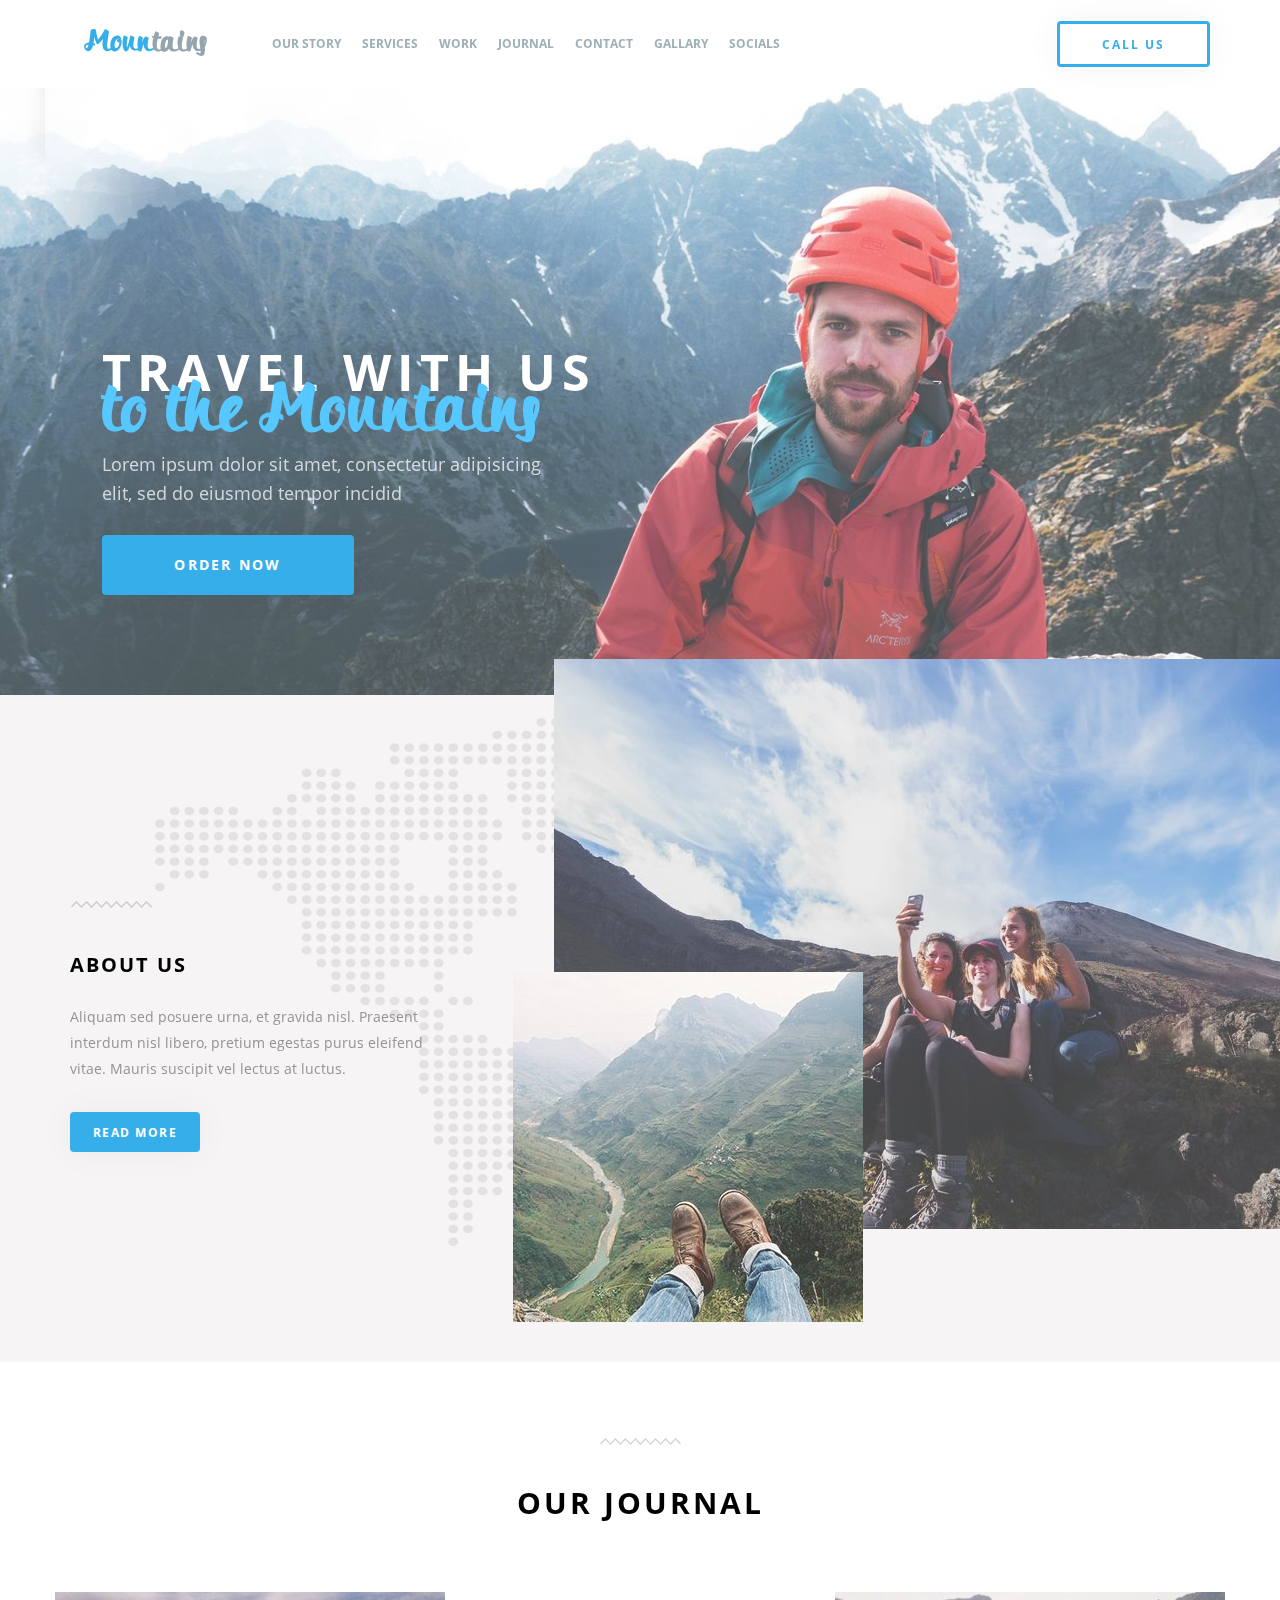
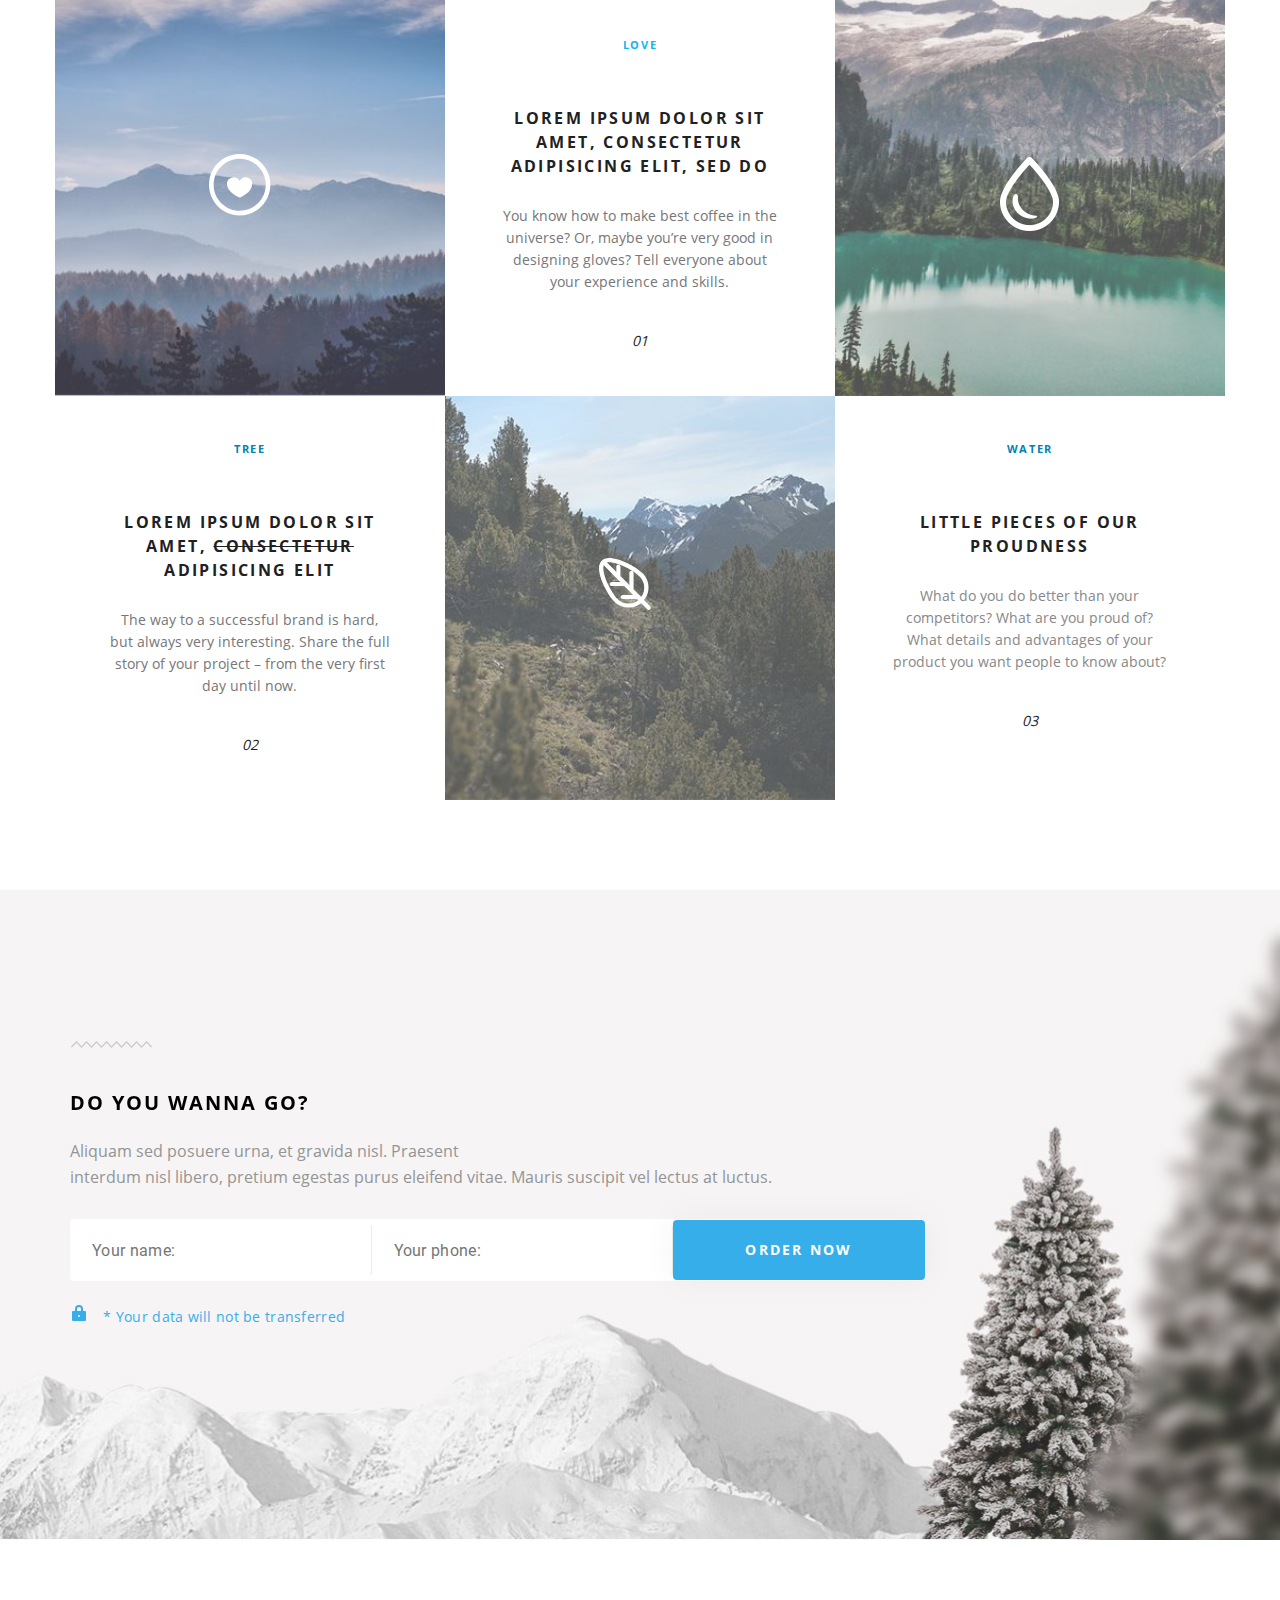
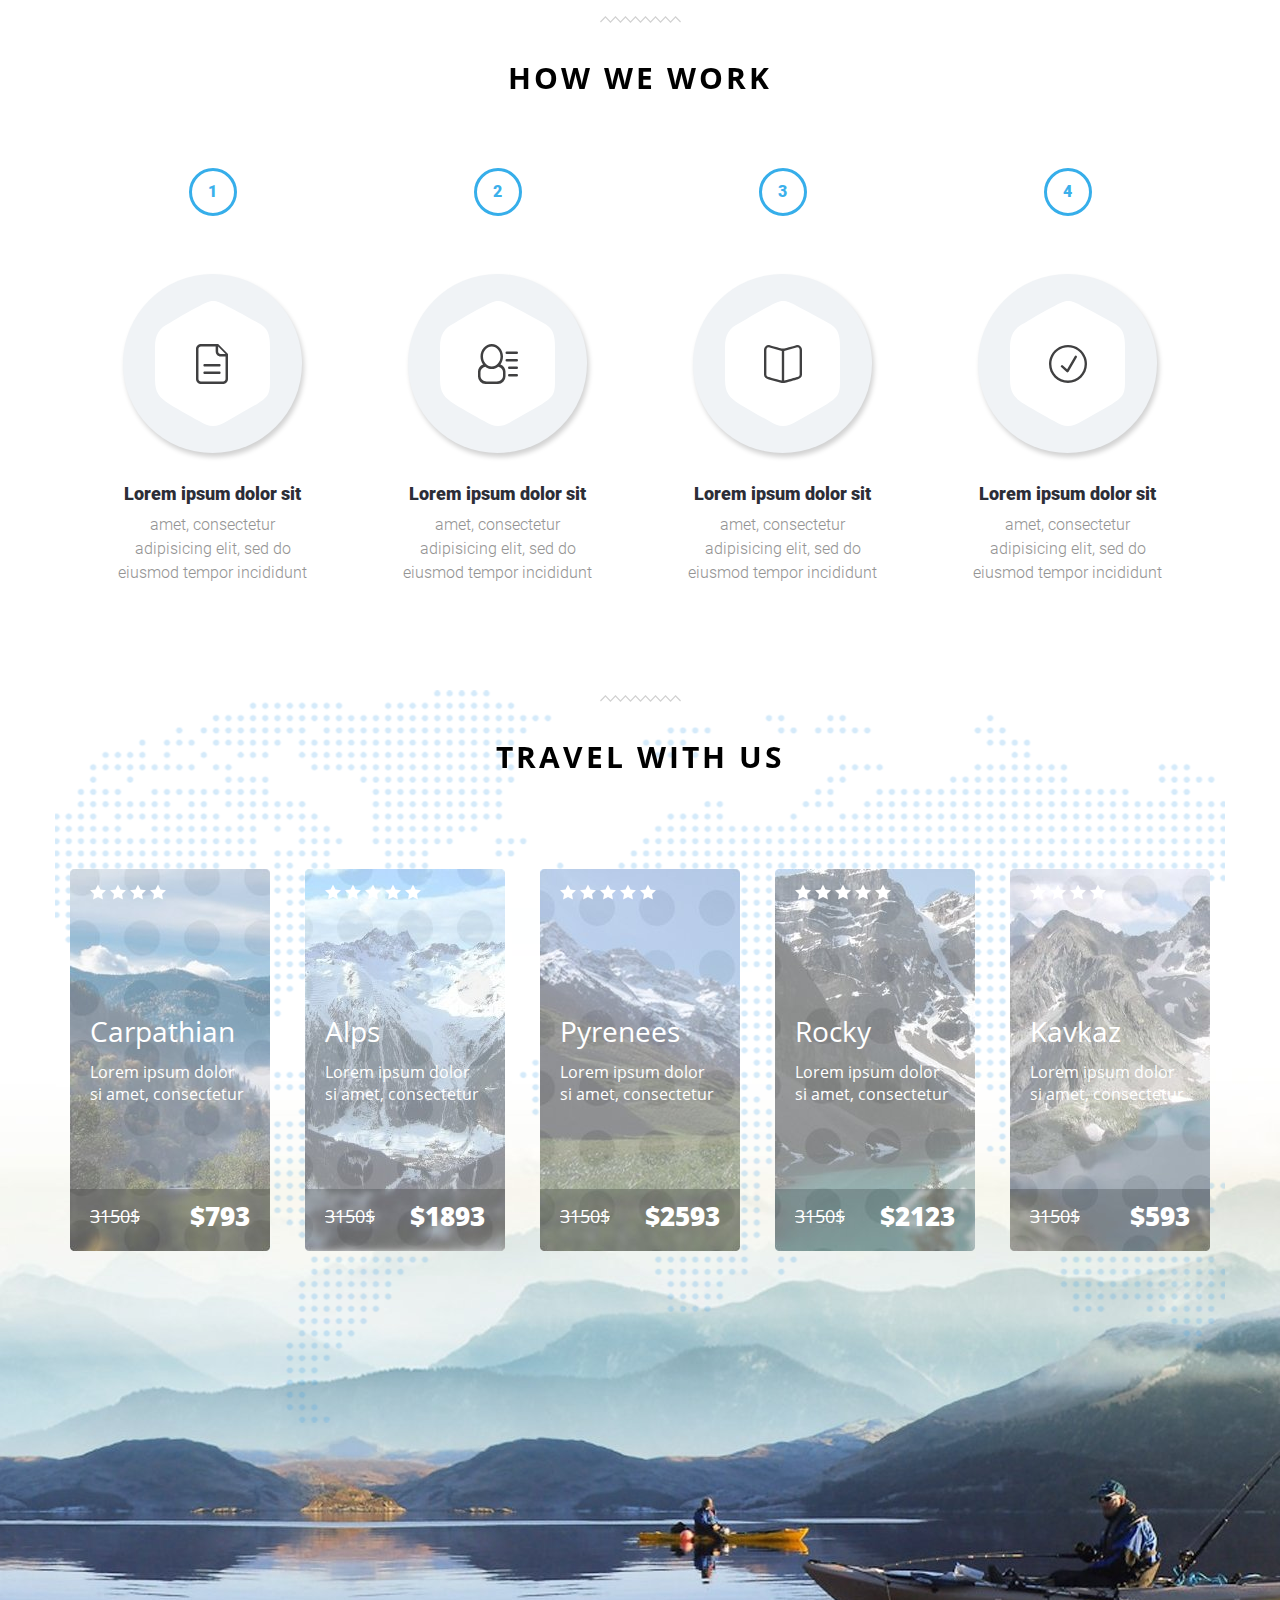
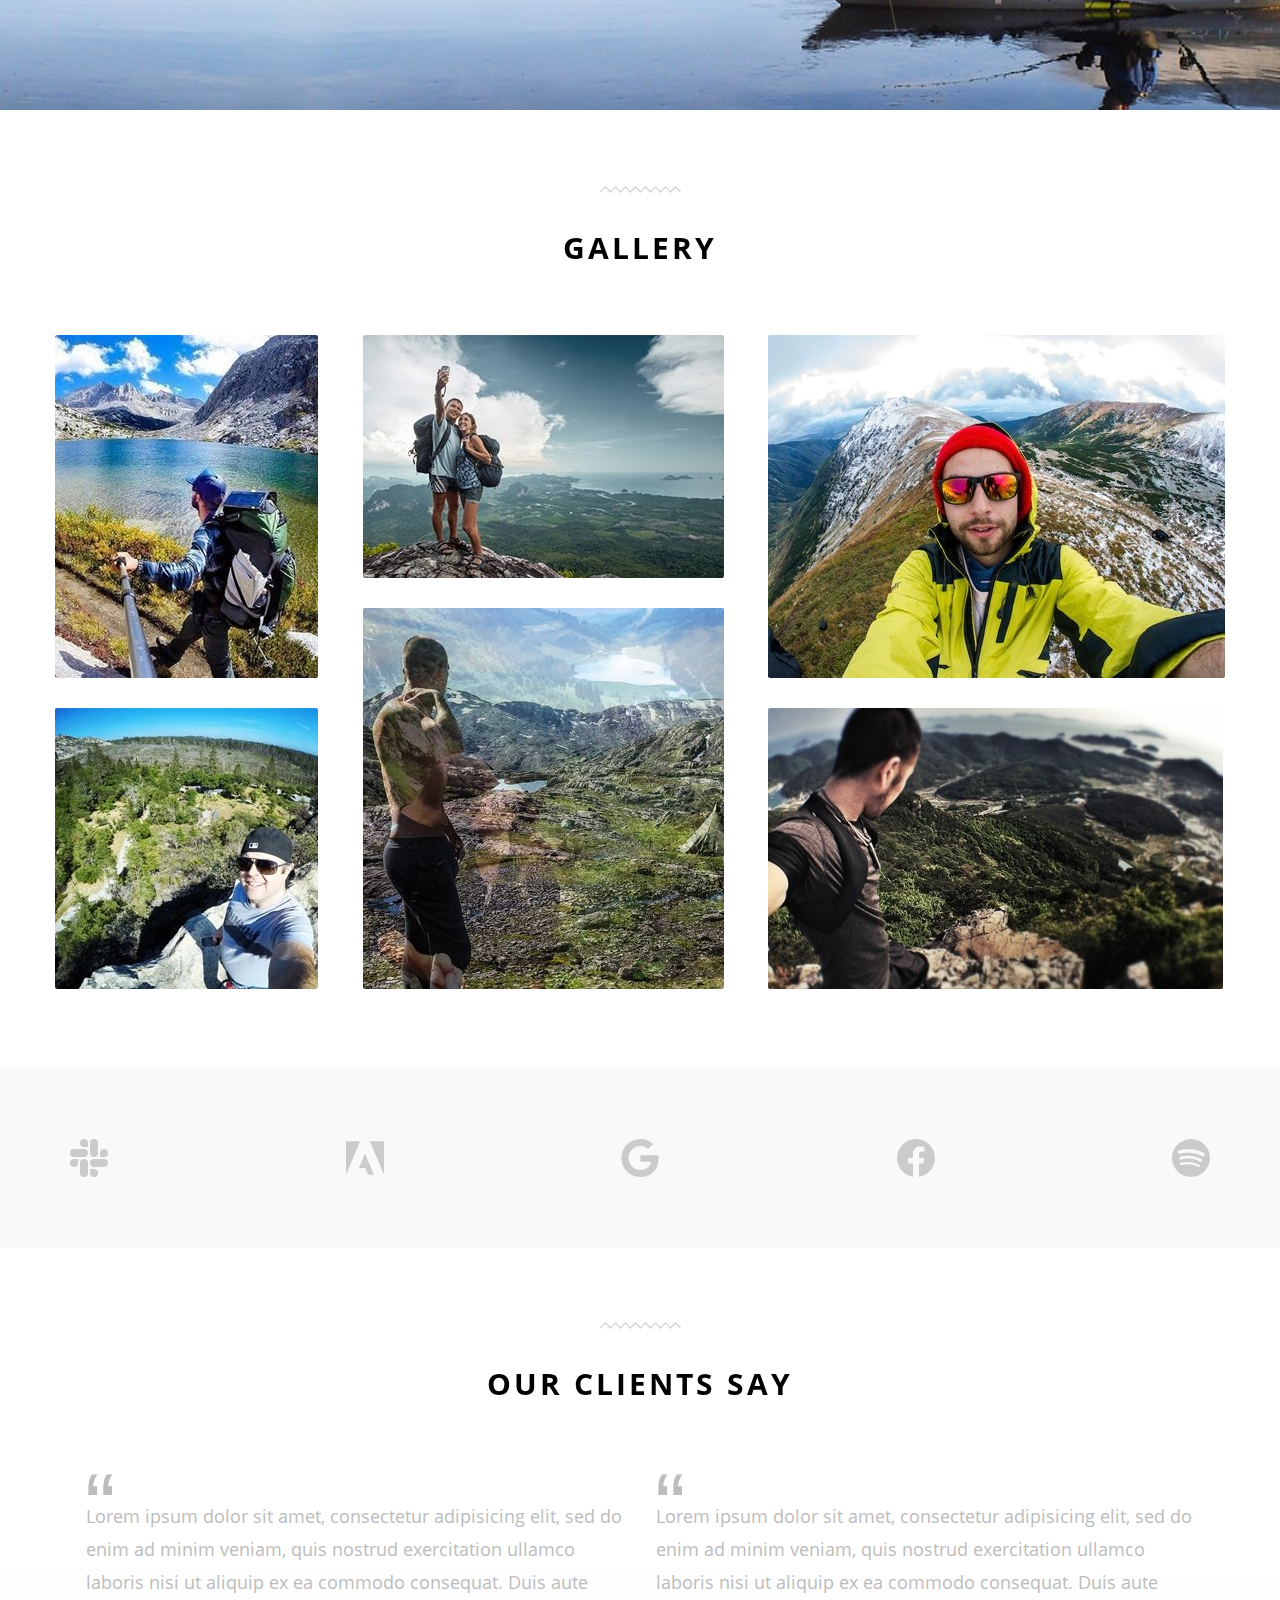
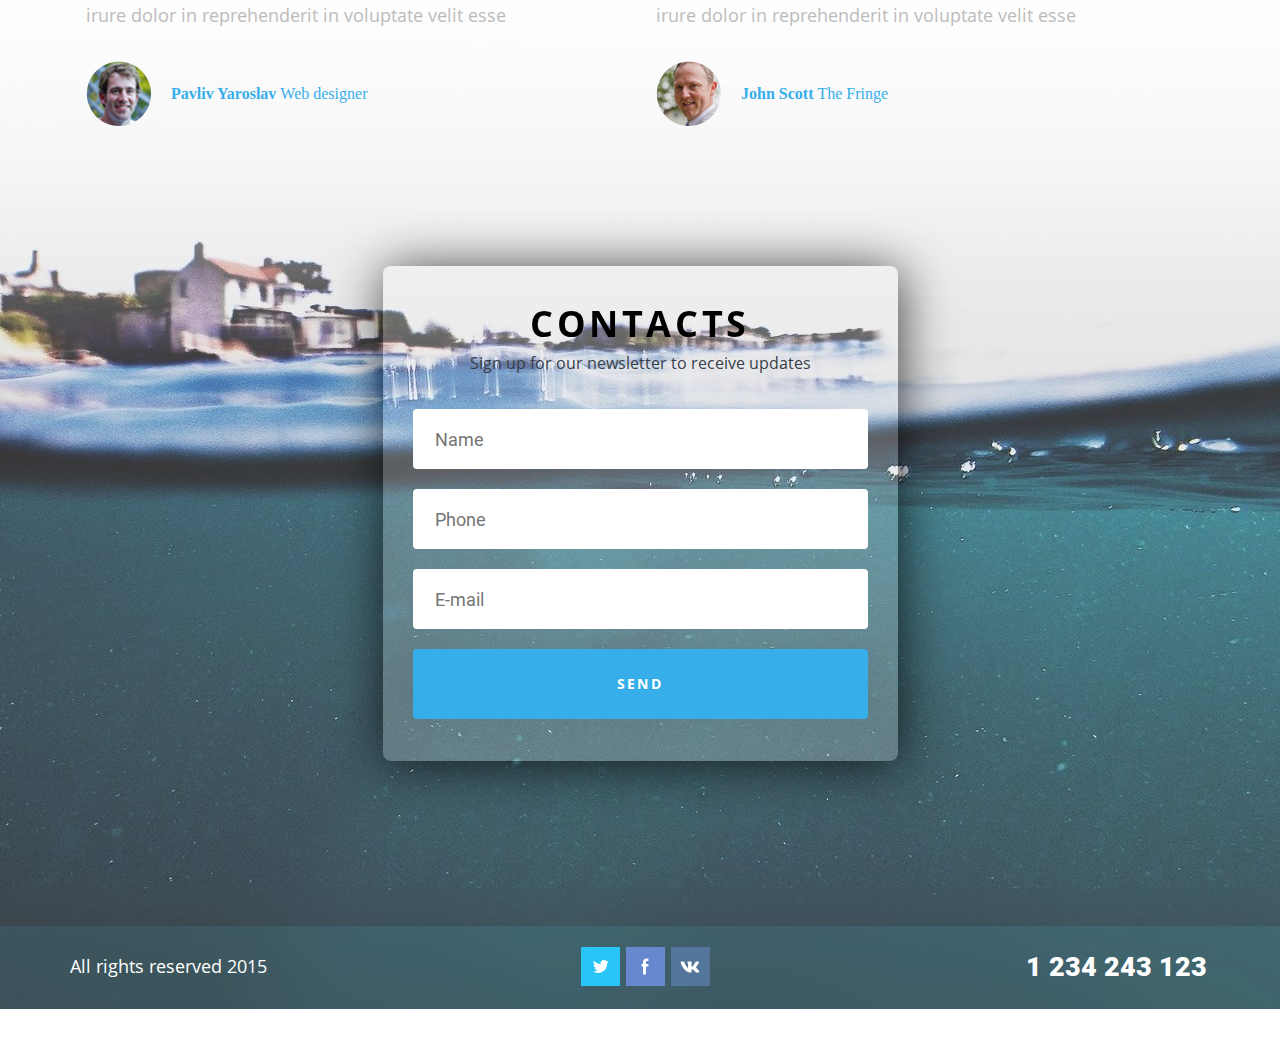
<file: index.html>
<!DOCTYPE html><html lang="en" class="page"><head><meta charset="UTF-8"><meta name="viewport" content="width=device-width, initial-scale=1.0"><title>Title</title><link rel="stylesheet" href="main.3969d995.css"><script defer type="text/javascript" src="main.eaaf4964.js"></script></head><body>  <nav class="nav page__nav"> <div class="nav__wrapper"> <a href="#" class="nav__brand-link"> <h1 class="nav__brand">Moun<span>tains</span></h1> </a> <ul class="menu nav__menu"> <li class="menu__item"> <a href="#about" class="menu__link">our story</a> </li> <li class="menu__item"> <a href="#journal" class="menu__link">services</a> </li> <li class="menu__item"> <a href="#work" class="menu__link">work</a> </li> <li class="menu__item"> <a href="#travel" class="menu__link">journal</a> </li> <li class="menu__item"> <a href="#feedback-main" class="menu__link">contact</a> </li> <li class="menu__item"> <a href="#gallary" class="menu__link">gallary</a> </li> <li class="menu__item"> <a href="#brand" class="menu__link">socials</a> </li> </ul> <button class="btn btn--call">call us</button> <div class="hamburger"> <span></span> <span></span> <span></span> </div> </div> </nav>  <header class="header"> <article class="header__descr"> <div class="header__heading"> TRAVEL WITH US <span>to the Mountains</span> </div> <p class="header__text"> Lorem ipsum dolor sit amet, consectetur adipisicing elit, sed do eiusmod tempor incidid </p> <button class="btn">ORDER NOW</button> </article> </header>  <section class="about" id="about"> <div class="about__container"> <img src="map.e1105724.png" alt="World map" class="about__map-img"> <img src="ab_1.2a6b9a25.jpg" alt="Girls in mountains" class="about__photo about__photo--1"><img src="ab_2.ff6a5099.jpg" alt="River view" class="about__photo about__photo--2"> <svg class="about__wave-svg" width="83" height="10"><path fill-rule="evenodd" fill="#191919" d="M71.54 8.999l-5.006-5.162-5.007 5.162-5.007-5.162-5.007 5.162-5.006-5.162L41.5 8.999l-5.007-5.162-5.007 5.162-5.006-5.162-5.007 5.162-5.007-5.162-5.007 5.162-5.007-5.162-4.56 4.702L1 7.619 6.452 2 11.46 7.16 16.466 2l5.007 5.161L26.48 2l5.006 5.161L36.493 2 41.5 7.16 46.507 2l5.006 5.161L56.52 2l5.007 5.161L66.534 2 71.54 7.16 76.547 2 82 7.619l-.892.92-4.56-4.702-5.007 5.162z"/></svg> <h2 class="about__heading">ABOUT US</h2> <p class="about__descr"> Aliquam sed posuere urna, et gravida nisl. Praesent interdum nisl libero, pretium egestas purus eleifend vitae. Mauris suscipit vel lectus at luctus. </p> <button class="btn btn--more">read more</button> </div> </section>  <section class="journal" id="journal"> <div class="journal__container"> <svg class="journal__wave-svg" width="83" height="10"><path fill-rule="evenodd" fill="#191919" d="M71.54 8.999l-5.006-5.162-5.007 5.162-5.007-5.162-5.007 5.162-5.006-5.162L41.5 8.999l-5.007-5.162-5.007 5.162-5.006-5.162-5.007 5.162-5.007-5.162-5.007 5.162-5.007-5.162-4.56 4.702L1 7.619 6.452 2 11.46 7.16 16.466 2l5.007 5.161L26.48 2l5.006 5.161L36.493 2 41.5 7.16 46.507 2l5.006 5.161L56.52 2l5.007 5.161L66.534 2 71.54 7.16 76.547 2 82 7.619l-.892.92-4.56-4.702-5.007 5.162z"/></svg> <h2 class="journal__heading">our journal</h2> <div class="journal__row"> <div class="journal__img journal__img--1"> <svg width="61.38" height="61.38"><path class="st0" d="M30.69 4.63c-14.37 0-26.06 11.69-26.06 26.06s11.69 26.06 26.06 26.06 26.06-11.69 26.06-26.06S45.06 4.63 30.69 4.63m0 56.75C13.76 61.38 0 47.61 0 30.69 0 13.76 13.76 0 30.69 0c16.92 0 30.69 13.76 30.69 30.69 0 16.92-13.77 30.69-30.69 30.69"/><path class="st0" d="M30.67 43.49c-.14 0-.28-.03-.41-.08-.5-.18-12.3-4.76-12.3-13.86 0-3.49 3.12-6.33 6.95-6.33 2.36 0 4.62 1.62 5.89 3.31 1.24-1.69 3.19-3.31 5.54-3.31 3.8 0 6.89 2.82 6.89 6.28 0 9.27-11.67 13.73-12.17 13.91-.12.05-.26.08-.39.08"/></svg> </div> <article class="journal__item journal__item--1"> <div class="journal__name journal__name--1">LOVE</div> <h3 class="journal__header"> Lorem ipsum dolor sit amet, consectetur adipisicing elit, sed do </h3> <p class="journal__descr"> You know how to make best coffee in the universe? Or, maybe you’re very good in designing gloves? Tell everyone about your experience and skills. </p> <div class="journal__number">01</div> </article> <div class="journal__img journal__img--2"> <img src="blob.26c7556d.png" alt="blob"> </div> <article class="journal__item"> <div class="journal__name">tree</div> <h3 class="journal__header journal__header--2"> Lorem ipsum dolor sit amet, <s>consectetur</s> adipisicing elit </h3> <p class="journal__descr"> The way to a successful brand is hard, but always very interesting. Share the full story of your project – from the very first day until now. </p> <div class="journal__number">02</div> </article> <div class="journal__img journal__img--3"> <svg width="51.94" height="51.89"><path class="st0" d="M45.23 29.66c0-4.25-1.64-8.24-4.61-11.24C35.06 12.8 19.27 4.2 10.32 4.2c-2.11 0-3.66.47-4.58 1.41-.94.94-1.41 2.5-1.41 4.65 0 9.06 8.53 25.01 14.1 30.63 2.96 3 6.9 4.64 11.09 4.64 4.19.01 8.14-1.64 11.1-4.64 2.97-3 4.61-6.99 4.61-11.23M0 10.32c0-3.31.89-5.89 2.66-7.65C4.43.89 7 0 10.32 0c10.46 0 27.2 9.18 33.38 15.37 3.78 3.79 5.87 8.83 5.87 14.18s-2.08 10.38-5.87 14.17a19.9 19.9 0 01-14.18 5.88c-5.35 0-10.39-2.09-14.18-5.88C9.16 37.53 0 20.78 0 10.32"/><path class="st0" d="M3.1 4.78c0-.55.21-1.11.64-1.54.85-.84 2.22-.83 3.07.02l44.5 44.94c.84.85.83 2.22-.02 3.07-.85.84-2.22.83-3.07-.02L3.72 6.31c-.42-.42-.62-.97-.62-1.53"/><path class="st0" d="M30.38 30.28V14.93c0-1.2.94-2.18 2.1-2.18 1.16 0 2.1.98 2.1 2.18v15.35c0 1.21-.94 2.18-2.1 2.18-1.16 0-2.1-.97-2.1-2.18M10.81 25.96c0-1.14 1.03-2.06 2.29-2.06h10.33c1.27 0 2.29.92 2.29 2.06 0 1.15-1.02 2.07-2.29 2.07H13.1c-1.26 0-2.29-.92-2.29-2.07M17.32 17.03V8.66c0-1.23.93-2.23 2.08-2.23 1.14 0 2.07 1 2.07 2.23v8.37c0 1.23-.93 2.23-2.07 2.23-1.15 0-2.08-1-2.08-2.23M21.75 38.98c0-1.12.98-2.02 2.21-2.02h15.01c1.22 0 2.21.9 2.21 2.02S40.19 41 38.97 41H23.96c-1.23 0-2.21-.9-2.21-2.02"/></svg> </div> <article class="journal__item"> <div class="journal__name">WATER</div> <h3 class="journal__header">LITTLE PIECES OF OUR PROUDNESS</h3> <p class="journal__descr journal__descr--3"> What do you do better than your competitors? What are you proud of? What details and advantages of your product you want people to know about? </p> <div class="journal__number">03</div> </article> </div> </div> </section>  <section class="contact"> <div class="contact__container"> <svg class="contact__wave-svg" width="83" height="10"><path fill-rule="evenodd" fill="#191919" d="M71.54 8.999l-5.006-5.162-5.007 5.162-5.007-5.162-5.007 5.162-5.006-5.162L41.5 8.999l-5.007-5.162-5.007 5.162-5.006-5.162-5.007 5.162-5.007-5.162-5.007 5.162-5.007-5.162-4.56 4.702L1 7.619 6.452 2 11.46 7.16 16.466 2l5.007 5.161L26.48 2l5.006 5.161L36.493 2 41.5 7.16 46.507 2l5.006 5.161L56.52 2l5.007 5.161L66.534 2 71.54 7.16 76.547 2 82 7.619l-.892.92-4.56-4.702-5.007 5.162z"/></svg> <h2 class="contact__heading">DO YOU WANNA GO?</h2> <p class="contact__descr"> Aliquam sed posuere urna, et gravida nisl. Praesent <br> interdum nisl libero, pretium egestas purus eleifend vitae. Mauris suscipit vel lectus at luctus. </p>  <form action="http://localhost:3000/api" method="post" class="feedback-form" id="feedback-form"> <input type="text" class="feedback-form__input" name="name" required placeholder="Your name:"> <input type="text" class="feedback-form__input" name="phone" required placeholder="Your phone:"> <button type="submit" class="btn btn--order">ORDER NOW</button> </form> <div class="contact__req"> <svg width="17" height="19"><path fill-rule="evenodd" fill="#36aeea" d="M15 7.999h-2v-2a4 4 0 10-8 0v2H3a1 1 0 00-1 1v8a1 1 0 001 1h12a1 1 0 001-1v-8a1 1 0 00-1-1zm-6 5.999A.999.999 0 119 12a.999.999 0 110 1.998zm2-6H7V6a2 2 0 114 0v2z"/></svg> * Your data will not be transferred </div> </div> </section>  <section class="work" id="work"> <div class="work__container"> <svg class="work__wave-svg" width="83" height="10"><path fill-rule="evenodd" fill="#191919" d="M71.54 8.999l-5.006-5.162-5.007 5.162-5.007-5.162-5.007 5.162-5.006-5.162L41.5 8.999l-5.007-5.162-5.007 5.162-5.006-5.162-5.007 5.162-5.007-5.162-5.007 5.162-5.007-5.162-4.56 4.702L1 7.619 6.452 2 11.46 7.16 16.466 2l5.007 5.161L26.48 2l5.006 5.161L36.493 2 41.5 7.16 46.507 2l5.006 5.161L56.52 2l5.007 5.161L66.534 2 71.54 7.16 76.547 2 82 7.619l-.892.92-4.56-4.702-5.007 5.162z"/></svg> <h2 class="work__heading">HOW WE WORK</h2> <div class="work__row"> <div class="work__item"> <div class="work__circle">1</div> <div class="work__icon"> <svg width="35" height="43"><path fill-rule="evenodd" fill="#404041" d="M28.077 41.997H5.923C3.204 41.997 1 39.76 1 36.998v-30c0-2.762 2.204-5 4.923-5h14.77c1.647-.026 2.302.035 2.46.035v-.035l9.847 10v25c0 2.762-2.204 5-4.923 5zm-4.923-37.5v5c0 1.38 1.102 2.502 2.461 2.502h4.924l-7.385-7.501zm7.385 10h-4.924c-2.719 0-4.923-2.239-4.923-5 0 0-.057-2.005-.035-5H5.923c-1.36 0-2.461 1.12-2.461 2.5v30.001c0 1.38 1.102 2.5 2.461 2.5h22.154c1.36 0 2.462-1.12 2.462-2.5v-22.5zm-6.154 17.5H9.615c-.68 0-1.23-.56-1.23-1.25s.55-1.25 1.23-1.25h14.77c.68 0 1.23.56 1.23 1.25s-.55 1.25-1.23 1.25zm0-7.5H9.615c-.68 0-1.23-.559-1.23-1.249 0-.69.55-1.25 1.23-1.25h14.77c.68 0 1.23.56 1.23 1.25s-.55 1.25-1.23 1.25z"/></svg> </div> <article class="work__article"> <h3 class="work__subheader">Lorem ipsum dolor sit</h3> <p class="work__descr"> amet, consectetur adipisicing elit, sed do eiusmod tempor incididunt </p> </article> </div> <div class="work__item"> <div class="work__circle">2</div> <div class="work__icon"> <svg width="43" height="43"><path fill-rule="evenodd" fill="#404041" d="M40.75 26.998h-7.5a1.25 1.25 0 010-2.5h7.5a1.249 1.249 0 110 2.5zm0-7.5h-10a1.25 1.25 0 110-2.5h10a1.25 1.25 0 010 2.5zm0-7.5h-10a1.25 1.25 0 010-2.5h10a1.25 1.25 0 110 2.5zm-11.25 17.5v5a7.5 7.5 0 01-7.5 7.5H9.5a7.5 7.5 0 01-7.5-7.5v-5c0-3.283 2.124-6.044 5.062-7.06-1.6-2.159-2.562-4.925-2.562-7.939 0-6.905 5.037-12.501 11.25-12.501S27 7.594 27 14.499c0 3.014-.961 5.78-2.562 7.939 2.938 1.016 5.062 3.777 5.062 7.06zm-5-14.999c0-5.524-3.918-10-8.75-10-4.833 0-8.75 4.476-8.75 10 0 5.522 3.917 10 8.75 10 4.832 0 8.75-4.478 8.75-10zM27 30.123c0-2.658-2.017-4.872-4.72-5.46-1.842 1.465-4.092 2.335-6.53 2.335-2.438 0-4.688-.87-6.53-2.335-2.703.588-4.72 2.802-4.72 5.46v3.75c0 3.107 2.747 5.625 6.136 5.625h10.228c3.389 0 6.136-2.518 6.136-5.625v-3.75zm6.25 1.875h7.5a1.25 1.25 0 110 2.5h-7.5a1.25 1.25 0 010-2.5z"/></svg> </div> <article class="work__article"> <h3 class="work__subheader">Lorem ipsum dolor sit</h3> <p class="work__descr"> amet, consectetur adipisicing elit, sed do eiusmod tempor incididunt </p> </article> </div> <div class="work__item"> <div class="work__circle">3</div> <div class="work__icon"> <svg width="41" height="41"><path fill-rule="evenodd" fill="#404041" d="M35.25 36.435s-6.398 1.782-13.072 3.563h-2.405A1824.617 1824.617 0 016.75 36.435C4.238 35.62 2 34.31 2 31.685V6.747a4.75 4.75 0 014.75-4.75s7.072 1.968 13.023 3.563c.784 0 1.572.03 2.356 0C28.376 3.89 35.25 1.998 35.25 1.998A4.75 4.75 0 0140 6.747v24.938c0 2.624-2.312 4.118-4.75 4.75zM6.75 4.373a2.375 2.375 0 00-2.375 2.374v24.938c0 1.312 1.026 2.004 2.375 2.376 0 0 6.577 1.815 13.063 3.559V7.935L6.75 4.373zm30.875 2.374a2.375 2.375 0 00-2.375-2.374L22.187 7.935v29.66c6.6-1.736 13.063-3.534 13.063-3.534 1.275-.41 2.375-1.064 2.375-2.376V6.747z"/></svg> </div> <article class="work__article"> <h3 class="work__subheader">Lorem ipsum dolor sit</h3> <p class="work__descr"> amet, consectetur adipisicing elit, sed do eiusmod tempor incididunt </p> </article> </div> <div class="work__item"> <div class="work__circle">4</div> <div class="work__icon"> <svg width="42" height="41"><path fill-rule="evenodd" fill="#404041" d="M21 39.997c-10.493 0-19-8.505-19-19 0-10.492 8.507-19 19-19s19 8.508 19 19c0 10.495-8.507 19-19 19zm0-35.623c-9.182 0-16.625 7.442-16.625 16.624 0 9.182 7.443 16.624 16.625 16.624s16.625-7.442 16.625-16.624c0-9.182-7.443-16.624-16.625-16.624zm.548 24.27a1.17 1.17 0 01-.295.479 1.188 1.188 0 01-1.678-.056l-5.43-5.007a1.187 1.187 0 011.734-1.624l4.249 3.919L27.722 13.2a1.186 1.186 0 012.057 1.188l-8.231 14.257z"/></svg> </div> <article class="work__article"> <h3 class="work__subheader">Lorem ipsum dolor sit</h3> <p class="work__descr"> amet, consectetur adipisicing elit, sed do eiusmod tempor incididunt </p> </article> </div> </div> </div> </section>  <section class="travel" id="travel"> <div class="travel__container"> <svg class="travel__wave-svg" width="83" height="10"><path fill-rule="evenodd" fill="#191919" d="M71.54 8.999l-5.006-5.162-5.007 5.162-5.007-5.162-5.007 5.162-5.006-5.162L41.5 8.999l-5.007-5.162-5.007 5.162-5.006-5.162-5.007 5.162-5.007-5.162-5.007 5.162-5.007-5.162-4.56 4.702L1 7.619 6.452 2 11.46 7.16 16.466 2l5.007 5.161L26.48 2l5.006 5.161L36.493 2 41.5 7.16 46.507 2l5.006 5.161L56.52 2l5.007 5.161L66.534 2 71.54 7.16 76.547 2 82 7.619l-.892.92-4.56-4.702-5.007 5.162z"/></svg> <h2 class="travel__heading">TRAVEL WITH US</h2> <div class="travel__row"> <div class="travel__card"> <div class="travel__stars"> <svg width="16" height="16" viewBox="0 0 32 32"><path d="M32 12.408l-11.056-1.607L16 .783l-4.944 10.018L0 12.408l8 7.798-1.889 11.011L16 26.018l9.889 5.199L24 20.206l8-7.798z"/></svg> <svg width="16" height="16" viewBox="0 0 32 32"><path d="M32 12.408l-11.056-1.607L16 .783l-4.944 10.018L0 12.408l8 7.798-1.889 11.011L16 26.018l9.889 5.199L24 20.206l8-7.798z"/></svg> <svg width="16" height="16" viewBox="0 0 32 32"><path d="M32 12.408l-11.056-1.607L16 .783l-4.944 10.018L0 12.408l8 7.798-1.889 11.011L16 26.018l9.889 5.199L24 20.206l8-7.798z"/></svg> <svg width="16" height="16" viewBox="0 0 32 32"><path d="M32 12.408l-11.056-1.607L16 .783l-4.944 10.018L0 12.408l8 7.798-1.889 11.011L16 26.018l9.889 5.199L24 20.206l8-7.798z"/></svg> </div> <article class="travel__article"> <h3 class="travel__location">Carpathian</h3> <p class="travel__descr"> Lorem ipsum dolor si amet, consectetur </p> </article> <div class="travel__price"> <span>3150$</span> $793 </div> </div> <div class="travel__card"> <div class="travel__stars"> <svg width="16" height="16" viewBox="0 0 32 32"><path d="M32 12.408l-11.056-1.607L16 .783l-4.944 10.018L0 12.408l8 7.798-1.889 11.011L16 26.018l9.889 5.199L24 20.206l8-7.798z"/></svg> <svg width="16" height="16" viewBox="0 0 32 32"><path d="M32 12.408l-11.056-1.607L16 .783l-4.944 10.018L0 12.408l8 7.798-1.889 11.011L16 26.018l9.889 5.199L24 20.206l8-7.798z"/></svg> <svg width="16" height="16" viewBox="0 0 32 32"><path d="M32 12.408l-11.056-1.607L16 .783l-4.944 10.018L0 12.408l8 7.798-1.889 11.011L16 26.018l9.889 5.199L24 20.206l8-7.798z"/></svg> <svg width="16" height="16" viewBox="0 0 32 32"><path d="M32 12.408l-11.056-1.607L16 .783l-4.944 10.018L0 12.408l8 7.798-1.889 11.011L16 26.018l9.889 5.199L24 20.206l8-7.798z"/></svg> <svg width="16" height="16" viewBox="0 0 32 32"><path d="M32 12.408l-11.056-1.607L16 .783l-4.944 10.018L0 12.408l8 7.798-1.889 11.011L16 26.018l9.889 5.199L24 20.206l8-7.798z"/></svg> </div> <article class="travel__article"> <h3 class="travel__location">Alps</h3> <p class="travel__descr"> Lorem ipsum dolor si amet, consectetur </p> </article> <div class="travel__price"> <span>3150$</span> $1893 </div> </div> <div class="travel__card"> <div class="travel__stars"> <svg width="16" height="16" viewBox="0 0 32 32"><path d="M32 12.408l-11.056-1.607L16 .783l-4.944 10.018L0 12.408l8 7.798-1.889 11.011L16 26.018l9.889 5.199L24 20.206l8-7.798z"/></svg> <svg width="16" height="16" viewBox="0 0 32 32"><path d="M32 12.408l-11.056-1.607L16 .783l-4.944 10.018L0 12.408l8 7.798-1.889 11.011L16 26.018l9.889 5.199L24 20.206l8-7.798z"/></svg> <svg width="16" height="16" viewBox="0 0 32 32"><path d="M32 12.408l-11.056-1.607L16 .783l-4.944 10.018L0 12.408l8 7.798-1.889 11.011L16 26.018l9.889 5.199L24 20.206l8-7.798z"/></svg> <svg width="16" height="16" viewBox="0 0 32 32"><path d="M32 12.408l-11.056-1.607L16 .783l-4.944 10.018L0 12.408l8 7.798-1.889 11.011L16 26.018l9.889 5.199L24 20.206l8-7.798z"/></svg> <svg width="16" height="16" viewBox="0 0 32 32"><path d="M32 12.408l-11.056-1.607L16 .783l-4.944 10.018L0 12.408l8 7.798-1.889 11.011L16 26.018l9.889 5.199L24 20.206l8-7.798z"/></svg> </div> <article class="travel__article"> <h3 class="travel__location">Pyrenees</h3> <p class="travel__descr"> Lorem ipsum dolor si amet, consectetur </p> </article> <div class="travel__price"> <span>3150$</span> $2593 </div> </div> <div class="travel__card"> <div class="travel__stars"> <svg width="16" height="16" viewBox="0 0 32 32"><path d="M32 12.408l-11.056-1.607L16 .783l-4.944 10.018L0 12.408l8 7.798-1.889 11.011L16 26.018l9.889 5.199L24 20.206l8-7.798z"/></svg> <svg width="16" height="16" viewBox="0 0 32 32"><path d="M32 12.408l-11.056-1.607L16 .783l-4.944 10.018L0 12.408l8 7.798-1.889 11.011L16 26.018l9.889 5.199L24 20.206l8-7.798z"/></svg> <svg width="16" height="16" viewBox="0 0 32 32"><path d="M32 12.408l-11.056-1.607L16 .783l-4.944 10.018L0 12.408l8 7.798-1.889 11.011L16 26.018l9.889 5.199L24 20.206l8-7.798z"/></svg> <svg width="16" height="16" viewBox="0 0 32 32"><path d="M32 12.408l-11.056-1.607L16 .783l-4.944 10.018L0 12.408l8 7.798-1.889 11.011L16 26.018l9.889 5.199L24 20.206l8-7.798z"/></svg> <svg width="16" height="16" viewBox="0 0 32 32"><path d="M32 12.408l-11.056-1.607L16 .783l-4.944 10.018L0 12.408l8 7.798-1.889 11.011L16 26.018l9.889 5.199L24 20.206l8-7.798z"/></svg> </div> <article class="travel__article"> <h3 class="travel__location">Rocky</h3> <p class="travel__descr"> Lorem ipsum dolor si amet, consectetur </p> </article> <div class="travel__price"> <span>3150$</span> $2123 </div> </div> <div class="travel__card"> <div class="travel__stars"> <svg width="16" height="16" viewBox="0 0 32 32"><path d="M32 12.408l-11.056-1.607L16 .783l-4.944 10.018L0 12.408l8 7.798-1.889 11.011L16 26.018l9.889 5.199L24 20.206l8-7.798z"/></svg> <svg width="16" height="16" viewBox="0 0 32 32"><path d="M32 12.408l-11.056-1.607L16 .783l-4.944 10.018L0 12.408l8 7.798-1.889 11.011L16 26.018l9.889 5.199L24 20.206l8-7.798z"/></svg> <svg width="16" height="16" viewBox="0 0 32 32"><path d="M32 12.408l-11.056-1.607L16 .783l-4.944 10.018L0 12.408l8 7.798-1.889 11.011L16 26.018l9.889 5.199L24 20.206l8-7.798z"/></svg> <svg width="16" height="16" viewBox="0 0 32 32"><path d="M32 12.408l-11.056-1.607L16 .783l-4.944 10.018L0 12.408l8 7.798-1.889 11.011L16 26.018l9.889 5.199L24 20.206l8-7.798z"/></svg> </div> <article class="travel__article"> <h3 class="travel__location">Kavkaz</h3> <p class="travel__descr"> Lorem ipsum dolor si amet, consectetur </p> </article> <div class="travel__price"> <span>3150$</span> $593 </div> </div> </div> </div> </section>  <section class="gallary" id="gallary"> <div class="gallary__container"> <svg class="gallary__wave-svg" width="83" height="10"><path fill-rule="evenodd" fill="#191919" d="M71.54 8.999l-5.006-5.162-5.007 5.162-5.007-5.162-5.007 5.162-5.006-5.162L41.5 8.999l-5.007-5.162-5.007 5.162-5.006-5.162-5.007 5.162-5.007-5.162-5.007 5.162-5.007-5.162-4.56 4.702L1 7.619 6.452 2 11.46 7.16 16.466 2l5.007 5.161L26.48 2l5.006 5.161L36.493 2 41.5 7.16 46.507 2l5.006 5.161L56.52 2l5.007 5.161L66.534 2 71.54 7.16 76.547 2 82 7.619l-.892.92-4.56-4.702-5.007 5.162z"/></svg> <h2 class="gallary__heading">Gallery</h2> <div class="gallary__row"> <div class="gallary__block"> <img src="gal_1.f66fbfcf.jpg" alt="Hiking to the lake" class="gallary__img"> <img src="gal_4.90d44270.jpg" alt="Selfie on top" class="gallary__img"> </div> <div class="gallary__block"> <img src="gal_2.b1ece1df.jpg" alt="Trecking with sea view" class="gallary__img"> <img src="gal_5.4016b4d6.jpg" alt="Summer in the mountains" class="gallary__img"> </div> <div class="gallary__block"> <img src="gal_3.9fe58b7e.jpg" alt="Autumn in Carpathians" class="gallary__img"> <img src="gal_6.c03979f7.jpg" alt="Top" class="gallary__img"> </div> </div> </div> </section>  <section class="brand" id="brand"> <div class="brand__wrapper"> <a href="#" class="brand__link"> <svg viewBox="0 0 24 24"><path d="M5.042 15.165a2.528 2.528 0 01-2.52 2.523A2.528 2.528 0 010 15.165a2.527 2.527 0 012.522-2.52h2.52v2.52zm1.271 0a2.527 2.527 0 012.521-2.52 2.527 2.527 0 012.521 2.52v6.313A2.528 2.528 0 018.834 24a2.528 2.528 0 01-2.521-2.522v-6.313zM8.834 5.042a2.528 2.528 0 01-2.521-2.52A2.528 2.528 0 018.834 0a2.528 2.528 0 012.521 2.522v2.52H8.834zm0 1.271a2.528 2.528 0 012.521 2.521 2.528 2.528 0 01-2.521 2.521H2.522A2.528 2.528 0 010 8.834a2.528 2.528 0 012.522-2.521h6.312zm10.122 2.521a2.528 2.528 0 012.522-2.521A2.528 2.528 0 0124 8.834a2.528 2.528 0 01-2.522 2.521h-2.522V8.834zm-1.268 0a2.528 2.528 0 01-2.523 2.521 2.527 2.527 0 01-2.52-2.521V2.522A2.527 2.527 0 0115.165 0a2.528 2.528 0 012.523 2.522v6.312zm-2.523 10.122a2.528 2.528 0 012.523 2.522A2.528 2.528 0 0115.165 24a2.527 2.527 0 01-2.52-2.522v-2.522h2.52zm0-1.268a2.527 2.527 0 01-2.52-2.523 2.526 2.526 0 012.52-2.52h6.313A2.527 2.527 0 0124 15.165a2.528 2.528 0 01-2.522 2.523h-6.313z"/></svg> </a> <a href="#" class="brand__link"> <svg viewBox="0 0 24 24"><path d="M13.966 22.624l-1.69-4.281H8.122l3.892-9.144 5.662 13.425zM8.884 1.376H0v21.248zm15.116 0h-8.884L24 22.624z"/></svg> </a> <a href="#" class="brand__link"> <svg viewBox="0 0 24 24"><path d="M12.24 10.285V14.4h6.806c-.275 1.765-2.056 5.174-6.806 5.174-4.095 0-7.439-3.389-7.439-7.574s3.345-7.574 7.439-7.574c2.33 0 3.891.989 4.785 1.849l3.254-3.138C18.189 1.186 15.479 0 12.24 0c-6.635 0-12 5.365-12 12s5.365 12 12 12c6.926 0 11.52-4.869 11.52-11.726 0-.788-.085-1.39-.189-1.989H12.24z"/></svg> </a> <a href="#" class="brand__link"> <svg viewBox="0 0 24 24"><path d="M23.998 12c0-6.628-5.372-12-11.999-12C5.372 0 0 5.372 0 12c0 5.988 4.388 10.952 10.124 11.852v-8.384H7.078v-3.469h3.046V9.356c0-3.008 1.792-4.669 4.532-4.669 1.313 0 2.686.234 2.686.234v2.953H15.83c-1.49 0-1.955.925-1.955 1.874V12h3.328l-.532 3.469h-2.796v8.384c5.736-.9 10.124-5.864 10.124-11.853z"/></svg> </a> <a href="#" class="brand__link"> <svg viewBox="0 0 24 24"><path d="M12 0C5.4 0 0 5.4 0 12s5.4 12 12 12 12-5.4 12-12S18.66 0 12 0zm5.521 17.34c-.24.359-.66.48-1.021.24-2.82-1.74-6.36-2.101-10.561-1.141-.418.122-.779-.179-.899-.539-.12-.421.18-.78.54-.9 4.56-1.021 8.52-.6 11.64 1.32.42.18.479.659.301 1.02zm1.44-3.3c-.301.42-.841.6-1.262.3-3.239-1.98-8.159-2.58-11.939-1.38-.479.12-1.02-.12-1.14-.6-.12-.48.12-1.021.6-1.141C9.6 9.9 15 10.561 18.72 12.84c.361.181.54.78.241 1.2zm.12-3.36C15.24 8.4 8.82 8.16 5.16 9.301c-.6.179-1.2-.181-1.38-.721-.18-.601.18-1.2.72-1.381 4.26-1.26 11.28-1.02 15.721 1.621.539.3.719 1.02.419 1.56-.299.421-1.02.599-1.559.3z"/></svg> </a> </div> </section>  <section class="feedback"> <div class="feedback__container"> <svg class="feedback__wave-svg" width="83" height="10"><path fill-rule="evenodd" fill="#191919" d="M71.54 8.999l-5.006-5.162-5.007 5.162-5.007-5.162-5.007 5.162-5.006-5.162L41.5 8.999l-5.007-5.162-5.007 5.162-5.006-5.162-5.007 5.162-5.007-5.162-5.007 5.162-5.007-5.162-4.56 4.702L1 7.619 6.452 2 11.46 7.16 16.466 2l5.007 5.161L26.48 2l5.006 5.161L36.493 2 41.5 7.16 46.507 2l5.006 5.161L56.52 2l5.007 5.161L66.534 2 71.54 7.16 76.547 2 82 7.619l-.892.92-4.56-4.702-5.007 5.162z"/></svg> <h2 class="feedback__heading">our Clients say</h2> <div class="feedback__wrapper"> <div class="feedback__item"> <p class="feedback__text"> Lorem ipsum dolor sit amet, consectetur adipisicing elit, sed do enim ad minim veniam, quis nostrud exercitation ullamco laboris nisi ut aliquip ex ea commodo consequat. Duis aute irure dolor in reprehenderit in voluptate velit esse </p> <div class="feedback__img-block"> <img src="photo_1.2d46e38d.png" alt="Pavliv Yaroslav" class="feedback__photo"><span>Pavliv Yaroslav</span>&nbsp;Web designer </div> </div> <div class="feedback__item"> <p class="feedback__text"> Lorem ipsum dolor sit amet, consectetur adipisicing elit, sed do enim ad minim veniam, quis nostrud exercitation ullamco laboris nisi ut aliquip ex ea commodo consequat. Duis aute irure dolor in reprehenderit in voluptate velit esse </p> <div class="feedback__img-block"> <img src="photo_2.68cceee8.png" alt="John Scott" class="feedback__photo"><span>John Scott</span>&nbsp;The Fringe </div> </div> </div> <div class="feedback__form-block"> <h3 class="feedback__form-header">CONTACTS</h3> <div class="feedback__form-message"> Sign up for our newsletter to receive updates </div> <form action="http://localhost:3000/api" method="post" class="feedback-main" id="feedback-main"> <input type="text" class="feedback-main__input" name="name" required placeholder="Name"> <input type="text" class="feedback-main__input" name="phone" required placeholder="Phone"> <input type="email" class="feedback-main__input" name="email" required placeholder="E-mail"> <button class="btn btn--submit">SEND</button> </form> <footer class="footer"> <div class="footer__container"> <div class="footer__copyright">All rights reserved 2015</div> <div class="footer__social"> <a class="footer__link" href="#"> <svg width="19" height="15"><path d="M17.638 2.636c-.265.147-1.061.44-1.802.512.476-.257 1.18-1.098 1.354-1.767-.458.293-1.508.72-2.027.72v.001a3.239 3.239 0 00-2.348-1.006 3.252 3.252 0 00-3.167 3.98C7.214 5.013 4.552 3.791 2.95 1.7c-.986 1.707-.133 3.607.985 4.299-.383.029-1.087-.044-1.419-.368-.022 1.134.522 2.636 2.507 3.181-.382.206-1.06.147-1.353.103.103.957 1.441 2.208 2.904 2.208-.521.604-2.483 1.7-4.685 1.351a9.747 9.747 0 005.083 1.44c5.241 0 9.312-4.256 9.093-9.505l-.001-.018.001-.04-.002-.049a5.604 5.604 0 001.575-1.666z"/></svg> </a> <a class="footer__link" href="#"> <svg width="10" height="19"><path d="M6.9 4.08h1.507V1.618H6.56v.011c-2.89.102-3.485 1.73-3.536 3.44h-.006v1.977H1.542v2.464h1.476v7.883H5.97V9.51h2.214l.438-2.464H5.97V5.26c0-.575.383-1.18.93-1.18z"/></svg> </a> <a class="footer__link" href="#"> <svg width="20" height="20" viewBox="0 0 576 512"><path d="M545 117.7c3.7-12.5 0-21.7-17.8-21.7h-58.9c-15 0-21.9 7.9-25.6 16.7 0 0-30 73.1-72.4 120.5-13.7 13.7-20 18.1-27.5 18.1-3.7 0-9.4-4.4-9.4-16.9V117.7c0-15-4.2-21.7-16.6-21.7h-92.6c-9.4 0-15 7-15 13.5 0 14.2 21.2 17.5 23.4 57.5v86.8c0 19-3.4 22.5-10.9 22.5-20 0-68.6-73.4-97.4-157.4-5.8-16.3-11.5-22.9-26.6-22.9H38.8c-16.8 0-20.2 7.9-20.2 16.7 0 15.6 20 93.1 93.1 195.5C160.4 378.1 229 416 291.4 416c37.5 0 42.1-8.4 42.1-22.9 0-66.8-3.4-73.1 15.4-73.1 8.7 0 23.7 4.4 58.7 38.1 40 40 46.6 57.9 69 57.9h58.9c16.8 0 25.3-8.4 20.4-25-11.2-34.9-86.9-106.7-90.3-111.5-8.7-11.2-6.2-16.2 0-26.2.1-.1 72-101.3 79.4-135.6z"/></svg> </a> </div> <a href="tel: 1234243123" class="footer__phone">1 234 243 123</a> </div> </footer> </div> </div> </section> <a href="#" class="page__page-up-btn"> <svg width="21" height="26" xmlns="http://www.w3.org/2000/svg" class="page__page-up-icon"><path d="M11.988 25.625H9.012V6.94l-5.953 6.228-2.976-1.557L10.5.711l10.416 10.9-2.976 1.557-5.952-6.228v18.685z"/></svg> </a> </body></html>
</file>
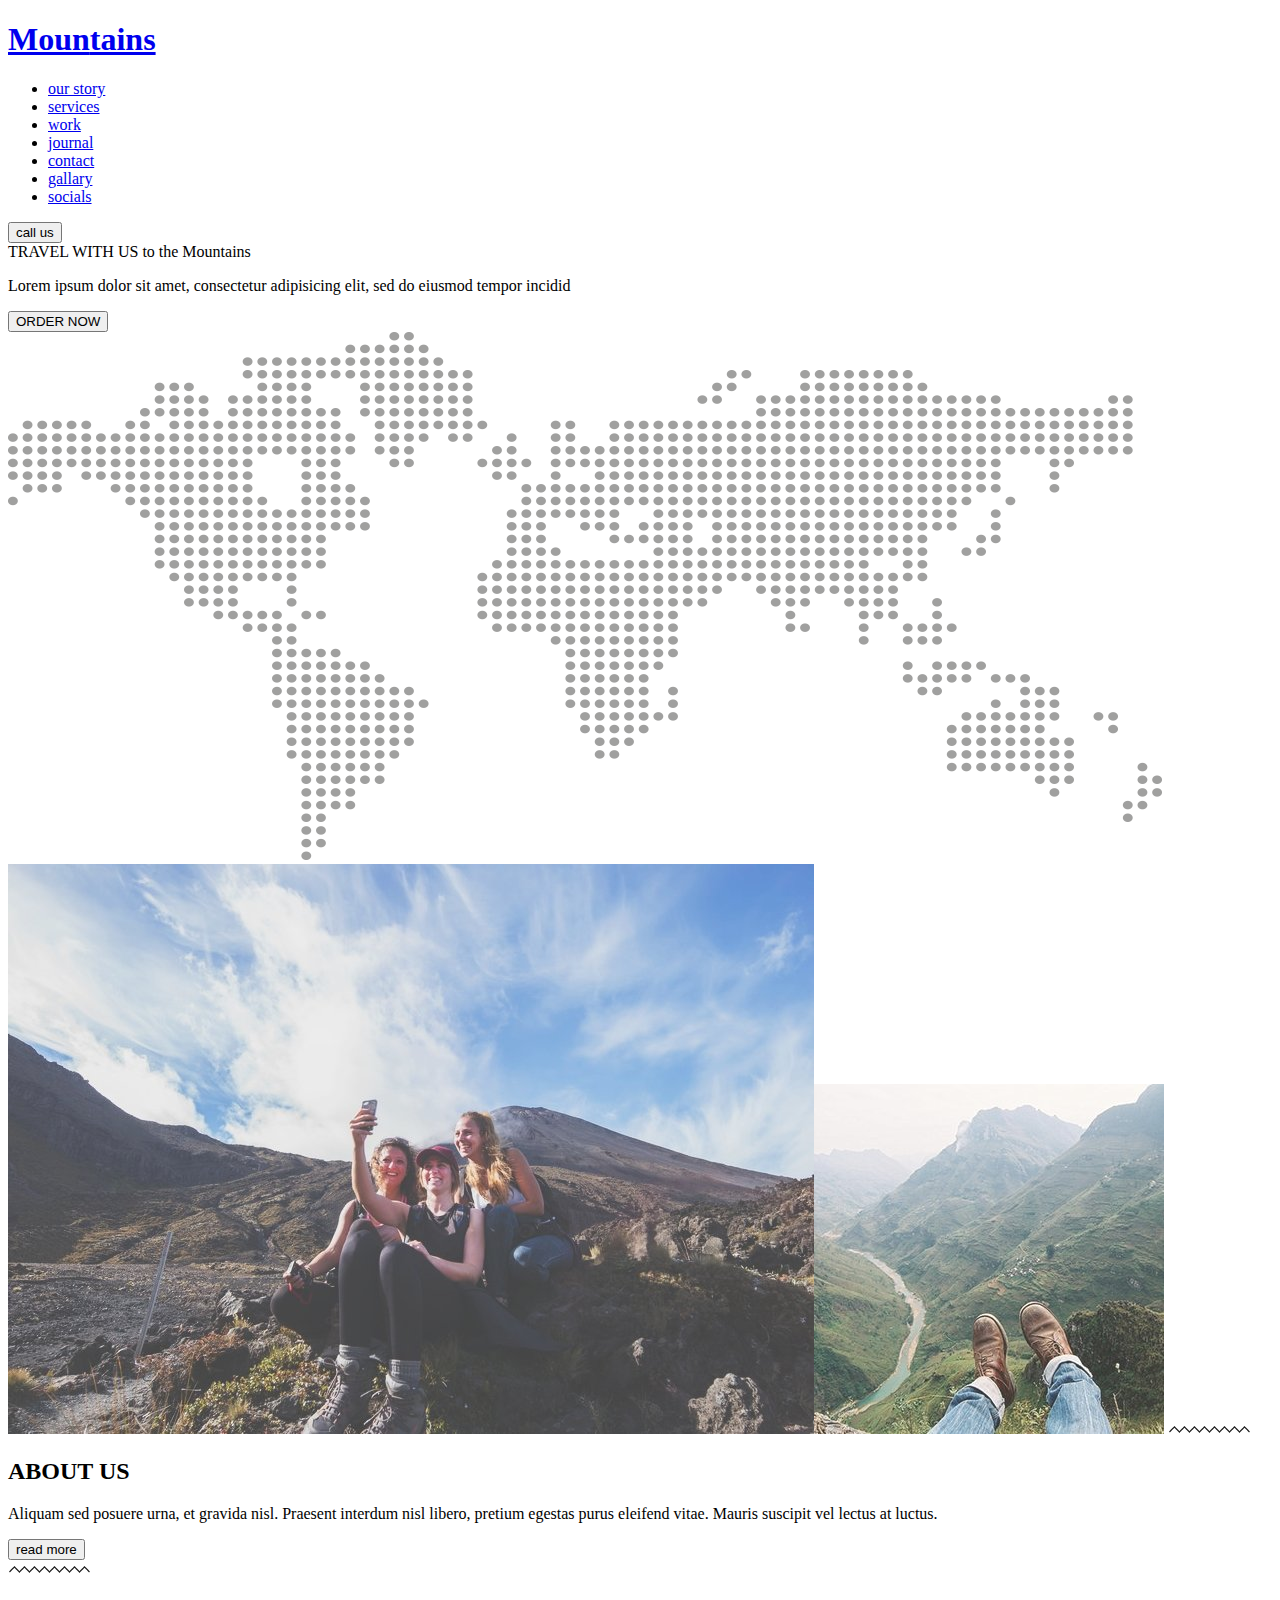
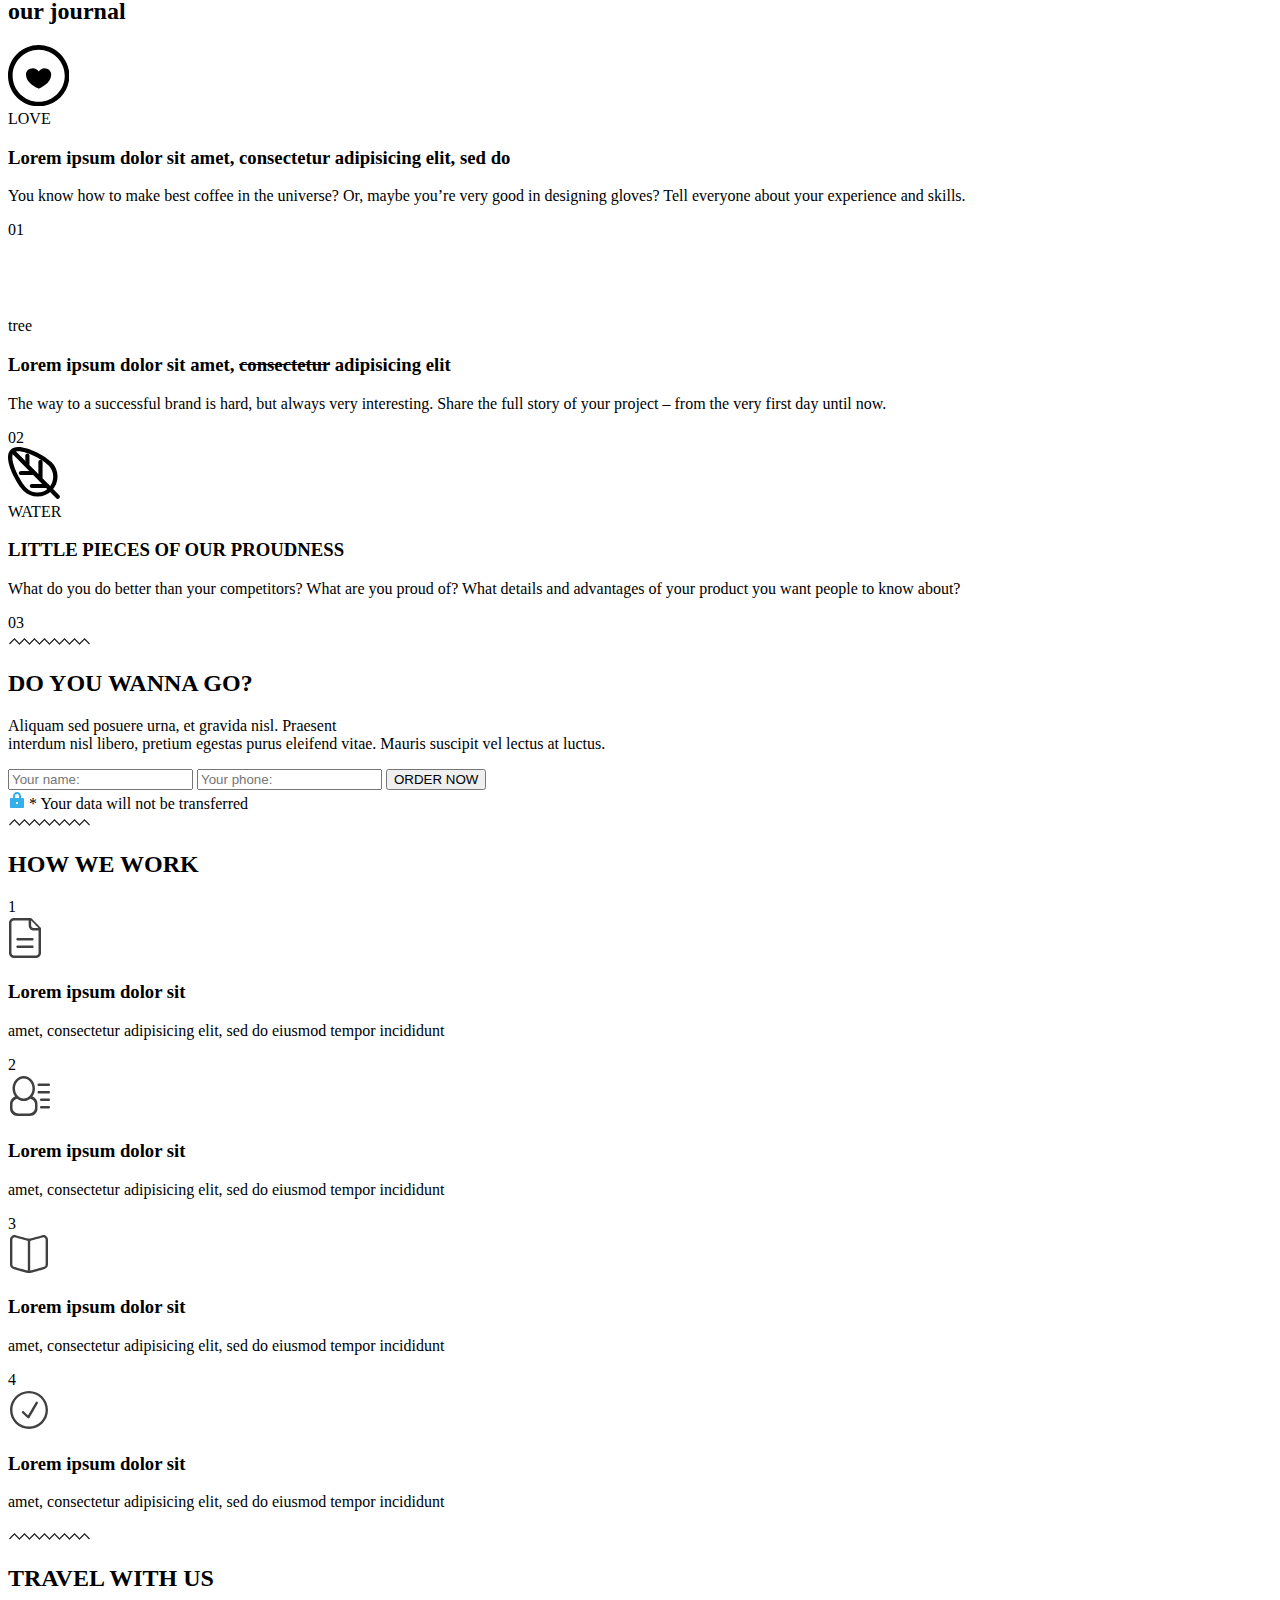
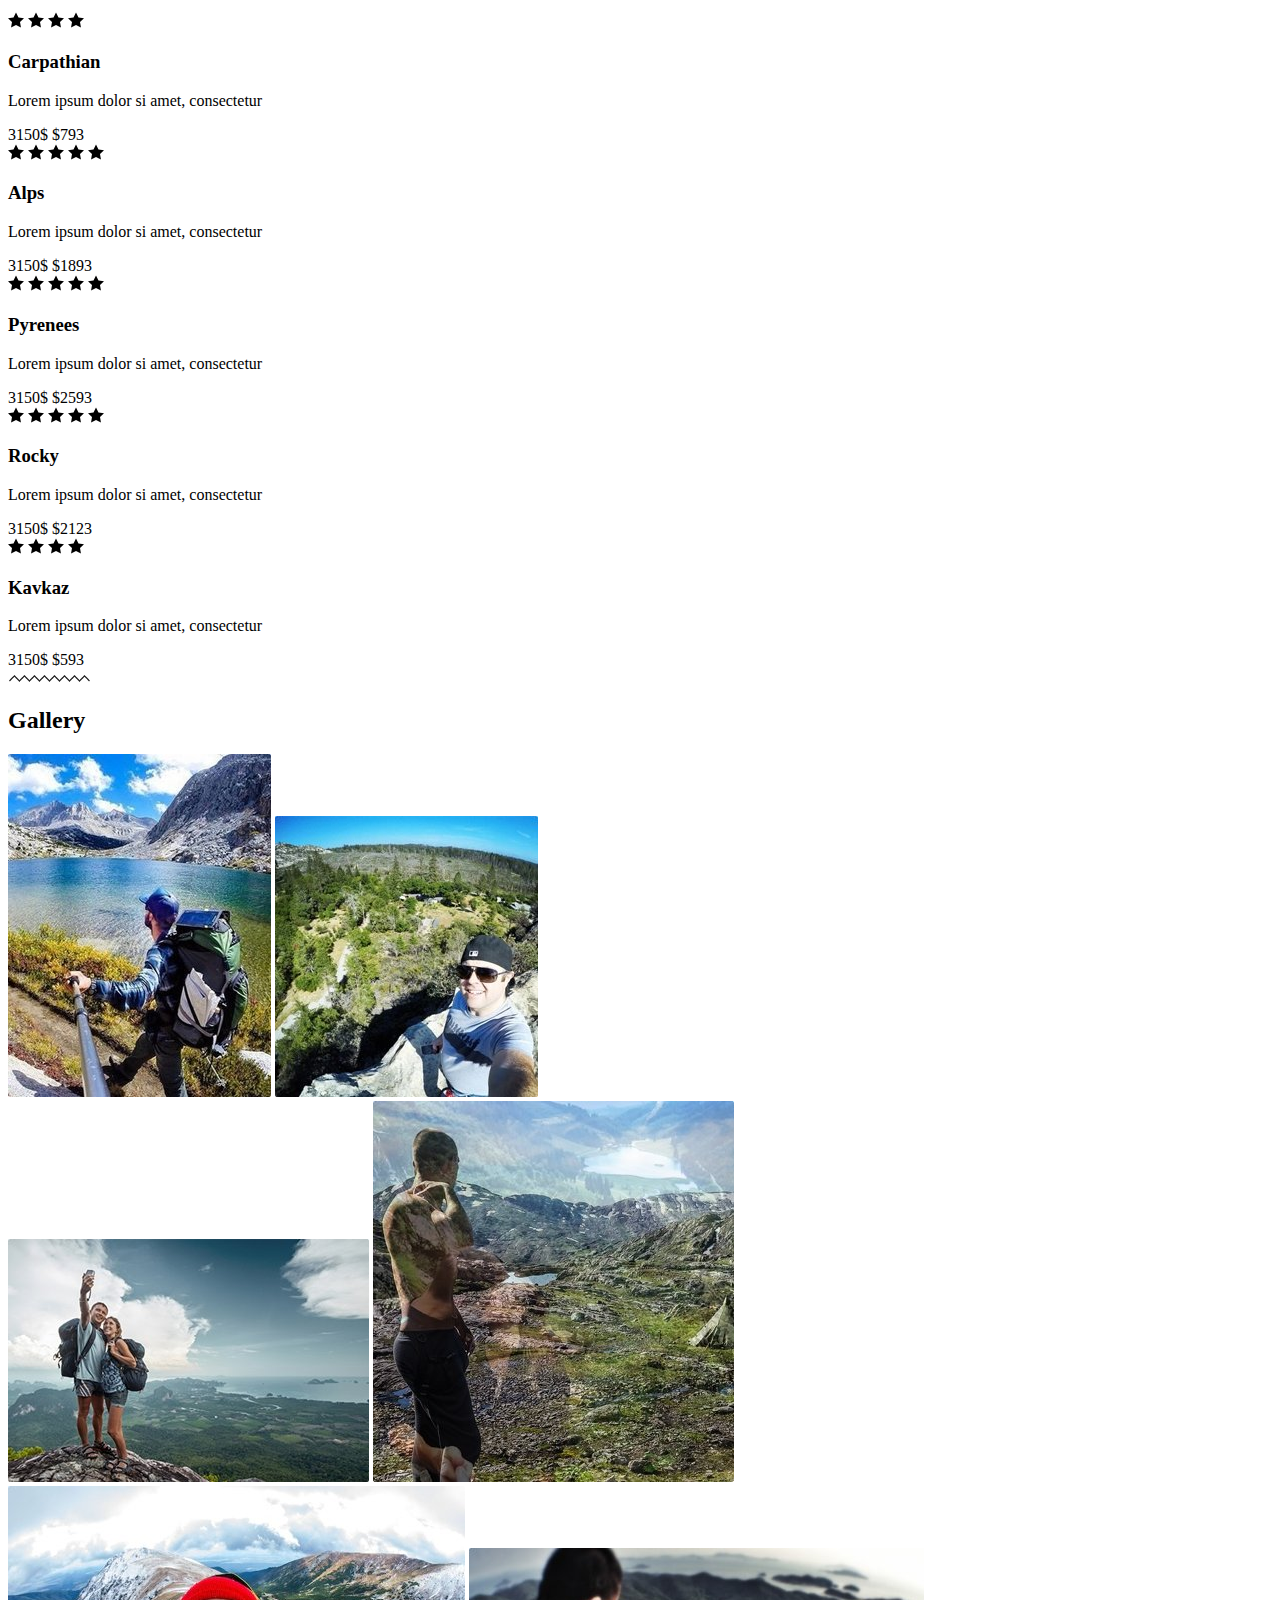
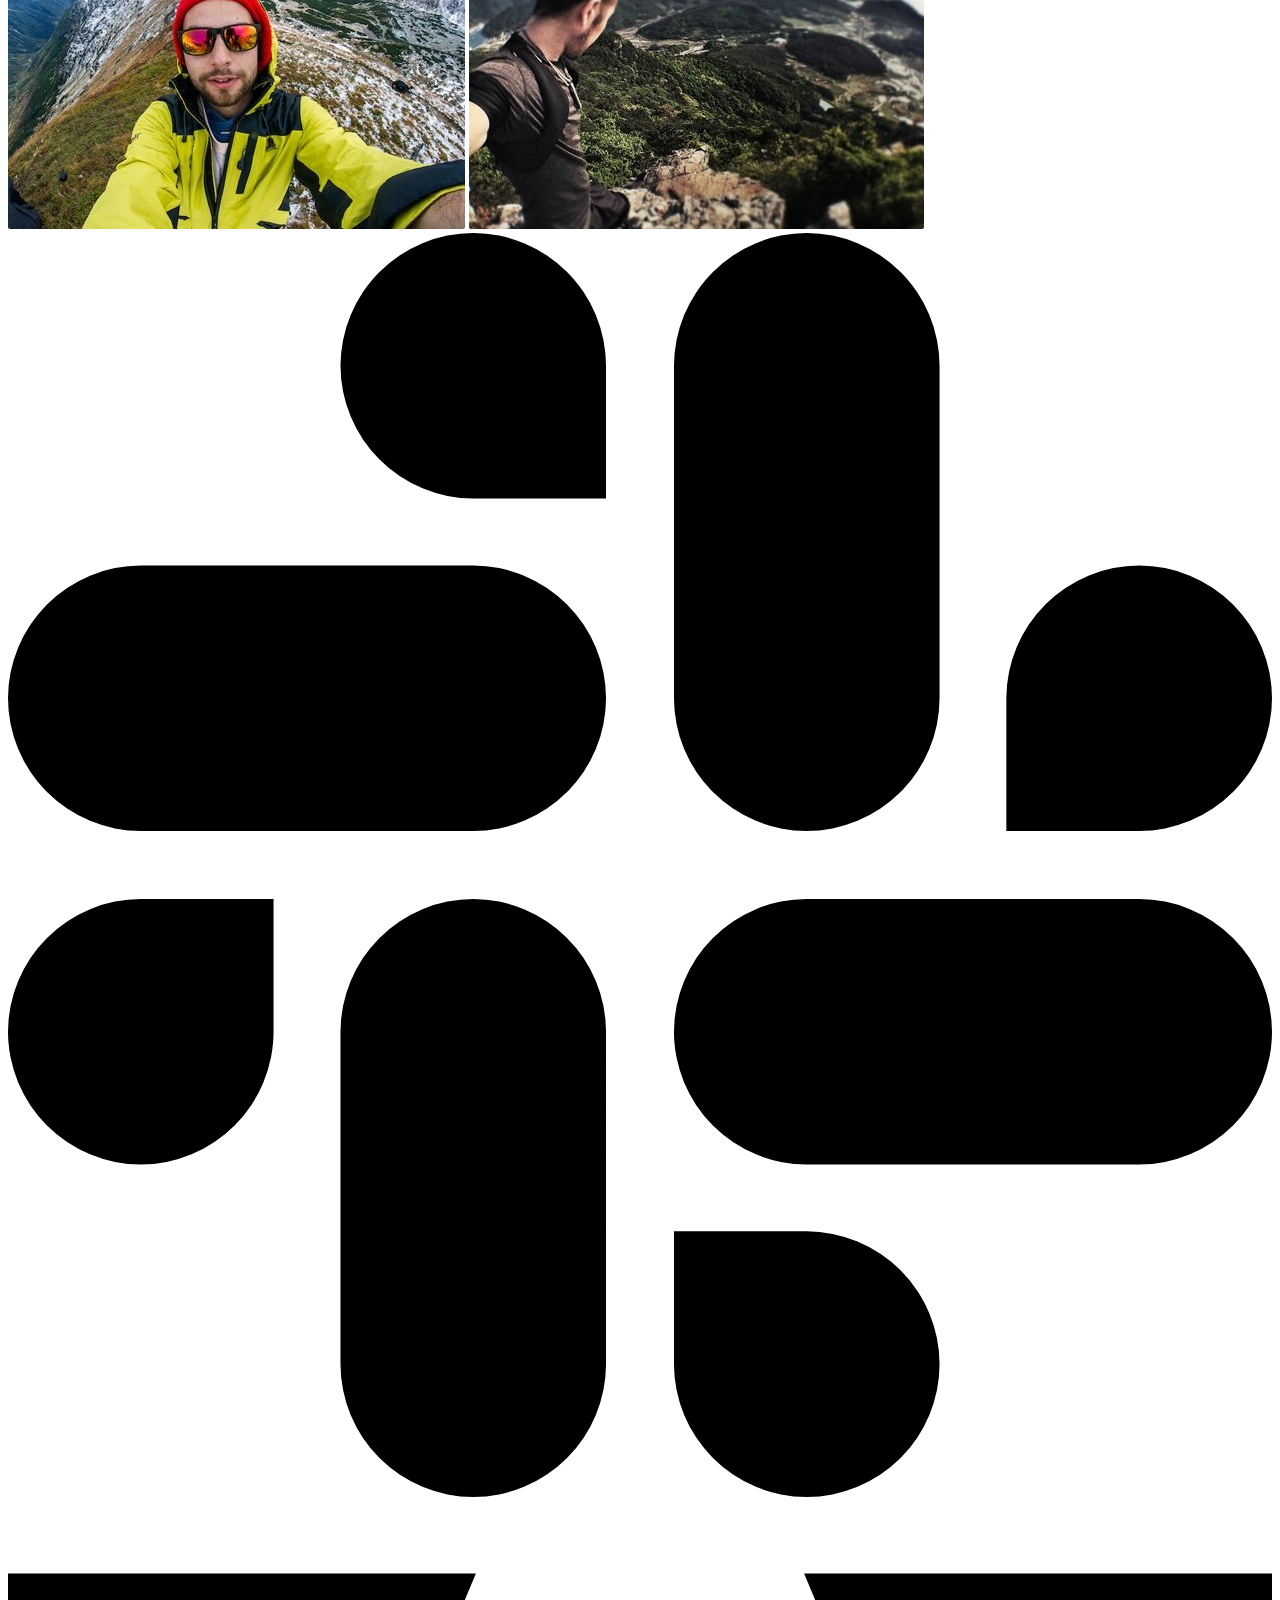
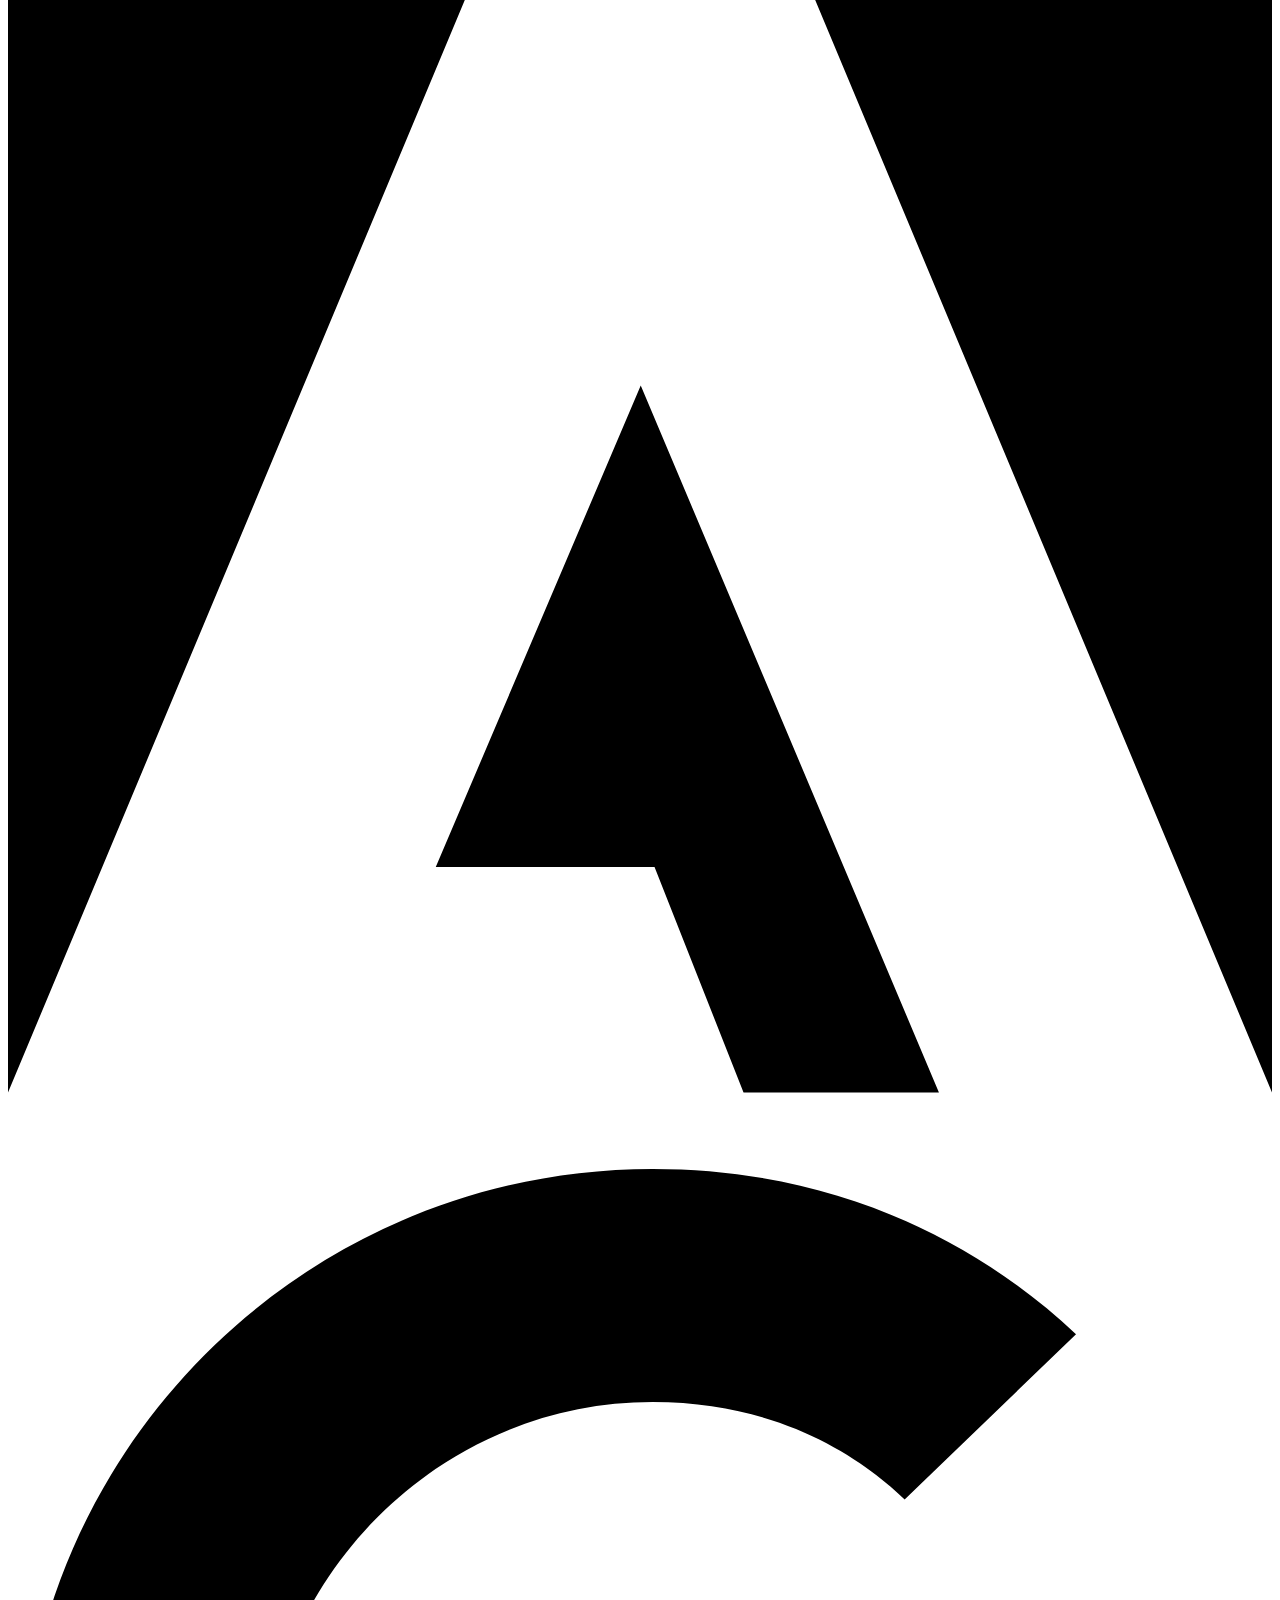
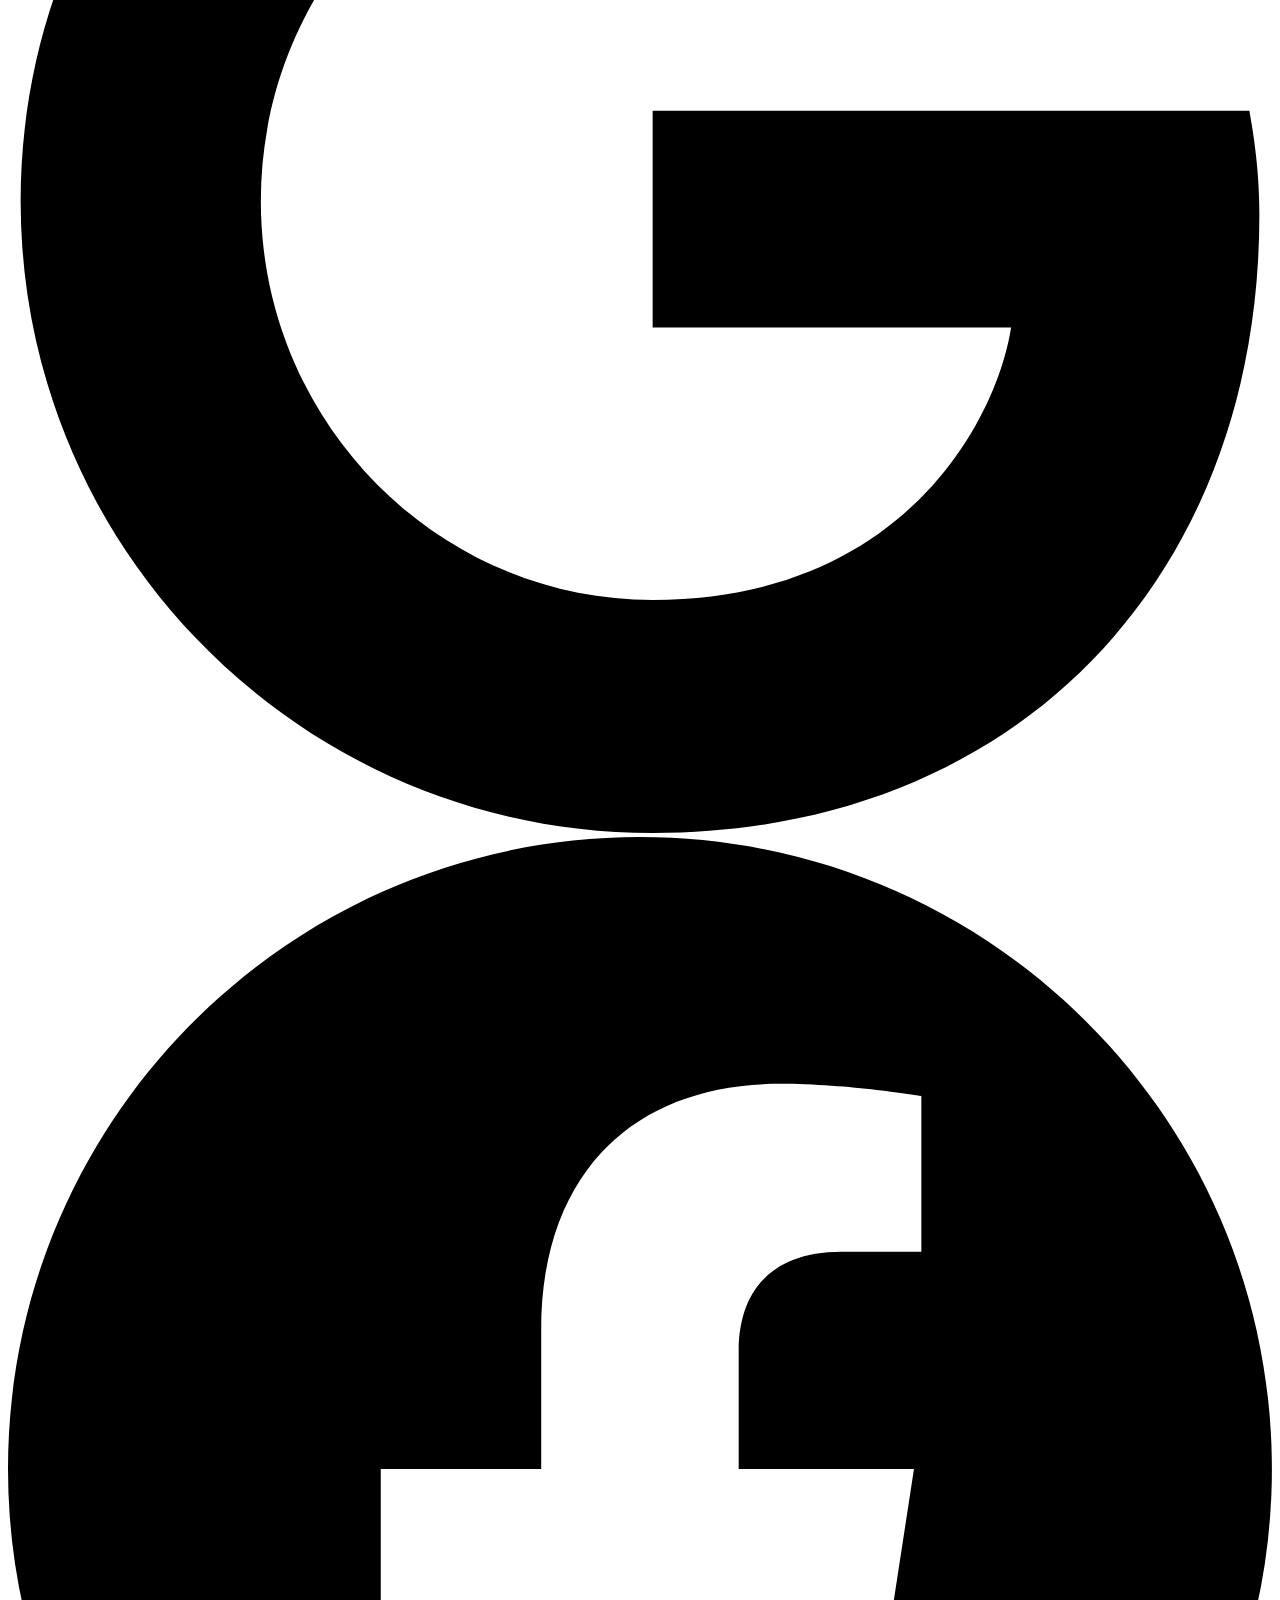
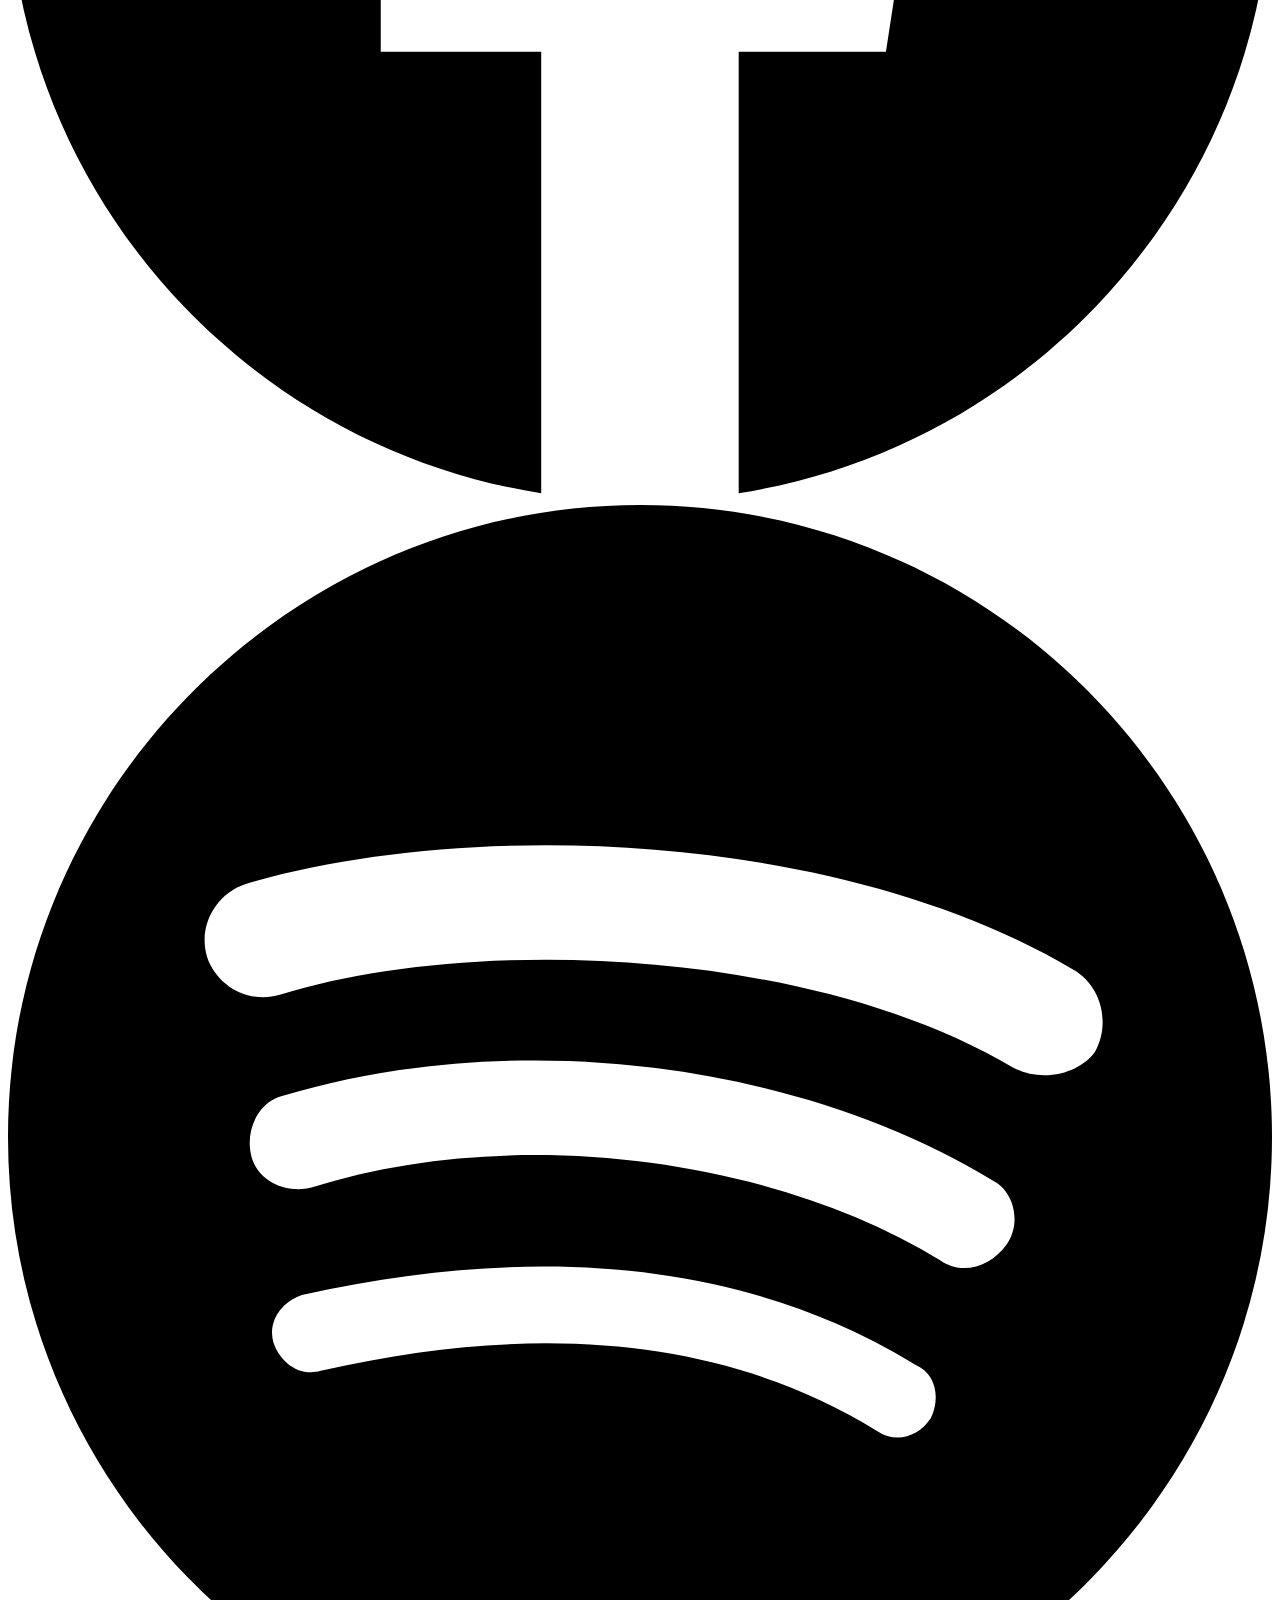
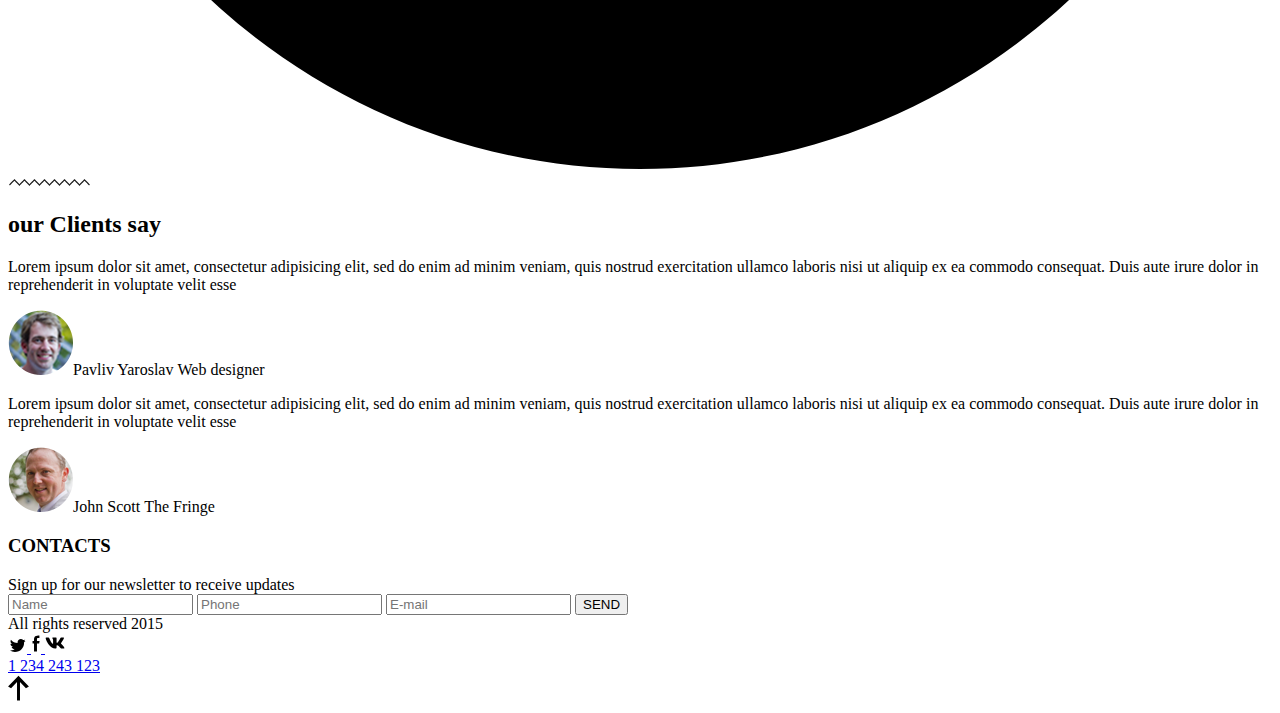
<file: src/index.html>
<!DOCTYPE html>
<html lang="en" class="page">
  <head>
    <meta charset="UTF-8">
    <meta name="viewport" content="width=device-width, initial-scale=1.0">
    <title>Title</title>
    <link rel="stylesheet" href="./styles/main.scss">
    <script
      defer
      type="text/javascript"
      src="scripts/main.js"
    ></script>
  </head>
  <body>
    <!-- Navigation -->
    <nav class="nav page__nav">
      <div class="nav__wrapper">
        <a href="#" class="nav__brand-link">
          <h1 class="nav__brand">Moun<span>tains</span></h1>
        </a>

        <ul class="menu nav__menu">
          <li class="menu__item">
            <a href="#about" class="menu__link">our story</a>
          </li>
          <li class="menu__item">
            <a href="#journal" class="menu__link">services</a>
          </li>
          <li class="menu__item">
            <a href="#work" class="menu__link">work</a>
          </li>
          <li class="menu__item">
            <a href="#travel" class="menu__link">journal</a>
          </li>
          <li class="menu__item">
            <a href="#feedback-main" class="menu__link">contact</a>
          </li>
          <li class="menu__item">
            <a href="#gallary" class="menu__link">gallary</a>
          </li>
          <li class="menu__item">
            <a href="#brand" class="menu__link">socials</a>
          </li>
        </ul>
        <button class="btn btn--call">call us</button>
        <div class="hamburger">
          <span></span>
          <span></span>
          <span></span>
        </div>
      </div>
    </nav>

    <!-- Header -->
    <header class="header">
      <article class="header__descr">
        <div class="header__heading">
          TRAVEL WITH US
          <span>to the Mountains</span>
        </div>
        <p class="header__text">
          Lorem ipsum dolor sit amet, consectetur adipisicing elit, sed do
          eiusmod tempor incidid
        </p>
        <button class="btn">ORDER NOW</button>
      </article>
    </header>

    <!-- Section about us -->
    <section class="about" id="about">
      <div class="about__container">
        <img
          src="images/about/map.png"
          alt="World map"
          class="about__map-img"
        />
        <img
          src="images/about/ab_1.jpg"
          alt="Girls in mountains"
          class="about__photo about__photo--1"
        /><img
        src="images/about/ab_2.jpg"
        alt="River view"
        class="about__photo about__photo--2"
      />
        <svg
          class="about__wave-svg"
          width="83px"
          height="10px"
          viewBox="0 0 83 10"
        >
          <path
            fill-rule="evenodd"
            fill="#191919"
            d="M71.54065,8.998718 C71.54065,8.998718 66.533844,3.83667 66.533844,3.83667 C66.533844,3.83667 61.52716,8.998718 61.52716,8.998718 C61.52716,8.998718 56.520264,3.83667 56.520264,3.83667 C56.520264,3.83667 51.51349,8.998718 51.51349,8.998718 C51.51349,8.998718 46.506805,3.83667 46.506805,3.83667 C46.506805,3.83667 41.499878,8.998718 41.499878,8.998718 C41.499878,8.998718 36.493103,3.83667 36.493103,3.83667 C36.493103,3.83667 31.48642,8.998718 31.48642,8.998718 C31.48642,8.998718 26.479645,3.83667 26.479645,3.83667 C26.479645,3.83667 21.47284,8.998718 21.47284,8.998718 C21.47284,8.998718 16.466064,3.83667 16.466064,3.83667 C16.466064,3.83667 11.459259,8.998718 11.459259,8.998718 C11.459259,8.998718 6.452484,3.83667 6.452484,3.83667 C6.452484,3.83667 1.8914185,8.538696 1.8914185,8.538696 C1.8914185,8.538696 1.000061,7.6192017 1.000061,7.6192017 C1.000061,7.6192017 6.452484,1.9989624 6.452484,1.9989624 C6.452484,1.9989624 11.459259,7.160095 11.459259,7.160095 C11.459259,7.160095 16.466064,1.9989624 16.466064,1.9989624 C16.466064,1.9989624 21.47284,7.160095 21.47284,7.160095 C21.47284,7.160095 26.479645,1.9989624 26.479645,1.9989624 C26.479645,1.9989624 31.48642,7.160095 31.48642,7.160095 C31.48642,7.160095 36.493103,1.9989624 36.493103,1.9989624 C36.493103,1.9989624 41.499878,7.160095 41.499878,7.160095 C41.499878,7.160095 46.506805,1.9989624 46.506805,1.9989624 C46.506805,1.9989624 51.51349,7.160095 51.51349,7.160095 C51.51349,7.160095 56.520264,1.9989624 56.520264,1.9989624 C56.520264,1.9989624 61.52716,7.160095 61.52716,7.160095 C61.52716,7.160095 66.533844,1.9989624 66.533844,1.9989624 C66.533844,1.9989624 71.54065,7.160095 71.54065,7.160095 C71.54065,7.160095 76.547424,1.9989624 76.547424,1.9989624 C76.547424,1.9989624 81.99997,7.6192017 81.99997,7.6192017 C81.99997,7.6192017 81.10834,8.538696 81.10834,8.538696 C81.10834,8.538696 76.547424,3.83667 76.547424,3.83667 C76.547424,3.83667 71.54065,8.998718 71.54065,8.998718 Z"
          />
        </svg>
        <h2 class="about__heading">ABOUT US</h2>
        <p class="about__descr">
          Aliquam sed posuere urna, et gravida nisl. Praesent interdum nisl
          libero, pretium egestas purus eleifend vitae. Mauris suscipit vel
          lectus at luctus.
        </p>
        <button class="btn btn--more">read more</button>
      </div>
    </section>

    <!-- Section our journal -->
    <section class="journal" id="journal">
      <div class="journal__container">
        <svg
          class="journal__wave-svg"
          width="83px"
          height="10px"
          viewBox="0 0 83 10"
        >
          <path
            fill-rule="evenodd"
            fill="#191919"
            d="M71.54065,8.998718 C71.54065,8.998718 66.533844,3.83667 66.533844,3.83667 C66.533844,3.83667 61.52716,8.998718 61.52716,8.998718 C61.52716,8.998718 56.520264,3.83667 56.520264,3.83667 C56.520264,3.83667 51.51349,8.998718 51.51349,8.998718 C51.51349,8.998718 46.506805,3.83667 46.506805,3.83667 C46.506805,3.83667 41.499878,8.998718 41.499878,8.998718 C41.499878,8.998718 36.493103,3.83667 36.493103,3.83667 C36.493103,3.83667 31.48642,8.998718 31.48642,8.998718 C31.48642,8.998718 26.479645,3.83667 26.479645,3.83667 C26.479645,3.83667 21.47284,8.998718 21.47284,8.998718 C21.47284,8.998718 16.466064,3.83667 16.466064,3.83667 C16.466064,3.83667 11.459259,8.998718 11.459259,8.998718 C11.459259,8.998718 6.452484,3.83667 6.452484,3.83667 C6.452484,3.83667 1.8914185,8.538696 1.8914185,8.538696 C1.8914185,8.538696 1.000061,7.6192017 1.000061,7.6192017 C1.000061,7.6192017 6.452484,1.9989624 6.452484,1.9989624 C6.452484,1.9989624 11.459259,7.160095 11.459259,7.160095 C11.459259,7.160095 16.466064,1.9989624 16.466064,1.9989624 C16.466064,1.9989624 21.47284,7.160095 21.47284,7.160095 C21.47284,7.160095 26.479645,1.9989624 26.479645,1.9989624 C26.479645,1.9989624 31.48642,7.160095 31.48642,7.160095 C31.48642,7.160095 36.493103,1.9989624 36.493103,1.9989624 C36.493103,1.9989624 41.499878,7.160095 41.499878,7.160095 C41.499878,7.160095 46.506805,1.9989624 46.506805,1.9989624 C46.506805,1.9989624 51.51349,7.160095 51.51349,7.160095 C51.51349,7.160095 56.520264,1.9989624 56.520264,1.9989624 C56.520264,1.9989624 61.52716,7.160095 61.52716,7.160095 C61.52716,7.160095 66.533844,1.9989624 66.533844,1.9989624 C66.533844,1.9989624 71.54065,7.160095 71.54065,7.160095 C71.54065,7.160095 76.547424,1.9989624 76.547424,1.9989624 C76.547424,1.9989624 81.99997,7.6192017 81.99997,7.6192017 C81.99997,7.6192017 81.10834,8.538696 81.10834,8.538696 C81.10834,8.538696 76.547424,3.83667 76.547424,3.83667 C76.547424,3.83667 71.54065,8.998718 71.54065,8.998718 Z"
          />
        </svg>
        <h2 class="journal__heading">our journal</h2>
        <div class="journal__row">
          <div class="journal__img journal__img--1">
            <svg
              width="61.38"
              height="61.38"
              viewBox="0 0 61.38 61.38"
            >
              <path
                class="st0"
                d="M30.69,4.63C16.32,4.63 4.63,16.32 4.63,30.69C4.63,45.06 16.32,56.75 30.69,56.75C45.06,56.75 56.75,45.06 56.75,30.69C56.75,16.32 45.06,4.63 30.69,4.63M30.69,61.38C13.76,61.38 0,47.61 0,30.69C0,13.76 13.76,0 30.69,0C47.61,0 61.38,13.76 61.38,30.69C61.38,47.61 47.61,61.38 30.69,61.38"
              />
              <path
                class="st0"
                d="M30.67,43.49C30.53,43.49 30.39,43.46 30.26,43.41C29.76,43.23 17.96,38.65 17.96,29.55C17.96,26.06 21.08,23.22 24.91,23.22C27.27,23.22 29.53,24.84 30.8,26.53C32.04,24.84 33.99,23.22 36.34,23.22C40.14,23.22 43.23,26.04 43.23,29.5C43.23,38.77 31.56,43.23 31.06,43.41C30.94,43.46 30.8,43.49 30.67,43.49"
              />
            </svg>
          </div>
          <article class="journal__item journal__item--1">
            <div class="journal__name journal__name--1">LOVE</div>
            <h3 class="journal__header">
              Lorem ipsum dolor sit amet, consectetur adipisicing elit, sed do
            </h3>
            <p class="journal__descr">
              You know how to make best coffee in the universe? Or, maybe you’re
              very good in designing gloves? Tell everyone about your experience
              and skills.
            </p>
            <div class="journal__number">01</div>
          </article>
          <div class="journal__img journal__img--2">
            <img src="icons/journal/blob.png" alt="blob" />
          </div>
          <article class="journal__item">
            <div class="journal__name">tree</div>
            <h3 class="journal__header journal__header--2">
              Lorem ipsum dolor sit amet, <s>consectetur</s> adipisicing elit
            </h3>
            <p class="journal__descr">
              The way to a successful brand is hard, but always very
              interesting. Share the full story of your project – from the very
              first day until now.
            </p>
            <div class="journal__number">02</div>
          </article>
          <div class="journal__img journal__img--3">
            <svg
              width="51.94"
              height="51.89"
              viewBox="0 0 51.94 51.89"
            >
              <path
                class="st0"
                d="M45.23,29.66C45.23,25.41 43.59,21.42 40.62,18.42C35.06,12.8 19.27,4.2 10.32,4.2C8.21,4.2 6.66,4.67 5.74,5.61C4.8,6.55 4.33,8.11 4.33,10.26C4.33,19.32 12.86,35.27 18.43,40.89C21.39,43.89 25.33,45.53 29.52,45.53C33.71,45.54 37.66,43.89 40.62,40.89C43.59,37.89 45.23,33.9 45.23,29.66M0,10.32C0,7.01 0.89,4.43 2.66,2.67C4.43,0.89 7,0 10.32,0C20.78,0 37.52,9.18 43.7,15.37C47.48,19.16 49.57,24.2 49.57,29.55C49.57,34.9 47.49,39.93 43.7,43.72C39.92,47.51 34.88,49.6 29.52,49.6C24.17,49.6 19.13,47.51 15.34,43.72C9.16,37.53 0,20.78 0,10.32"
              />
              <path
                class="st0"
                d="M3.1,4.78C3.1,4.23 3.31,3.67 3.74,3.24C4.59,2.4 5.96,2.41 6.81,3.26L51.31,48.2C52.15,49.05 52.14,50.42 51.29,51.27C50.44,52.11 49.07,52.1 48.22,51.25L3.72,6.31C3.3,5.89 3.1,5.34 3.1,4.78"
              />
              <path
                class="st0"
                d="M30.38,30.28L30.38,14.93C30.38,13.73 31.32,12.75 32.48,12.75C33.64,12.75 34.58,13.73 34.58,14.93L34.58,30.28C34.58,31.49 33.64,32.46 32.48,32.46C31.32,32.46 30.38,31.49 30.38,30.28"
              />
              <path
                class="st0"
                d="M10.81,25.96C10.81,24.82 11.84,23.9 13.1,23.9L23.43,23.9C24.7,23.9 25.72,24.82 25.72,25.96C25.72,27.11 24.7,28.03 23.43,28.03L13.1,28.03C11.84,28.03 10.81,27.11 10.81,25.96"
              />
              <path
                class="st0"
                d="M17.32,17.03L17.32,8.66C17.32,7.43 18.25,6.43 19.4,6.43C20.54,6.43 21.47,7.43 21.47,8.66L21.47,17.03C21.47,18.26 20.54,19.26 19.4,19.26C18.25,19.26 17.32,18.26 17.32,17.03"
              />
              <path
                class="st0"
                d="M21.75,38.98C21.75,37.86 22.73,36.96 23.96,36.96L38.97,36.96C40.19,36.96 41.18,37.86 41.18,38.98C41.18,40.1 40.19,41 38.97,41L23.96,41C22.73,41 21.75,40.1 21.75,38.98"
              />
            </svg>
          </div>
          <article class="journal__item">
            <div class="journal__name">WATER</div>
            <h3 class="journal__header">LITTLE PIECES OF OUR PROUDNESS</h3>
            <p class="journal__descr journal__descr--3">
              What do you do better than your competitors? What are you proud
              of? What details and advantages of your product you want people to
              know about?
            </p>
            <div class="journal__number">03</div>
          </article>
        </div>
      </div>
    </section>

    <!-- Contact section -->
    <section class="contact">
      <div class="contact__container">
        <svg
          class="contact__wave-svg"
          width="83px"
          height="10px"
          viewBox="0 0 83 10"
        >
          <path
            fill-rule="evenodd"
            fill="#191919"
            d="M71.54065,8.998718 C71.54065,8.998718 66.533844,3.83667 66.533844,3.83667 C66.533844,3.83667 61.52716,8.998718 61.52716,8.998718 C61.52716,8.998718 56.520264,3.83667 56.520264,3.83667 C56.520264,3.83667 51.51349,8.998718 51.51349,8.998718 C51.51349,8.998718 46.506805,3.83667 46.506805,3.83667 C46.506805,3.83667 41.499878,8.998718 41.499878,8.998718 C41.499878,8.998718 36.493103,3.83667 36.493103,3.83667 C36.493103,3.83667 31.48642,8.998718 31.48642,8.998718 C31.48642,8.998718 26.479645,3.83667 26.479645,3.83667 C26.479645,3.83667 21.47284,8.998718 21.47284,8.998718 C21.47284,8.998718 16.466064,3.83667 16.466064,3.83667 C16.466064,3.83667 11.459259,8.998718 11.459259,8.998718 C11.459259,8.998718 6.452484,3.83667 6.452484,3.83667 C6.452484,3.83667 1.8914185,8.538696 1.8914185,8.538696 C1.8914185,8.538696 1.000061,7.6192017 1.000061,7.6192017 C1.000061,7.6192017 6.452484,1.9989624 6.452484,1.9989624 C6.452484,1.9989624 11.459259,7.160095 11.459259,7.160095 C11.459259,7.160095 16.466064,1.9989624 16.466064,1.9989624 C16.466064,1.9989624 21.47284,7.160095 21.47284,7.160095 C21.47284,7.160095 26.479645,1.9989624 26.479645,1.9989624 C26.479645,1.9989624 31.48642,7.160095 31.48642,7.160095 C31.48642,7.160095 36.493103,1.9989624 36.493103,1.9989624 C36.493103,1.9989624 41.499878,7.160095 41.499878,7.160095 C41.499878,7.160095 46.506805,1.9989624 46.506805,1.9989624 C46.506805,1.9989624 51.51349,7.160095 51.51349,7.160095 C51.51349,7.160095 56.520264,1.9989624 56.520264,1.9989624 C56.520264,1.9989624 61.52716,7.160095 61.52716,7.160095 C61.52716,7.160095 66.533844,1.9989624 66.533844,1.9989624 C66.533844,1.9989624 71.54065,7.160095 71.54065,7.160095 C71.54065,7.160095 76.547424,1.9989624 76.547424,1.9989624 C76.547424,1.9989624 81.99997,7.6192017 81.99997,7.6192017 C81.99997,7.6192017 81.10834,8.538696 81.10834,8.538696 C81.10834,8.538696 76.547424,3.83667 76.547424,3.83667 C76.547424,3.83667 71.54065,8.998718 71.54065,8.998718 Z"
          />
        </svg>
        <h2 class="contact__heading">DO YOU WANNA GO?</h2>
        <p class="contact__descr">
          Aliquam sed posuere urna, et gravida nisl. Praesent
          <br />
          interdum nisl libero, pretium egestas purus eleifend vitae. Mauris
          suscipit vel lectus at luctus.
        </p>

        <!-- Feedback form -->
        <form
          action="http://localhost:3000/api"
          method="post"
          class="feedback-form"
          id="feedback-form"
        >
          <input
            type="text"
            class="feedback-form__input"
            name="name"
            required
            placeholder="Your name:"
          />
          <input
            type="text"
            class="feedback-form__input"
            name="phone"
            required
            placeholder="Your phone:"
          />
          <button type="submit" class="btn btn--order">ORDER NOW</button>
        </form>

        <div class="contact__req">
          <svg
            width="17px"
            height="19px"
            viewBox="0 0 17 19"
          >
            <path
              fill-rule="evenodd"
              fill="#36aeea"
              d="M14.999786,7.998535 C14.999786,7.998535 12.999695,7.998535 12.999695,7.998535 C12.999695,7.998535 12.999695,5.9992676 12.999695,5.9992676 C12.999695,3.7893066 11.208801,1.9990234 8.999756,1.9990234 C6.7907104,1.9990234 4.999695,3.7893066 4.999695,5.9992676 C4.999695,5.9992676 4.999695,7.998535 4.999695,7.998535 C4.999695,7.998535 2.9997559,7.998535 2.9997559,7.998535 C2.447113,7.998535 1.9997559,8.446289 1.9997559,8.998779 C1.9997559,8.998779 1.9997559,16.99878 1.9997559,16.99878 C1.9997559,17.55127 2.447113,17.999023 2.9997559,17.999023 C2.9997559,17.999023 14.999786,17.999023 14.999786,17.999023 C15.552429,17.999023 15.999756,17.55127 15.999756,16.99878 C15.999756,16.99878 15.999756,8.998779 15.999756,8.998779 C15.999756,8.446289 15.552429,7.998535 14.999786,7.998535 ZM8.999756,13.998047 C8.4470215,13.998047 7.9997864,13.552002 7.9997864,12.998535 C7.9997864,12.445801 8.4470215,11.999512 8.999756,11.999512 C9.552399,11.999512 9.999756,12.445801 9.999756,12.998535 C9.999756,13.552002 9.552399,13.998047 8.999756,13.998047 ZM10.999725,7.998535 C10.999725,7.998535 6.9997864,7.998535 6.9997864,7.998535 C6.9997864,7.998535 6.9997864,5.9992676 6.9997864,5.9992676 C6.9997864,4.8952637 7.8942566,3.998291 8.999756,3.998291 C10.10321,3.998291 10.999725,4.8952637 10.999725,5.9992676 C10.999725,5.9992676 10.999725,7.998535 10.999725,7.998535 Z"
            />
          </svg>
          * Your data will not be transferred
        </div>
      </div>
    </section>

    <!-- Section work -->
    <section class="work" id="work">
      <div class="work__container">
        <svg
          class="work__wave-svg"
          width="83px"
          height="10px"
          viewBox="0 0 83 10"
        >
          <path
            fill-rule="evenodd"
            fill="#191919"
            d="M71.54065,8.998718 C71.54065,8.998718 66.533844,3.83667 66.533844,3.83667 C66.533844,3.83667 61.52716,8.998718 61.52716,8.998718 C61.52716,8.998718 56.520264,3.83667 56.520264,3.83667 C56.520264,3.83667 51.51349,8.998718 51.51349,8.998718 C51.51349,8.998718 46.506805,3.83667 46.506805,3.83667 C46.506805,3.83667 41.499878,8.998718 41.499878,8.998718 C41.499878,8.998718 36.493103,3.83667 36.493103,3.83667 C36.493103,3.83667 31.48642,8.998718 31.48642,8.998718 C31.48642,8.998718 26.479645,3.83667 26.479645,3.83667 C26.479645,3.83667 21.47284,8.998718 21.47284,8.998718 C21.47284,8.998718 16.466064,3.83667 16.466064,3.83667 C16.466064,3.83667 11.459259,8.998718 11.459259,8.998718 C11.459259,8.998718 6.452484,3.83667 6.452484,3.83667 C6.452484,3.83667 1.8914185,8.538696 1.8914185,8.538696 C1.8914185,8.538696 1.000061,7.6192017 1.000061,7.6192017 C1.000061,7.6192017 6.452484,1.9989624 6.452484,1.9989624 C6.452484,1.9989624 11.459259,7.160095 11.459259,7.160095 C11.459259,7.160095 16.466064,1.9989624 16.466064,1.9989624 C16.466064,1.9989624 21.47284,7.160095 21.47284,7.160095 C21.47284,7.160095 26.479645,1.9989624 26.479645,1.9989624 C26.479645,1.9989624 31.48642,7.160095 31.48642,7.160095 C31.48642,7.160095 36.493103,1.9989624 36.493103,1.9989624 C36.493103,1.9989624 41.499878,7.160095 41.499878,7.160095 C41.499878,7.160095 46.506805,1.9989624 46.506805,1.9989624 C46.506805,1.9989624 51.51349,7.160095 51.51349,7.160095 C51.51349,7.160095 56.520264,1.9989624 56.520264,1.9989624 C56.520264,1.9989624 61.52716,7.160095 61.52716,7.160095 C61.52716,7.160095 66.533844,1.9989624 66.533844,1.9989624 C66.533844,1.9989624 71.54065,7.160095 71.54065,7.160095 C71.54065,7.160095 76.547424,1.9989624 76.547424,1.9989624 C76.547424,1.9989624 81.99997,7.6192017 81.99997,7.6192017 C81.99997,7.6192017 81.10834,8.538696 81.10834,8.538696 C81.10834,8.538696 76.547424,3.83667 76.547424,3.83667 C76.547424,3.83667 71.54065,8.998718 71.54065,8.998718 Z"
          />
        </svg>
        <h2 class="work__heading">HOW WE WORK</h2>
        <div class="work__row">
          <div class="work__item">
            <div class="work__circle">1</div>
            <div class="work__icon">
              <svg
                width="35px"
                height="43px"
                viewBox="0 0 35 43"
              >
                <path
                  fill-rule="evenodd"
                  fill="#404041"
                  d="M28.077026,41.997314 C28.077026,41.997314 5.9230957,41.997314 5.9230957,41.997314 C3.204193,41.997314 1.000061,39.75952 1.000061,36.99829 C1.000061,36.99829 1.000061,6.9975586 1.000061,6.9975586 C1.000061,4.236328 3.204193,1.9978027 5.9230957,1.9978027 C5.9230957,1.9978027 20.692383,1.9978027 20.692383,1.9978027 C22.339722,1.9716797 22.995483,2.0334473 23.15387,2.0334473 C23.15387,2.0334473 23.15387,1.9978027 23.15387,1.9978027 C23.15387,1.9978027 33.0,11.998535 33.0,11.998535 C33.0,13.834473 33.0,14.106445 33.0,14.497803 C33.0,14.497803 33.0,36.99829 33.0,36.99829 C33.0,39.75952 30.795898,41.997314 28.077026,41.997314 ZM23.15387,4.4978027 C23.15387,7.475342 23.15387,9.497559 23.15387,9.497559 C23.15387,10.87793 24.25592,11.998535 25.615356,11.998535 C25.615356,11.998535 30.538513,11.998535 30.538513,11.998535 C30.538513,11.998535 23.15387,4.4978027 23.15387,4.4978027 ZM30.538513,14.497803 C27.672607,14.497803 25.615356,14.497803 25.615356,14.497803 C22.896484,14.497803 20.692383,12.258301 20.692383,9.497559 C20.692383,9.497559 20.63501,7.4919434 20.657349,4.4978027 C20.657349,4.4978027 5.9230957,4.4978027 5.9230957,4.4978027 C4.563629,4.4978027 3.4615784,5.6171875 3.4615784,6.9975586 C3.4615784,6.9975586 3.4615784,36.99829 3.4615784,36.99829 C3.4615784,38.37793 4.563629,39.49756 5.9230957,39.49756 C5.9230957,39.49756 28.077026,39.49756 28.077026,39.49756 C29.436462,39.49756 30.538513,38.37793 30.538513,36.99829 C30.538513,36.99829 30.538513,14.497803 30.538513,14.497803 ZM24.384583,31.99707 C24.384583,31.99707 9.6154175,31.99707 9.6154175,31.99707 C8.935608,31.99707 8.3845825,31.437744 8.3845825,30.74707 C8.3845825,30.057373 8.935608,29.497803 9.6154175,29.497803 C9.6154175,29.497803 24.384583,29.497803 24.384583,29.497803 C25.064331,29.497803 25.615295,30.057373 25.615295,30.74707 C25.615295,31.437744 25.064331,31.99707 24.384583,31.99707 ZM24.384583,24.497559 C24.384583,24.497559 9.6154175,24.497559 9.6154175,24.497559 C8.935608,24.497559 8.3845825,23.937988 8.3845825,23.248291 C8.3845825,22.557617 8.935608,21.997559 9.6154175,21.997559 C9.6154175,21.997559 24.384583,21.997559 24.384583,21.997559 C25.064331,21.997559 25.615295,22.557617 25.615295,23.248291 C25.615295,23.937988 25.064331,24.497559 24.384583,24.497559 Z"
                />
              </svg>
            </div>
            <article class="work__article">
              <h3 class="work__subheader">Lorem ipsum dolor sit</h3>
              <p class="work__descr">
                amet, consectetur adipisicing elit, sed do eiusmod tempor
                incididunt
              </p>
            </article>
          </div>
          <div class="work__item">
            <div class="work__circle">2</div>
            <div class="work__icon">
              <svg
                width="43px"
                height="43px"
                viewBox="0 0 43 43"
              >
                <path
                  fill-rule="evenodd"
                  fill="#404041"
                  d="M40.75,26.998047 C40.75,26.998047 33.249878,26.998047 33.249878,26.998047 C32.55957,26.998047 32.0,26.4375 32.0,25.747803 C32.0,25.056885 32.55957,24.498535 33.249878,24.498535 C33.249878,24.498535 40.75,24.498535 40.75,24.498535 C41.440308,24.498535 41.99994,25.056885 41.99994,25.747803 C41.99994,26.4375 41.440308,26.998047 40.75,26.998047 ZM40.75,19.497314 C40.75,19.497314 30.749939,19.497314 30.749939,19.497314 C30.05951,19.497314 29.5,18.93872 29.5,18.247559 C29.5,17.557861 30.05951,16.997314 30.749939,16.997314 C30.749939,16.997314 40.75,16.997314 40.75,16.997314 C41.440308,16.997314 41.99994,17.557861 41.99994,18.247559 C41.99994,18.93872 41.440308,19.497314 40.75,19.497314 ZM40.75,11.998535 C40.75,11.998535 30.749939,11.998535 30.749939,11.998535 C30.05951,11.998535 29.5,11.438477 29.5,10.747314 C29.5,10.057129 30.05951,9.497559 30.749939,9.497559 C30.749939,9.497559 40.75,9.497559 40.75,9.497559 C41.440308,9.497559 41.99994,10.057129 41.99994,10.747314 C41.99994,11.438477 41.440308,11.998535 40.75,11.998535 ZM29.5,29.497314 C29.5,29.497314 29.5,34.497803 29.5,34.497803 C29.5,38.638916 26.14209,41.99756 21.999878,41.99756 C21.999878,41.99756 9.499878,41.99756 9.499878,41.99756 C5.357788,41.99756 1.9998779,38.638916 1.9998779,34.497803 C1.9998779,34.497803 1.9998779,29.497314 1.9998779,29.497314 C1.9998779,26.214844 4.123535,23.454102 7.0615845,22.437988 C5.4613647,20.279053 4.499939,17.51294 4.499939,14.499023 C4.499939,7.59375 9.536743,1.9978027 15.749939,1.9978027 C21.963196,1.9978027 26.999939,7.59375 26.999939,14.499023 C26.999939,17.51294 26.038513,20.279053 24.438416,22.437988 C27.376465,23.454102 29.5,26.214844 29.5,29.497314 ZM24.5,14.499023 C24.5,8.9748535 20.582458,4.4987793 15.749939,4.4987793 C10.91748,4.4987793 7.0,8.9748535 7.0,14.499023 C7.0,20.020996 10.91748,24.498535 15.749939,24.498535 C20.582458,24.498535 24.5,20.020996 24.5,14.499023 ZM26.999939,30.122559 C26.999939,27.465088 24.983154,25.25122 22.280273,24.662842 C20.437927,26.128174 18.187622,26.998047 15.749939,26.998047 C13.312256,26.998047 11.062012,26.128174 9.2196045,24.662842 C6.5167236,25.25122 4.499939,27.465088 4.499939,30.122559 C4.499939,30.122559 4.499939,33.87256 4.499939,33.87256 C4.499939,36.979736 7.2473145,39.49756 10.6362915,39.49756 C10.6362915,39.49756 20.863647,39.49756 20.863647,39.49756 C24.252563,39.49756 26.999939,36.979736 26.999939,33.87256 C26.999939,33.87256 26.999939,30.122559 26.999939,30.122559 ZM33.249878,31.997803 C33.249878,31.997803 40.75,31.997803 40.75,31.997803 C41.440308,31.997803 41.99994,32.556885 41.99994,33.24756 C41.99994,33.937256 41.440308,34.497803 40.75,34.497803 C40.75,34.497803 33.249878,34.497803 33.249878,34.497803 C32.55957,34.497803 32.0,33.937256 32.0,33.24756 C32.0,32.556885 32.55957,31.997803 33.249878,31.997803 Z"
                />
              </svg>
            </div>
            <article class="work__article">
              <h3 class="work__subheader">Lorem ipsum dolor sit</h3>
              <p class="work__descr">
                amet, consectetur adipisicing elit, sed do eiusmod tempor
                incididunt
              </p>
            </article>
          </div>
          <div class="work__item">
            <div class="work__circle">3</div>
            <div class="work__icon">
              <svg
                width="41px"
                height="41px"
                viewBox="0 0 41 41"
              >
                <path
                  fill-rule="evenodd"
                  fill="#404041"
                  d="M35.25,36.435303 C35.25,36.435303 28.852173,38.216553 22.177734,39.99756 C21.377808,39.99756 20.572876,39.99756 19.773193,39.99756 C13.154053,38.216553 6.749878,36.435303 6.749878,36.435303 C4.237915,35.619385 2.0,34.308594 2.0,31.68457 C2.0,31.68457 2.0,6.746826 2.0,6.746826 C2.0,4.125 4.126587,1.9978027 6.749878,1.9978027 C6.749878,1.9978027 13.821899,3.965332 19.773193,5.5598145 C20.556519,5.5598145 21.345337,5.590088 22.128662,5.5598145 C28.375732,3.8903809 35.25,1.9978027 35.25,1.9978027 C37.87329,1.9978027 40.0,4.125 40.0,6.746826 C40.0,6.746826 40.0,31.68457 40.0,31.68457 C40.0,34.308594 37.687744,35.803467 35.25,36.435303 ZM6.749878,4.3725586 C5.4383545,4.3725586 4.375,5.4365234 4.375,6.746826 C4.375,6.746826 4.375,31.68457 4.375,31.68457 C4.375,32.997314 5.401123,33.689453 6.749878,34.060547 C6.749878,34.060547 13.326782,35.876465 19.8125,37.619873 C19.8125,37.619873 19.8125,7.9345703 19.8125,7.9345703 C19.8125,7.9345703 6.749878,4.3725586 6.749878,4.3725586 ZM37.625,6.746826 C37.625,5.4365234 36.561646,4.3725586 35.25,4.3725586 C35.25,4.3725586 22.1875,7.9345703 22.1875,7.9345703 C22.1875,7.9345703 22.1875,37.59497 22.1875,37.59497 C28.786377,35.85913 35.25,34.060547 35.25,34.060547 C36.524536,33.651855 37.625,32.997314 37.625,31.68457 C37.625,31.68457 37.625,6.746826 37.625,6.746826 Z"
                />
              </svg>
            </div>
            <article class="work__article">
              <h3 class="work__subheader">Lorem ipsum dolor sit</h3>
              <p class="work__descr">
                amet, consectetur adipisicing elit, sed do eiusmod tempor
                incididunt
              </p>
            </article>
          </div>
          <div class="work__item">
            <div class="work__circle">4</div>
            <div class="work__icon">
              <svg
                width="42px"
                height="41px"
                viewBox="0 0 42 41"
              >
                <path
                  fill-rule="evenodd"
                  fill="#404041"
                  d="M21.0,39.99707 C10.506592,39.99707 2.0,31.4917 2.0,20.997559 C2.0,10.504639 10.506592,1.9978027 21.0,1.9978027 C31.493408,1.9978027 40.000122,10.504639 40.000122,20.997559 C40.000122,31.4917 31.493408,39.99707 21.0,39.99707 ZM21.0,4.3737793 C11.818359,4.3737793 4.375,11.815674 4.375,20.997559 C4.375,30.179688 11.818359,37.622314 21.0,37.622314 C30.181763,37.622314 37.625122,30.179688 37.625122,20.997559 C37.625122,11.815674 30.181763,4.3737793 21.0,4.3737793 ZM21.547852,28.644775 C21.486816,28.81958 21.397827,28.985596 21.253174,29.122559 C20.774536,29.56958 20.023071,29.545898 19.574707,29.066895 C19.574707,29.066895 14.145508,24.060303 14.145508,24.060303 C13.697144,23.581055 13.721558,22.830322 14.200195,22.381836 C14.678833,21.932617 15.430176,21.95752 15.878662,22.436035 C15.878662,22.436035 20.127686,26.35498 20.127686,26.35498 C20.127686,26.35498 27.722046,13.200439 27.722046,13.200439 C28.049927,12.632568 28.776123,12.438477 29.344116,12.76709 C29.91211,13.093506 30.106812,13.820068 29.778809,14.387939 C29.778809,14.387939 21.547852,28.644775 21.547852,28.644775 Z"
                />
              </svg>
            </div>
            <article class="work__article">
              <h3 class="work__subheader">Lorem ipsum dolor sit</h3>
              <p class="work__descr">
                amet, consectetur adipisicing elit, sed do eiusmod tempor
                incididunt
              </p>
            </article>
          </div>
        </div>
      </div>
    </section>

    <!-- Section travel -->
    <section class="travel" id="travel">
      <div class="travel__container">
        <svg
          class="travel__wave-svg"
          width="83px"
          height="10px"
          viewBox="0 0 83 10"
        >
          <path
            fill-rule="evenodd"
            fill="#191919"
            d="M71.54065,8.998718 C71.54065,8.998718 66.533844,3.83667 66.533844,3.83667 C66.533844,3.83667 61.52716,8.998718 61.52716,8.998718 C61.52716,8.998718 56.520264,3.83667 56.520264,3.83667 C56.520264,3.83667 51.51349,8.998718 51.51349,8.998718 C51.51349,8.998718 46.506805,3.83667 46.506805,3.83667 C46.506805,3.83667 41.499878,8.998718 41.499878,8.998718 C41.499878,8.998718 36.493103,3.83667 36.493103,3.83667 C36.493103,3.83667 31.48642,8.998718 31.48642,8.998718 C31.48642,8.998718 26.479645,3.83667 26.479645,3.83667 C26.479645,3.83667 21.47284,8.998718 21.47284,8.998718 C21.47284,8.998718 16.466064,3.83667 16.466064,3.83667 C16.466064,3.83667 11.459259,8.998718 11.459259,8.998718 C11.459259,8.998718 6.452484,3.83667 6.452484,3.83667 C6.452484,3.83667 1.8914185,8.538696 1.8914185,8.538696 C1.8914185,8.538696 1.000061,7.6192017 1.000061,7.6192017 C1.000061,7.6192017 6.452484,1.9989624 6.452484,1.9989624 C6.452484,1.9989624 11.459259,7.160095 11.459259,7.160095 C11.459259,7.160095 16.466064,1.9989624 16.466064,1.9989624 C16.466064,1.9989624 21.47284,7.160095 21.47284,7.160095 C21.47284,7.160095 26.479645,1.9989624 26.479645,1.9989624 C26.479645,1.9989624 31.48642,7.160095 31.48642,7.160095 C31.48642,7.160095 36.493103,1.9989624 36.493103,1.9989624 C36.493103,1.9989624 41.499878,7.160095 41.499878,7.160095 C41.499878,7.160095 46.506805,1.9989624 46.506805,1.9989624 C46.506805,1.9989624 51.51349,7.160095 51.51349,7.160095 C51.51349,7.160095 56.520264,1.9989624 56.520264,1.9989624 C56.520264,1.9989624 61.52716,7.160095 61.52716,7.160095 C61.52716,7.160095 66.533844,1.9989624 66.533844,1.9989624 C66.533844,1.9989624 71.54065,7.160095 71.54065,7.160095 C71.54065,7.160095 76.547424,1.9989624 76.547424,1.9989624 C76.547424,1.9989624 81.99997,7.6192017 81.99997,7.6192017 C81.99997,7.6192017 81.10834,8.538696 81.10834,8.538696 C81.10834,8.538696 76.547424,3.83667 76.547424,3.83667 C76.547424,3.83667 71.54065,8.998718 71.54065,8.998718 Z"
          />
        </svg>
        <h2 class="travel__heading">TRAVEL WITH US</h2>
        <div class="travel__row">
          <div class="travel__card">
            <div class="travel__stars">
              <svg
                width="16"
                height="16"
                viewBox="0 0 32 32"
              >
                <path
                  d="M32 12.408l-11.056-1.607-4.944-10.018-4.944 10.018-11.056 1.607 8 7.798-1.889 11.011 9.889-5.199 9.889 5.199-1.889-11.011 8-7.798z"
                ></path>
              </svg>
              <svg
                width="16"
                height="16"
                viewBox="0 0 32 32"
              >
                <path
                  d="M32 12.408l-11.056-1.607-4.944-10.018-4.944 10.018-11.056 1.607 8 7.798-1.889 11.011 9.889-5.199 9.889 5.199-1.889-11.011 8-7.798z"
                ></path>
              </svg>
              <svg
                width="16"
                height="16"
                viewBox="0 0 32 32"
              >
                <path
                  d="M32 12.408l-11.056-1.607-4.944-10.018-4.944 10.018-11.056 1.607 8 7.798-1.889 11.011 9.889-5.199 9.889 5.199-1.889-11.011 8-7.798z"
                ></path>
              </svg>
              <svg
                width="16"
                height="16"
                viewBox="0 0 32 32"
              >
                <path
                  d="M32 12.408l-11.056-1.607-4.944-10.018-4.944 10.018-11.056 1.607 8 7.798-1.889 11.011 9.889-5.199 9.889 5.199-1.889-11.011 8-7.798z"
                ></path>
              </svg>
            </div>

            <article class="travel__article">
              <h3 class="travel__location">Carpathian</h3>
              <p class="travel__descr">
                Lorem ipsum dolor si amet, consectetur
              </p>
            </article>

            <div class="travel__price">
              <span>3150$</span>
              $793
            </div>
          </div>

          <div class="travel__card">
            <div class="travel__stars">
              <svg
                width="16"
                height="16"
                viewBox="0 0 32 32"
              >
                <path
                  d="M32 12.408l-11.056-1.607-4.944-10.018-4.944 10.018-11.056 1.607 8 7.798-1.889 11.011 9.889-5.199 9.889 5.199-1.889-11.011 8-7.798z"
                ></path>
              </svg>
              <svg
                width="16"
                height="16"
                viewBox="0 0 32 32"
              >
                <path
                  d="M32 12.408l-11.056-1.607-4.944-10.018-4.944 10.018-11.056 1.607 8 7.798-1.889 11.011 9.889-5.199 9.889 5.199-1.889-11.011 8-7.798z"
                ></path>
              </svg>
              <svg
                width="16"
                height="16"
                viewBox="0 0 32 32"
              >
                <path
                  d="M32 12.408l-11.056-1.607-4.944-10.018-4.944 10.018-11.056 1.607 8 7.798-1.889 11.011 9.889-5.199 9.889 5.199-1.889-11.011 8-7.798z"
                ></path>
              </svg>
              <svg
                width="16"
                height="16"
                viewBox="0 0 32 32"
              >
                <path
                  d="M32 12.408l-11.056-1.607-4.944-10.018-4.944 10.018-11.056 1.607 8 7.798-1.889 11.011 9.889-5.199 9.889 5.199-1.889-11.011 8-7.798z"
                ></path>
              </svg>
              <svg
                width="16"
                height="16"
                viewBox="0 0 32 32"
              >
                <path
                  d="M32 12.408l-11.056-1.607-4.944-10.018-4.944 10.018-11.056 1.607 8 7.798-1.889 11.011 9.889-5.199 9.889 5.199-1.889-11.011 8-7.798z"
                ></path>
              </svg>
            </div>

            <article class="travel__article">
              <h3 class="travel__location">Alps</h3>
              <p class="travel__descr">
                Lorem ipsum dolor si amet, consectetur
              </p>
            </article>

            <div class="travel__price">
              <span>3150$</span>
              $1893
            </div>
          </div>

          <div class="travel__card">
            <div class="travel__stars">
              <svg
                width="16"
                height="16"
                viewBox="0 0 32 32"
              >
                <path
                  d="M32 12.408l-11.056-1.607-4.944-10.018-4.944 10.018-11.056 1.607 8 7.798-1.889 11.011 9.889-5.199 9.889 5.199-1.889-11.011 8-7.798z"
                ></path>
              </svg>
              <svg
                width="16"
                height="16"
                viewBox="0 0 32 32"
              >
                <path
                  d="M32 12.408l-11.056-1.607-4.944-10.018-4.944 10.018-11.056 1.607 8 7.798-1.889 11.011 9.889-5.199 9.889 5.199-1.889-11.011 8-7.798z"
                ></path>
              </svg>
              <svg
                width="16"
                height="16"
                viewBox="0 0 32 32"
              >
                <path
                  d="M32 12.408l-11.056-1.607-4.944-10.018-4.944 10.018-11.056 1.607 8 7.798-1.889 11.011 9.889-5.199 9.889 5.199-1.889-11.011 8-7.798z"
                ></path>
              </svg>
              <svg
                width="16"
                height="16"
                viewBox="0 0 32 32"
              >
                <path
                  d="M32 12.408l-11.056-1.607-4.944-10.018-4.944 10.018-11.056 1.607 8 7.798-1.889 11.011 9.889-5.199 9.889 5.199-1.889-11.011 8-7.798z"
                ></path>
              </svg>
              <svg
                width="16"
                height="16"
                viewBox="0 0 32 32"
              >
                <path
                  d="M32 12.408l-11.056-1.607-4.944-10.018-4.944 10.018-11.056 1.607 8 7.798-1.889 11.011 9.889-5.199 9.889 5.199-1.889-11.011 8-7.798z"
                ></path>
              </svg>
            </div>

            <article class="travel__article">
              <h3 class="travel__location">Pyrenees</h3>
              <p class="travel__descr">
                Lorem ipsum dolor si amet, consectetur
              </p>
            </article>

            <div class="travel__price">
              <span>3150$</span>
              $2593
            </div>
          </div>

          <div class="travel__card">
            <div class="travel__stars">
              <svg
                width="16"
                height="16"
                viewBox="0 0 32 32"
              >
                <path
                  d="M32 12.408l-11.056-1.607-4.944-10.018-4.944 10.018-11.056 1.607 8 7.798-1.889 11.011 9.889-5.199 9.889 5.199-1.889-11.011 8-7.798z"
                ></path>
              </svg>
              <svg
                width="16"
                height="16"
                viewBox="0 0 32 32"
              >
                <path
                  d="M32 12.408l-11.056-1.607-4.944-10.018-4.944 10.018-11.056 1.607 8 7.798-1.889 11.011 9.889-5.199 9.889 5.199-1.889-11.011 8-7.798z"
                ></path>
              </svg>
              <svg
                width="16"
                height="16"
                viewBox="0 0 32 32"
              >
                <path
                  d="M32 12.408l-11.056-1.607-4.944-10.018-4.944 10.018-11.056 1.607 8 7.798-1.889 11.011 9.889-5.199 9.889 5.199-1.889-11.011 8-7.798z"
                ></path>
              </svg>
              <svg
                width="16"
                height="16"
                viewBox="0 0 32 32"
              >
                <path
                  d="M32 12.408l-11.056-1.607-4.944-10.018-4.944 10.018-11.056 1.607 8 7.798-1.889 11.011 9.889-5.199 9.889 5.199-1.889-11.011 8-7.798z"
                ></path>
              </svg>
              <svg
                width="16"
                height="16"
                viewBox="0 0 32 32"
              >
                <path
                  d="M32 12.408l-11.056-1.607-4.944-10.018-4.944 10.018-11.056 1.607 8 7.798-1.889 11.011 9.889-5.199 9.889 5.199-1.889-11.011 8-7.798z"
                ></path>
              </svg>
            </div>

            <article class="travel__article">
              <h3 class="travel__location">Rocky</h3>
              <p class="travel__descr">
                Lorem ipsum dolor si amet, consectetur
              </p>
            </article>

            <div class="travel__price">
              <span>3150$</span>
              $2123
            </div>
          </div>

          <div class="travel__card">
            <div class="travel__stars">
              <svg
                width="16"
                height="16"
                viewBox="0 0 32 32"
              >
                <path
                  d="M32 12.408l-11.056-1.607-4.944-10.018-4.944 10.018-11.056 1.607 8 7.798-1.889 11.011 9.889-5.199 9.889 5.199-1.889-11.011 8-7.798z"
                ></path>
              </svg>
              <svg
                width="16"
                height="16"
                viewBox="0 0 32 32"
              >
                <path
                  d="M32 12.408l-11.056-1.607-4.944-10.018-4.944 10.018-11.056 1.607 8 7.798-1.889 11.011 9.889-5.199 9.889 5.199-1.889-11.011 8-7.798z"
                ></path>
              </svg>
              <svg
                width="16"
                height="16"
                viewBox="0 0 32 32"
              >
                <path
                  d="M32 12.408l-11.056-1.607-4.944-10.018-4.944 10.018-11.056 1.607 8 7.798-1.889 11.011 9.889-5.199 9.889 5.199-1.889-11.011 8-7.798z"
                ></path>
              </svg>
              <svg
                width="16"
                height="16"
                viewBox="0 0 32 32"
              >
                <path
                  d="M32 12.408l-11.056-1.607-4.944-10.018-4.944 10.018-11.056 1.607 8 7.798-1.889 11.011 9.889-5.199 9.889 5.199-1.889-11.011 8-7.798z"
                ></path>
              </svg>
            </div>

            <article class="travel__article">
              <h3 class="travel__location">Kavkaz</h3>
              <p class="travel__descr">
                Lorem ipsum dolor si amet, consectetur
              </p>
            </article>

            <div class="travel__price">
              <span>3150$</span>
              $593
            </div>
          </div>
        </div>
      </div>
    </section>

    <!-- Section gallary -->
    <section class="gallary" id="gallary">
      <div class="gallary__container">
        <svg
          class="gallary__wave-svg"
          width="83px"
          height="10px"
          viewBox="0 0 83 10"
        >
          <path
            fill-rule="evenodd"
            fill="#191919"
            d="M71.54065,8.998718 C71.54065,8.998718 66.533844,3.83667 66.533844,3.83667 C66.533844,3.83667 61.52716,8.998718 61.52716,8.998718 C61.52716,8.998718 56.520264,3.83667 56.520264,3.83667 C56.520264,3.83667 51.51349,8.998718 51.51349,8.998718 C51.51349,8.998718 46.506805,3.83667 46.506805,3.83667 C46.506805,3.83667 41.499878,8.998718 41.499878,8.998718 C41.499878,8.998718 36.493103,3.83667 36.493103,3.83667 C36.493103,3.83667 31.48642,8.998718 31.48642,8.998718 C31.48642,8.998718 26.479645,3.83667 26.479645,3.83667 C26.479645,3.83667 21.47284,8.998718 21.47284,8.998718 C21.47284,8.998718 16.466064,3.83667 16.466064,3.83667 C16.466064,3.83667 11.459259,8.998718 11.459259,8.998718 C11.459259,8.998718 6.452484,3.83667 6.452484,3.83667 C6.452484,3.83667 1.8914185,8.538696 1.8914185,8.538696 C1.8914185,8.538696 1.000061,7.6192017 1.000061,7.6192017 C1.000061,7.6192017 6.452484,1.9989624 6.452484,1.9989624 C6.452484,1.9989624 11.459259,7.160095 11.459259,7.160095 C11.459259,7.160095 16.466064,1.9989624 16.466064,1.9989624 C16.466064,1.9989624 21.47284,7.160095 21.47284,7.160095 C21.47284,7.160095 26.479645,1.9989624 26.479645,1.9989624 C26.479645,1.9989624 31.48642,7.160095 31.48642,7.160095 C31.48642,7.160095 36.493103,1.9989624 36.493103,1.9989624 C36.493103,1.9989624 41.499878,7.160095 41.499878,7.160095 C41.499878,7.160095 46.506805,1.9989624 46.506805,1.9989624 C46.506805,1.9989624 51.51349,7.160095 51.51349,7.160095 C51.51349,7.160095 56.520264,1.9989624 56.520264,1.9989624 C56.520264,1.9989624 61.52716,7.160095 61.52716,7.160095 C61.52716,7.160095 66.533844,1.9989624 66.533844,1.9989624 C66.533844,1.9989624 71.54065,7.160095 71.54065,7.160095 C71.54065,7.160095 76.547424,1.9989624 76.547424,1.9989624 C76.547424,1.9989624 81.99997,7.6192017 81.99997,7.6192017 C81.99997,7.6192017 81.10834,8.538696 81.10834,8.538696 C81.10834,8.538696 76.547424,3.83667 76.547424,3.83667 C76.547424,3.83667 71.54065,8.998718 71.54065,8.998718 Z"
          />
        </svg>

        <h2 class="gallary__heading">Gallery</h2>
        <div class="gallary__row">
          <div class="gallary__block">
            <img
              src="images/gallary/gal_1.jpg"
              alt="Hiking to the lake"
              class="gallary__img"
            />
            <img
              src="images/gallary/gal_4.jpg"
              alt="Selfie on top"
              class="gallary__img"
            />
          </div>
          <div class="gallary__block">
            <img
              src="images/gallary/gal_2.jpg"
              alt="Trecking with sea view"
              class="gallary__img"
            />
            <img
              src="images/gallary/gal_5.jpg"
              alt="Summer in the mountains"
              class="gallary__img"
            />
          </div>
          <div class="gallary__block">
            <img
              src="images/gallary/gal_3.jpg"
              alt="Autumn in Carpathians"
              class="gallary__img"
            />
            <img
              src="images/gallary/gal_6.jpg"
              alt="Top"
              class="gallary__img"
            />
          </div>
        </div>
      </div>
    </section>

    <!-- Contacts and links // Brand section -->
    <section class="brand" id="brand">
      <div class="brand__wrapper">
        <a href="#" class="brand__link">
          <svg role="img" viewBox="0 0 24 24">
            <path
              d="M5.042 15.165a2.528 2.528 0 0 1-2.52 2.523A2.528 2.528 0 0 1 0 15.165a2.527 2.527 0 0 1 2.522-2.52h2.52v2.52zM6.313 15.165a2.527 2.527 0 0 1 2.521-2.52 2.527 2.527 0 0 1 2.521 2.52v6.313A2.528 2.528 0 0 1 8.834 24a2.528 2.528 0 0 1-2.521-2.522v-6.313zM8.834 5.042a2.528 2.528 0 0 1-2.521-2.52A2.528 2.528 0 0 1 8.834 0a2.528 2.528 0 0 1 2.521 2.522v2.52H8.834zM8.834 6.313a2.528 2.528 0 0 1 2.521 2.521 2.528 2.528 0 0 1-2.521 2.521H2.522A2.528 2.528 0 0 1 0 8.834a2.528 2.528 0 0 1 2.522-2.521h6.312zM18.956 8.834a2.528 2.528 0 0 1 2.522-2.521A2.528 2.528 0 0 1 24 8.834a2.528 2.528 0 0 1-2.522 2.521h-2.522V8.834zM17.688 8.834a2.528 2.528 0 0 1-2.523 2.521 2.527 2.527 0 0 1-2.52-2.521V2.522A2.527 2.527 0 0 1 15.165 0a2.528 2.528 0 0 1 2.523 2.522v6.312zM15.165 18.956a2.528 2.528 0 0 1 2.523 2.522A2.528 2.528 0 0 1 15.165 24a2.527 2.527 0 0 1-2.52-2.522v-2.522h2.52zM15.165 17.688a2.527 2.527 0 0 1-2.52-2.523 2.526 2.526 0 0 1 2.52-2.52h6.313A2.527 2.527 0 0 1 24 15.165a2.528 2.528 0 0 1-2.522 2.523h-6.313z"
            />
          </svg>
        </a>
        <a href="#" class="brand__link">
          <svg role="img" viewBox="0 0 24 24">
            <path
              d="M13.966 22.624l-1.69-4.281H8.122l3.892-9.144 5.662 13.425zM8.884 1.376H0v21.248zm15.116 0h-8.884L24 22.624Z"
            />
          </svg>
        </a>
        <a href="#" class="brand__link">
          <svg role="img" viewBox="0 0 24 24">
            <path
              d="M12.24 10.285V14.4h6.806c-.275 1.765-2.056 5.174-6.806 5.174-4.095 0-7.439-3.389-7.439-7.574s3.345-7.574 7.439-7.574c2.33 0 3.891.989 4.785 1.849l3.254-3.138C18.189 1.186 15.479 0 12.24 0c-6.635 0-12 5.365-12 12s5.365 12 12 12c6.926 0 11.52-4.869 11.52-11.726 0-.788-.085-1.39-.189-1.989H12.24z"
            />
          </svg>
        </a>
        <a href="#" class="brand__link">
          <svg role="img" viewBox="0 0 24 24">
            <path
              d="M23.9981 11.9991C23.9981 5.37216 18.626 0 11.9991 0C5.37216 0 0 5.37216 0 11.9991C0 17.9882 4.38789 22.9522 10.1242 23.8524V15.4676H7.07758V11.9991H10.1242V9.35553C10.1242 6.34826 11.9156 4.68714 14.6564 4.68714C15.9692 4.68714 17.3424 4.92149 17.3424 4.92149V7.87439H15.8294C14.3388 7.87439 13.8739 8.79933 13.8739 9.74824V11.9991H17.2018L16.6698 15.4676H13.8739V23.8524C19.6103 22.9522 23.9981 17.9882 23.9981 11.9991Z"
            />
          </svg>
        </a>
        <a href="#" class="brand__link">
          <svg role="img" viewBox="0 0 24 24">
            <path
              d="M12 0C5.4 0 0 5.4 0 12s5.4 12 12 12 12-5.4 12-12S18.66 0 12 0zm5.521 17.34c-.24.359-.66.48-1.021.24-2.82-1.74-6.36-2.101-10.561-1.141-.418.122-.779-.179-.899-.539-.12-.421.18-.78.54-.9 4.56-1.021 8.52-.6 11.64 1.32.42.18.479.659.301 1.02zm1.44-3.3c-.301.42-.841.6-1.262.3-3.239-1.98-8.159-2.58-11.939-1.38-.479.12-1.02-.12-1.14-.6-.12-.48.12-1.021.6-1.141C9.6 9.9 15 10.561 18.72 12.84c.361.181.54.78.241 1.2zm.12-3.36C15.24 8.4 8.82 8.16 5.16 9.301c-.6.179-1.2-.181-1.38-.721-.18-.601.18-1.2.72-1.381 4.26-1.26 11.28-1.02 15.721 1.621.539.3.719 1.02.419 1.56-.299.421-1.02.599-1.559.3z"
            />
          </svg>
        </a>
      </div>
    </section>

    <!-- Feedback section -->
    <section class="feedback">
      <div class="feedback__container">
        <svg
          class="feedback__wave-svg"
          width="83px"
          height="10px"
          viewBox="0 0 83 10"
        >
          <path
            fill-rule="evenodd"
            fill="#191919"
            d="M71.54065,8.998718 C71.54065,8.998718 66.533844,3.83667 66.533844,3.83667 C66.533844,3.83667 61.52716,8.998718 61.52716,8.998718 C61.52716,8.998718 56.520264,3.83667 56.520264,3.83667 C56.520264,3.83667 51.51349,8.998718 51.51349,8.998718 C51.51349,8.998718 46.506805,3.83667 46.506805,3.83667 C46.506805,3.83667 41.499878,8.998718 41.499878,8.998718 C41.499878,8.998718 36.493103,3.83667 36.493103,3.83667 C36.493103,3.83667 31.48642,8.998718 31.48642,8.998718 C31.48642,8.998718 26.479645,3.83667 26.479645,3.83667 C26.479645,3.83667 21.47284,8.998718 21.47284,8.998718 C21.47284,8.998718 16.466064,3.83667 16.466064,3.83667 C16.466064,3.83667 11.459259,8.998718 11.459259,8.998718 C11.459259,8.998718 6.452484,3.83667 6.452484,3.83667 C6.452484,3.83667 1.8914185,8.538696 1.8914185,8.538696 C1.8914185,8.538696 1.000061,7.6192017 1.000061,7.6192017 C1.000061,7.6192017 6.452484,1.9989624 6.452484,1.9989624 C6.452484,1.9989624 11.459259,7.160095 11.459259,7.160095 C11.459259,7.160095 16.466064,1.9989624 16.466064,1.9989624 C16.466064,1.9989624 21.47284,7.160095 21.47284,7.160095 C21.47284,7.160095 26.479645,1.9989624 26.479645,1.9989624 C26.479645,1.9989624 31.48642,7.160095 31.48642,7.160095 C31.48642,7.160095 36.493103,1.9989624 36.493103,1.9989624 C36.493103,1.9989624 41.499878,7.160095 41.499878,7.160095 C41.499878,7.160095 46.506805,1.9989624 46.506805,1.9989624 C46.506805,1.9989624 51.51349,7.160095 51.51349,7.160095 C51.51349,7.160095 56.520264,1.9989624 56.520264,1.9989624 C56.520264,1.9989624 61.52716,7.160095 61.52716,7.160095 C61.52716,7.160095 66.533844,1.9989624 66.533844,1.9989624 C66.533844,1.9989624 71.54065,7.160095 71.54065,7.160095 C71.54065,7.160095 76.547424,1.9989624 76.547424,1.9989624 C76.547424,1.9989624 81.99997,7.6192017 81.99997,7.6192017 C81.99997,7.6192017 81.10834,8.538696 81.10834,8.538696 C81.10834,8.538696 76.547424,3.83667 76.547424,3.83667 C76.547424,3.83667 71.54065,8.998718 71.54065,8.998718 Z"
          />
        </svg>

        <h2 class="feedback__heading">our Clients say</h2>
        <div class="feedback__wrapper">
          <div class="feedback__item">
            <p class="feedback__text">
              Lorem ipsum dolor sit amet, consectetur adipisicing elit, sed do
              enim ad minim veniam, quis nostrud exercitation ullamco laboris
              nisi ut aliquip ex ea commodo consequat. Duis aute irure dolor in
              reprehenderit in voluptate velit esse
            </p>
            <div class="feedback__img-block">
              <img
                src="./images/clients/photo_1.png"
                alt="Pavliv Yaroslav"
                class="feedback__photo"
              /><span>Pavliv Yaroslav</span>&nbsp;Web designer
            </div>
          </div>
          <div class="feedback__item">
            <p class="feedback__text">
              Lorem ipsum dolor sit amet, consectetur adipisicing elit, sed do
              enim ad minim veniam, quis nostrud exercitation ullamco laboris
              nisi ut aliquip ex ea commodo consequat. Duis aute irure dolor in
              reprehenderit in voluptate velit esse
            </p>
            <div class="feedback__img-block">
              <img
                src="./images/clients/photo_2.png"
                alt="John Scott"
                class="feedback__photo"
              /><span>John Scott</span>&nbsp;The Fringe
            </div>
          </div>
        </div>

        <div class="feedback__form-block">
          <h3 class="feedback__form-header">CONTACTS</h3>
          <div class="feedback__form-message">
            Sign up for our newsletter to receive updates
          </div>
          <form
            action="http://localhost:3000/api"
            method="post"
            class="feedback-main"
            id="feedback-main"
          >
            <input
              type="text"
              class="feedback-main__input"
              name="name"
              required
              placeholder="Name"
            />
            <input
              type="text"
              class="feedback-main__input"
              name="phone"
              required
              placeholder="Phone"
            />
            <input
              type="email"
              class="feedback-main__input"
              name="email"
              required
              placeholder="E-mail"
            />
            <button class="btn btn--submit">SEND</button>
          </form>

          <footer class="footer">
            <div class="footer__container">
              <div class="footer__copyright">All rights reserved 2015</div>
              <div class="footer__social">
                <a class="footer__link" href="#">
                  <svg
                    width="19px"
                    height="15px"
                    viewBox="0 0 19 15"
                  >
                    <path
                      d="M17.638245,2.6362305 C17.372925,2.7827148 16.577026,3.0761719 15.836365,3.1484375 C16.311768,2.8911133 17.015808,2.0498047 17.18982,1.3813477 C16.7323,1.6743164 15.681641,2.1010742 15.163452,2.1010742 C15.163452,2.1010742 15.163452,2.1015625 15.163452,2.1020508 C14.571777,1.4829102 13.738892,1.0961914 12.8151245,1.0961914 C11.020935,1.0961914 9.56604,2.553711 9.56604,4.3500977 C9.56604,4.598633 9.594849,4.8427734 9.648193,5.076172 C9.648193,5.076172 9.647705,5.076172 9.647705,5.076172 C7.213806,5.0126953 4.552002,3.7905273 2.949646,1.699707 C1.9642944,3.4072266 2.8168945,5.3066406 3.9349365,5.9990234 C3.5523682,6.027832 2.8477783,5.955078 2.5161133,5.6308594 C2.4940186,6.7651367 3.038086,8.266602 5.022583,8.812012 C4.640503,9.017578 3.9638062,8.958984 3.6696777,8.915039 C3.7728882,9.87207 5.111084,11.123047 6.5740967,11.123047 C6.0526733,11.727051 4.090576,12.823242 1.888855,12.474121 C3.3841553,13.385742 5.126831,13.913086 6.9715576,13.913086 C12.213379,13.913086 16.284424,9.658203 16.065247,4.4086914 C16.064209,4.402832 16.064209,4.397461 16.06372,4.390625 C16.064209,4.3779297 16.065247,4.3637695 16.065247,4.3500977 C16.065247,4.3339844 16.06372,4.3183594 16.063293,4.302246 C16.540527,3.975586 17.180786,3.397461 17.638245,2.6362305 Z"
                    />
                  </svg>
                </a>

                <a class="footer__link" href="#">
                  <svg
                    width="10px"
                    height="19px"
                    viewBox="0 0 10 19"
                  >
                    <path
                      d="M6.899597,4.0805664 C6.899597,4.0805664 8.406921,4.0805664 8.406921,4.0805664 C8.406921,4.0805664 8.406921,1.6171875 8.406921,1.6171875 C8.406921,1.6171875 6.5595703,1.6171875 6.5595703,1.6171875 C6.5595703,1.6171875 6.5595703,1.628418 6.5595703,1.628418 C3.6690674,1.7304688 3.0751953,3.3579102 3.0237427,5.0683594 C3.0237427,5.0683594 3.0182495,5.0683594 3.0182495,5.0683594 C3.0182495,5.0683594 3.0182495,7.044922 3.0182495,7.044922 C3.0182495,7.044922 1.541687,7.044922 1.541687,7.044922 C1.541687,7.044922 1.541687,9.508789 1.541687,9.508789 C1.541687,9.508789 3.0182495,9.508789 3.0182495,9.508789 C3.0182495,9.508789 3.0182495,17.39209 3.0182495,17.39209 C3.0182495,17.39209 5.9699707,17.39209 5.9699707,17.39209 C5.9699707,17.39209 5.9699707,9.508789 5.9699707,9.508789 C5.9699707,9.508789 8.184326,9.508789 8.184326,9.508789 C8.184326,9.508789 8.622192,7.044922 8.622192,7.044922 C8.622192,7.044922 5.9699707,7.044922 5.9699707,7.044922 C5.9699707,7.044922 5.9699707,5.260254 5.9699707,5.260254 C5.9699707,4.6850586 6.352661,4.0805664 6.899597,4.0805664 Z"
                    />
                  </svg>
                </a>

                <a class="footer__link" href="#">
                  <svg
                    width="20px"
                    height="20px"
                    viewBox="0 0 576 512"
                  >
                    <path
                      d="M545 117.7c3.7-12.5 0-21.7-17.8-21.7h-58.9c-15 0-21.9 7.9-25.6 16.7 0 0-30 73.1-72.4 120.5-13.7 13.7-20 18.1-27.5 18.1-3.7 0-9.4-4.4-9.4-16.9V117.7c0-15-4.2-21.7-16.6-21.7h-92.6c-9.4 0-15 7-15 13.5 0 14.2 21.2 17.5 23.4 57.5v86.8c0 19-3.4 22.5-10.9 22.5-20 0-68.6-73.4-97.4-157.4-5.8-16.3-11.5-22.9-26.6-22.9H38.8c-16.8 0-20.2 7.9-20.2 16.7 0 15.6 20 93.1 93.1 195.5C160.4 378.1 229 416 291.4 416c37.5 0 42.1-8.4 42.1-22.9 0-66.8-3.4-73.1 15.4-73.1 8.7 0 23.7 4.4 58.7 38.1 40 40 46.6 57.9 69 57.9h58.9c16.8 0 25.3-8.4 20.4-25-11.2-34.9-86.9-106.7-90.3-111.5-8.7-11.2-6.2-16.2 0-26.2.1-.1 72-101.3 79.4-135.6z"
                    ></path>
                  </svg>
                </a>
              </div>

              <a href="tel: 1234243123" class="footer__phone">1 234 243 123</a>
            </div>
          </footer>
        </div>
      </div>
    </section>

    <a href="#" class="page__page-up-btn">
      <svg
        width="21"
        height="26"
        viewBox="0 0 21 26"
        xmlns="http://www.w3.org/2000/svg"
        class="page__page-up-icon"
      >
        <path d="M11.9879 25.6249L9.01174 25.6249L9.01174 6.93962L3.05936 13.1681L0.0831714 11.611L10.4998 0.711181L20.9165 11.611L17.9403 13.1681L11.9879 6.93962L11.9879 25.6249Z" />
      </svg>
    </a>
  </body>
</html>
</file>
<file: main.3969d995.css>
*{box-sizing:border-box}html{line-height:1.15;-webkit-text-size-adjust:100%}body{margin:0}main{display:block}h1,h2,h3,h4,h5,h6{margin-top:0;margin-bottom:.5rem}a{background-color:transparent}img{border-style:none}button,input,optgroup,select,textarea{font-family:inherit;font-size:100%;line-height:1.15;margin:0}button,input{overflow:visible}button,select{text-transform:none}[type=button],[type=reset],[type=submit],button{-webkit-appearance:button}[type=button]::-moz-focus-inner,[type=reset]::-moz-focus-inner,[type=submit]::-moz-focus-inner,button::-moz-focus-inner{border-style:none;padding:0}[type=button]:-moz-focusring,[type=reset]:-moz-focusring,[type=submit]:-moz-focusring,button:-moz-focusring{outline:1px dotted ButtonText}textarea{overflow:auto}@font-face{font-family:Roboto;font-style:normal;font-weight:300;src:local("Roboto Light"),local("Roboto-Light"),url(roboto-v20-latin-300.5534fad5.woff2) format("woff2"),url(roboto-v20-latin-300.3b50b948.woff) format("woff")}@font-face{font-family:Roboto;font-style:normal;font-weight:400;src:local("Roboto"),local("Roboto-Regular"),url(roboto-v20-latin-regular.fc5bb7d7.woff2) format("woff2"),url(roboto-v20-latin-regular.9c28f6f8.woff) format("woff")}@font-face{font-family:Roboto;font-style:normal;font-weight:900;src:local("Roboto Black"),local("Roboto-Black"),url(roboto-v20-latin-900.b5d137f0.woff2) format("woff2"),url(roboto-v20-latin-900.c877664a.woff) format("woff")}@font-face{font-family:Open Sans;font-style:normal;font-weight:300;src:local("Open Sans Light"),local("OpenSans-Light"),url(open-sans-v17-latin-300.49cf3b01.woff2) format("woff2"),url(open-sans-v17-latin-300.a634e8c8.woff) format("woff")}@font-face{font-family:Open Sans;font-style:normal;font-weight:400;src:local("Open Sans Regular"),local("OpenSans-Regular"),url(open-sans-v17-latin-regular.54949422.woff2) format("woff2"),url(open-sans-v17-latin-regular.d7dd8a80.woff) format("woff")}@font-face{font-family:Open Sans;font-style:normal;font-weight:700;src:local("Open Sans Bold"),local("OpenSans-Bold"),url(open-sans-v17-latin-700.1db8a90f.woff2) format("woff2"),url(open-sans-v17-latin-700.727affd4.woff) format("woff")}@font-face{font-family:Open Sans;font-style:normal;font-weight:800;src:local("Open Sans ExtraBold"),local("OpenSans-ExtraBold"),url(open-sans-v17-latin-800.204f52d7.woff2) format("woff2"),url(open-sans-v17-latin-800.75a0af50.woff) format("woff")}@font-face{font-family:Bringin;font-style:normal;font-weight:400;src:local("Open Sans ExtraBold"),local("Bringin"),url(bringin.9f5fa00b.woff2) format("woff2"),url(bringin.41ba420b.woff) format("woff")}@keyframes moveInLeft{0%{opacity:0;transform:translateX(-100px)}80%{transform:translateX(10px)}to{opacity:1;transform:translateX(0)}}@keyframes moveInRight{0%{opacity:0;transform:translateX(100px)}80%{transform:translateX(-10px)}to{opacity:1;transform:translateX(0)}}.page{font-family:Open Sans,sans-serif;font-weight:400;font-size:14px;scroll-behavior:smooth}.page__nav{position:sticky;top:0;z-index:1000}.page__page-up-btn{margin:auto;width:40px;height:40px;border-radius:50%;position:sticky;left:87%;bottom:10vh;display:flex;align-items:center;justify-content:center;border:1px solid transparent;fill:#ccc;opacity:0;pointer-events:none;transition:transform .4s,fill .4s,border-color .4s,box-shadow .4s,background-color .4s,opacity .4s}.page__page-up-btn:active,.page__page-up-btn:hover{transform:scale(1.1);fill:#36aeea;border-color:#36aeea;background-color:rgba(86,199,255,.3);box-shadow:0 0 5px 5px rgba(0,131,179,.2)}::selection{background-color:#36aeea;color:#fff}::-webkit-scrollbar{width:10px}::-webkit-scrollbar-track{background-color:#c1e6f8}::-webkit-scrollbar-thumb{background-color:#36aeea;cursor:pointer;transition:background-color .4s}::-webkit-scrollbar-thumb:hover{background-color:#1697d7}::-webkit-scrollbar-track-piece{display:none}.btn{width:252px;height:60px;background-color:#36aeea;box-shadow:0 0 35px 0 rgba(2,3,3,.05);border-radius:4px;line-height:40px;font-weight:700;text-transform:uppercase;letter-spacing:.16em;color:#fff;border:none;cursor:pointer;transition:background-image .4s,box-shadow .4s,color .4s,border-color .4s}.btn:active,.btn:focus{outline:none}.btn:hover{background-image:linear-gradient(90deg,#36aeea,#0083b3);box-shadow:1px 3px 10px #36aeea;color:#fff;border-color:transparent}.btn--call{width:153px;height:46px;background-color:transparent;border:3px solid #36aeea;font-size:12px;color:#36aeea}.btn--more{width:130px;height:40px;font-size:12px;letter-spacing:.12em}.btn--submit{width:100%;height:70px}.feedback-form{width:855px;height:62px;background-color:#fff;border-radius:4px;display:flex;align-items:center}@media (max-width:1199px){.feedback-form{width:76%}}@media (max-width:991px){.feedback-form{flex-direction:column;width:252px;height:100%;background-color:transparent}}.feedback-form__input{padding:25px 21px;flex:1;height:35px;font-family:Roboto,sans-serif;font-size:16px;line-height:1.2;letter-spacing:.02em;color:#848484;transition:box-shadow .4s,border-color .4s;border:1px solid transparent;border-radius:4px;cursor:pointer}@media (max-width:991px){.feedback-form__input{width:100%;margin-bottom:15px;padding:15px}}@media (max-width:575px){.feedback-form__input{margin-bottom:5px;padding:8px}}.feedback-form__input:not(:last-child){border-right:1px solid #ebebeb}.feedback-form__input:active,.feedback-form__input:focus{outline:none}.feedback-form__input:focus{box-shadow:3px 3px 20px #36aeea;border-color:#36aeea}.feedback-form__input:hover{box-shadow:3px 3px 20px #dc5238;border-color:#dc5238}.feedback-form__input:-webkit-autofill,.feedback-form__input:-webkit-autofill:focus,.feedback-form__input:-webkit-autofill:hover{-webkit-text-fill-color:#848484;box-shadow:inset 0 0 0 1000px #fff;transition:background-color 5000s ease-in-out 0s}.feedback-form__input:focus:invalid{box-shadow:3px 3px 20px #dc5238;border-color:#dc5238}.feedback-main{display:flex;flex-direction:column}.feedback-main__input{margin-bottom:20px;padding:24px 19px;height:60px;background-color:#fff;border:3px solid #fff;border-radius:4px;font-family:Roboto;font-size:18px;line-height:1.2;color:#ccc;transition:all .2s}.feedback-main__input:active,.feedback-main__input:focus{outline:none}.feedback-main__input:focus{box-shadow:3px 3px 20px #36aeea;border:2px solid #36aeea}.feedback-main__input:focus:invalid,.feedback-main__input:hover{box-shadow:3px 3px 20px #dc5238;border:1px solid #dc5238}.header{background:url(bg_1.01dd9f4b.jpg) 50%/cover no-repeat}.header__descr{width:1170px;margin:auto;min-height:min-content;padding:264px 0 100px 47px}@media (max-width:1199px){.header__descr{max-width:960px}}@media (max-width:991px){.header__descr{max-width:760px}}@media (max-width:767px){.header__descr{max-width:575px}}@media (max-width:575px){.header__descr{max-width:400px}}@media (max-width:400px){.header__descr{max-width:360px;padding:0 5px}}@media (max-width:991px){.header__descr{padding-top:200px}}@media (max-width:767px){.header__descr{padding:110px 0 50px 20px}}@media (max-width:575px){.header__descr{padding:70px 0 20px 20px}}.header__heading{max-width:45%;font-size:50px;line-height:.8;font-weight:700;text-transform:uppercase;letter-spacing:.12em;color:#fff;animation:moveInRight 1s ease-out}@media (max-width:1199px){.header__heading{max-width:62%}}@media (max-width:991px){.header__heading{font-size:40px}}@media (max-width:767px){.header__heading{max-width:80%}}@media (max-width:575px){.header__heading{max-width:68%;font-size:23px}}.header__heading span{font-family:Bringin;font-size:66px;line-height:40px;text-transform:none;letter-spacing:.02em;color:#56c7ff}@media (max-width:991px){.header__heading span{font-size:59px}}@media (max-width:575px){.header__heading span{font-size:34px}}.header__text{margin:15px 0 27px;max-width:40%;opacity:.74;font-size:18px;line-height:29px;color:#fff}@media (max-width:1199px){.header__text{max-width:52%}}@media (max-width:991px){.header__text{font-size:16px}}@media (max-width:575px){.header__text{font-size:12px;line-height:20px}}.nav{background-color:hsla(0,0%,100%,.23)}.nav__wrapper{width:1170px;padding:0 15px;margin:auto;min-height:88px;display:flex;justify-content:flex-end;align-items:center}@media (max-width:1199px){.nav__wrapper{max-width:960px}}@media (max-width:991px){.nav__wrapper{max-width:760px}}@media (max-width:767px){.nav__wrapper{max-width:575px}}@media (max-width:575px){.nav__wrapper{max-width:400px}}@media (max-width:400px){.nav__wrapper{max-width:360px;padding:0 5px}}@media (max-width:767px){.nav__wrapper{justify-content:space-between}}.nav__brand-link{text-decoration:none}.nav__brand{margin:0 61px 0 15px;font-family:Bringin;font-size:29px;line-height:44px;color:#36aeea;animation:moveInLeft 1s ease-out}@media (max-width:991px){.nav__brand{margin:0 15px}}.nav__brand span{color:#95a5ad}.nav__menu{width:514px;margin:0 auto 0 0}.menu{padding:0;display:flex;justify-content:space-between;align-items:center;list-style:none}@media (max-width:991px){.menu{margin-right:10px}}@media (max-width:767px){.menu{position:fixed;display:flex;flex-direction:column;justify-content:space-between;align-items:center;top:0;left:-100%;width:50%;height:100vh;padding:20px 15px;list-style:none;background-color:rgba(54,174,234,.8)}.menu--active{left:0}}@media (max-width:767px){.menu__item{width:100%}}.menu__link{position:relative}.menu__link,.menu__link:link,.menu__link:visited{padding:3px;font-size:12px;line-height:44px;font-weight:700;text-transform:uppercase;color:#9daeb6;text-decoration:none}@media (max-width:767px){.menu__link,.menu__link:link,.menu__link:visited{display:block;line-height:20px;color:#fff;width:100%;text-align:center}}.menu__link:before{content:"";position:absolute;z-index:-1;left:0;right:100%;bottom:0;background:#36aeea;height:2px;transition-property:left,right;transition-duration:.4s;transition-timing-function:ease-out}.menu__link:active:before,.menu__link:focus:before,.menu__link:hover:before{right:0}.hamburger{display:none}@media (max-width:767px){.hamburger{display:block;top:47px;width:20px;height:12px;cursor:pointer}.hamburger span{display:block;height:2px;width:100%;background-color:#848484;margin-bottom:2px;transition:all .4s}.hamburger--active span{margin-bottom:-2px}.hamburger--active span:first-child{transform:translateY(3px) rotate(-45deg)}.hamburger--active span:nth-child(2){display:none}.hamburger--active span:nth-child(3){transform:translateY(3px) rotate(45deg)}}.about{background-color:#f6f4f4}.about__container{width:1170px;padding:0 15px;margin:auto;min-height:667px;position:relative}@media (max-width:1199px){.about__container{max-width:960px}}@media (max-width:991px){.about__container{max-width:760px}}@media (max-width:767px){.about__container{max-width:575px}}@media (max-width:575px){.about__container{max-width:400px}}@media (max-width:400px){.about__container{max-width:360px;padding:0 5px}}@media (max-width:1199px){.about__container{min-height:575px}}@media (max-width:991px){.about__container{min-height:430px}}@media (max-width:575px){.about__container{min-height:340px}}.about__map-img{position:absolute;top:23px;left:100px;opacity:.21}@media (max-width:1199px){.about__map-img{width:90%;left:7%}}.about__photo{position:absolute}.about__photo--1{top:-36px;left:499px}@media (max-width:1199px){.about__photo--1{width:50%;left:45%}}@media (max-width:575px){.about__photo--1{top:-4%}}.about__photo--2{top:277px;left:458px}@media (max-width:1199px){.about__photo--2{width:30%;left:35%;top:45%}}@media (max-width:767px){.about__photo--2{width:45%;top:33%}}@media (max-width:575px){.about__photo--2{top:40%;left:50%}}.about__wave-svg{margin-top:204px;opacity:.2}@media (max-width:991px){.about__wave-svg{margin-top:50px}}@media (max-width:575px){.about__wave-svg{margin-top:25px}}.about__heading{margin:43px 0 29px;font-size:20px;line-height:20px;font-weight:700;text-transform:uppercase;letter-spacing:.1em;color:#2c2e37;position:relative;z-index:1;color:transparent;background:linear-gradient(90deg,#36aeea 50%,#000 0) var(--pos,100%)/200% no-repeat;-webkit-background-clip:text;background-clip:text;transition:color .8s,background .8s}.about__heading:hover{--pos:0%}@media (max-width:575px){.about__heading{margin-top:25px;margin-bottom:25px}}.about__descr{margin-bottom:30px;max-width:33%;font-size:14px;line-height:26px;font-weight:400;color:#949494;position:relative;z-index:1}@media (max-width:575px){.about__descr{max-width:50%;font-size:12px;line-height:20px}}.journal__container{width:1170px;margin:auto;padding:71px 0 90px;text-align:center}@media (max-width:1199px){.journal__container{max-width:960px}}@media (max-width:991px){.journal__container{max-width:760px}}@media (max-width:767px){.journal__container{max-width:575px}}@media (max-width:575px){.journal__container{max-width:400px}}@media (max-width:400px){.journal__container{max-width:360px;padding:0 5px}}@media (max-width:1199px){.journal__container{padding:40px 15px}}.journal__wave-svg{opacity:.2}.journal__heading{font-size:30px;line-height:30px;font-weight:700;text-transform:uppercase;letter-spacing:.1em;color:#2c2e37;margin-top:36px;margin-bottom:71px;line-height:1.2;color:transparent;background:linear-gradient(90deg,#36aeea 50%,#000 0) var(--pos,100%)/200% no-repeat;-webkit-background-clip:text;background-clip:text;transition:color .8s,background .8s}.journal__heading:hover{--pos:0%}@media (max-width:767px){.journal__heading{margin-top:20px;margin-bottom:35px}}.journal__row{display:flex;flex-wrap:wrap}.journal__img{flex:0 0 33.33%;display:flex;justify-content:center;align-items:center}@media (max-width:767px){.journal__img{flex:0 0 50%}}.journal__img--1{background:url(journal_1.a61590ff.jpg) 50%/cover no-repeat}.journal__img--2{background:url(journal_2.e62fbdbb.jpg) 50%/cover no-repeat}.journal__img--3{background:url(journal_3.e6fd2c60.jpg) 50%/cover no-repeat}@media (max-width:767px){.journal__img--3{order:1}}.journal__img svg{height:81px;width:81px;fill:#fff}.journal__item{flex:0 0 33.33%;padding:47px 54px;text-align:center}@media (max-width:1199px){.journal__item{padding:20px}}@media (max-width:767px){.journal__item{flex:0 0 50%}}@media (max-width:575px){.journal__item{padding:10px}}@media (max-width:767px){.journal__item--1{order:-1}}.journal__name{font-size:11px;line-height:12px;font-weight:700;text-transform:uppercase;letter-spacing:.15em;color:#0083b3}.journal__name--1{color:#16b5ef}.journal__header{margin-top:55px;margin-bottom:27px;font-size:16px;line-height:24px;font-weight:700;text-transform:uppercase;letter-spacing:.15em;color:#212121}@media (max-width:991px){.journal__header{margin-top:25px;margin-bottom:20px;font-size:12px}}@media (max-width:575px){.journal__header{margin-top:15px;font-size:11px;line-height:12px}}.journal__header--2{color:#202020}.journal__descr{margin-bottom:39px;line-height:22px;color:#777}@media (max-width:991px){.journal__descr{font-size:11px}}@media (max-width:575px){.journal__descr{line-height:12px;margin-bottom:10px}}.journal__descr--3{color:#888}.journal__number{font-style:italic;line-height:17px;color:#212121}.contact{background:url(bg_2.64d3d3a0.jpg) 50%/cover no-repeat}.contact__container{width:1170px;margin:auto;padding:146px 15px 0;min-height:650px}@media (max-width:1199px){.contact__container{max-width:960px}}@media (max-width:991px){.contact__container{max-width:760px}}@media (max-width:767px){.contact__container{max-width:575px}}@media (max-width:575px){.contact__container{max-width:400px}}@media (max-width:400px){.contact__container{max-width:360px;padding:0 5px}}@media (max-width:1199px){.contact__container{padding-top:40px;min-height:min-content}}@media (max-width:767px){.contact__container{padding-top:10px}}.contact__wave-svg{opacity:.2}.contact__heading{margin-top:41px;margin-bottom:25px;font-size:20px;line-height:20px;font-weight:700;text-transform:uppercase;letter-spacing:.1em;color:#2c2e37;color:transparent;background:linear-gradient(90deg,#36aeea 50%,#000 0) var(--pos,100%)/200% no-repeat;-webkit-background-clip:text;background-clip:text;transition:color .8s,background .8s}.contact__heading:hover{--pos:0%}@media (max-width:767px){.contact__heading{margin:20px 0}}@media (max-width:575px){.contact__heading{margin:10px 0}}.contact__descr{margin-bottom:29px;font-size:16px;line-height:26px;font-weight:400;color:#949494}@media (max-width:767px){.contact__descr{margin-bottom:15px;font-size:12px;line-height:24px}}@media (max-width:575px){.contact__descr{margin:10px 0;line-height:12px}}.contact__req{margin-top:19px;line-height:34px;letter-spacing:.02em;color:#36aeea}@media (max-width:575px){.contact__req{margin-top:5px}}.contact__req svg{margin-right:12px}.work{padding:71px 0 105px;text-align:center}@media (max-width:991px){.work{padding:30px 0}}.work__wave-svg{opacity:.2}.work__container{width:1170px;padding:0 15px;margin:auto}@media (max-width:1199px){.work__container{max-width:960px}}@media (max-width:991px){.work__container{max-width:760px}}@media (max-width:767px){.work__container{max-width:575px}}@media (max-width:575px){.work__container{max-width:400px}}@media (max-width:400px){.work__container{max-width:360px;padding:0 5px}}.work__heading{font-size:30px;line-height:30px;font-weight:700;text-transform:uppercase;letter-spacing:.1em;color:#2c2e37;margin:36px 0 75px;color:transparent;background:linear-gradient(90deg,#36aeea 50%,#000 0) var(--pos,100%)/200% no-repeat;-webkit-background-clip:text;background-clip:text;transition:color .8s,background .8s}.work__heading:hover{--pos:0%}@media (max-width:991px){.work__heading{margin:30px 0 40px}}.work__row{display:flex;flex-wrap:wrap}.work__item{flex:0 0 25%}@media (max-width:767px){.work__item{flex:0 0 50%;margin-bottom:15px}}@media (max-width:575px){.work__item{padding:5px}}.work__circle{margin:auto;width:48px;height:48px;border-radius:50%;background-color:#fff;border:3px solid #36aeea;font-family:Roboto,sans-serif;font-size:16px;line-height:50px;font-weight:900;text-transform:uppercase;color:#3bb0eb}.work__circle,.work__icon{display:flex;justify-content:center;align-items:center}.work__icon{width:179px;height:179px;border-radius:50%;margin:58px auto auto;background:#f0f3f6 url(bg.33e30a20.svg) no-repeat 50%;box-shadow:2px 4px 5px 0 rgba(0,0,0,.18)}@media (max-width:991px){.work__icon{margin-top:30px;width:145px;height:145px}}@media (max-width:575px){.work__icon{background-image:none;width:90px;height:90px}}.work__subheader{margin-top:29px;font-family:Roboto,sans-serif;font-size:18px;line-height:24px;font-weight:900;color:#2c2e37}@media (max-width:991px){.work__subheader{margin-top:20px;font-size:16px}}@media (max-width:575px){.work__subheader{font-size:13px;line-height:13px}}.work__descr{margin:auto;max-width:205px;font-family:Roboto,sans-serif;font-size:16px;line-height:24px;font-weight:300;color:#949494}@media (max-width:991px){.work__descr{font-size:13px}}@media (max-width:575px){.work__descr{font-size:12px;line-height:12px}}.travel{background:url(bg_3.c83687c9.jpg) bottom no-repeat;text-align:center}@media (max-width:1199px){.travel{background-size:contain}}.travel__wave-svg{opacity:.2}.travel__container{width:1170px;padding:0 15px;margin:auto;min-height:1020px;background:url(worldmap.17a9744b.png) top no-repeat}@media (max-width:1199px){.travel__container{max-width:960px}}@media (max-width:991px){.travel__container{max-width:760px}}@media (max-width:767px){.travel__container{max-width:575px}}@media (max-width:575px){.travel__container{max-width:400px}}@media (max-width:400px){.travel__container{max-width:360px;padding:0 5px}}@media (max-width:1199px){.travel__container{min-height:860px}}.travel__heading{margin-top:36px;margin-bottom:97px;font-size:30px;line-height:30px;font-weight:700;text-transform:uppercase;letter-spacing:.1em;color:#2c2e37;color:transparent;background:linear-gradient(90deg,#36aeea 50%,#000 0) var(--pos,100%)/200% no-repeat;-webkit-background-clip:text;background-clip:text;transition:color .8s,background .8s}.travel__heading:hover{--pos:0%}@media (max-width:991px){.travel__heading{margin-bottom:40px}}.travel__row{display:flex;flex-wrap:wrap}.travel__card{width:200px;height:382px;padding:15px 20px;border-radius:4px;text-align:left;color:#fff}@media (max-width:1199px){.travel__card{width:19%}}@media (max-width:991px){.travel__card{margin-left:auto;margin-bottom:15px;height:365px;width:27%}.travel__card:last-child{margin-right:auto}}@media (max-width:767px){.travel__card{width:36%}}@media (max-width:575px){.travel__card{width:47%;height:383px}}.travel__card:not(:last-child){margin-right:auto}.travel__card:first-child{background-image:url(1_carp.ccdc35f6.jpg)}.travel__card:nth-child(2){background-image:url(2_alps.5a45e1ff.jpg)}.travel__card:nth-child(3){background-image:url(3_pyrenees.bab5c7d2.jpg)}.travel__card:nth-child(4){background-image:url(4_rocky.96f72c6f.jpg)}.travel__card:nth-child(5){background-image:url(5_caucas.606624a0.jpg)}.travel__stars{fill:#fff}.travel__article{margin-top:114px;margin-bottom:100px}@media (max-width:1199px){.travel__article{margin-top:95px}}.travel__location{margin-bottom:16px;font-size:28px;line-height:28px;font-weight:400}.travel__descr{font-size:16px;line-height:22px}.travel__price{display:flex;justify-content:space-between;font-size:26px;line-height:22px;font-weight:800}.travel__price span{font-size:18px;font-weight:400;text-decoration:line-through}.gallary__container{width:1170px;margin:auto;padding:71px 0 79px;text-align:center}@media (max-width:1199px){.gallary__container{max-width:960px}}@media (max-width:991px){.gallary__container{max-width:760px}}@media (max-width:767px){.gallary__container{max-width:575px}}@media (max-width:575px){.gallary__container{max-width:400px}}@media (max-width:400px){.gallary__container{max-width:360px;padding:0 5px}}@media (max-width:1199px){.gallary__container{padding:40px 0}}@media (max-width:575px){.gallary__container{padding:20px 0}}.gallary__wave-svg{opacity:.2}.gallary__heading{margin-top:36px;margin-bottom:72px;font-size:30px;line-height:30px;font-weight:700;text-transform:uppercase;letter-spacing:.1em;color:#2c2e37;color:transparent;background:linear-gradient(90deg,#36aeea 50%,#000 0) var(--pos,100%)/200% no-repeat;-webkit-background-clip:text;background-clip:text;transition:color .8s,background .8s}.gallary__heading:hover{--pos:0%}@media (max-width:575px){.gallary__heading{margin-bottom:30px}}.gallary__row{display:flex;flex-wrap:wrap}@media (max-width:1199px){.gallary__block{width:100%;margin-bottom:20px;display:flex;justify-content:space-around;align-items:center}}.gallary__block:not(:last-child){margin-right:auto}.gallary__img{display:block;outline-offset:20px;transition:outline .4s,transform .4s,box-shadow .4s,z-index .4s;position:relative}@media (max-width:1199px){.gallary__img{width:45%}}.gallary__img:not(:last-child){margin-bottom:30px}@media (hover:hover){.gallary__img:hover{outline:15px solid #36aeea;transform:scale(1.05) translateY(-5px);box-shadow:0 25px 40px rgba(0,0,0,.5);z-index:20}}@media (hover:hover){.gallary:hover .gallary__img:not(:hover){transform:scale(.95)}}.brand{background-color:#f8f9fa}.brand__wrapper{width:1170px;padding:0 15px;margin:auto;height:180px;display:flex;justify-content:space-between;align-items:center}@media (max-width:1199px){.brand__wrapper{max-width:960px}}@media (max-width:991px){.brand__wrapper{max-width:760px}}@media (max-width:767px){.brand__wrapper{max-width:575px}}@media (max-width:575px){.brand__wrapper{max-width:400px}}@media (max-width:400px){.brand__wrapper{max-width:360px;padding:0 5px}}@media (max-width:767px){.brand__wrapper{height:100px}}.brand__link{height:38px;width:38px;fill:#191919;opacity:.2;cursor:pointer;transition:fill .4s;transition:fill .4s,opacity .4s}.brand__link:hover{fill:#36aeea;opacity:1}.feedback{background:url(bg_4.0bc60ddf.jpg) bottom no-repeat}.feedback__container{width:1170px;margin:auto;min-height:1361px;padding:69px 15px 0;position:relative;text-align:center}@media (max-width:1199px){.feedback__container{max-width:960px}}@media (max-width:991px){.feedback__container{max-width:760px}}@media (max-width:767px){.feedback__container{max-width:575px}}@media (max-width:575px){.feedback__container{max-width:400px}}@media (max-width:400px){.feedback__container{max-width:360px;padding:0 5px}}@media (max-width:991px){.feedback__container{min-height:1240px;padding-top:25px}}@media (max-width:575px){.feedback__container{padding-top:0}}.feedback__wave-svg{opacity:.2}.feedback__heading{margin-top:36px;margin-bottom:91px;font-size:30px;line-height:30px;font-weight:700;text-transform:uppercase;letter-spacing:.1em;color:#2c2e37;color:transparent;background:linear-gradient(90deg,#36aeea 50%,#000 0) var(--pos,100%)/200% no-repeat;-webkit-background-clip:text;background-clip:text;transition:color .8s,background .8s}.feedback__heading:hover{--pos:0%}@media (max-width:767px){.feedback__heading{margin-top:20px;margin-bottom:40px}}.feedback__wrapper{display:flex;justify-content:space-between}@media (max-width:767px){.feedback__wrapper{flex-wrap:wrap}}.feedback__item{padding:40px 15px 0 16px;text-align:left;position:relative}@media (max-width:767px){.feedback__item{margin-bottom:40px}}.feedback__item:before{content:"\201C";position:absolute;top:0;left:15px;font-family:sans-serif;font-size:92px;line-height:33px;color:#bcbcbc;z-index:1}.feedback__text{margin-top:-30px;margin-bottom:29px;font-size:18px;line-height:33px;color:#bcbcbc}@media (max-width:991px){.feedback__text{font-size:14px}}@media (max-width:767px){.feedback__text{margin-bottom:10px;font-size:13px;line-height:20px}}.feedback__img-block{font-family:OpenSans,serif;font-size:16px;line-height:33px;font-weight:300;color:#36aeea;display:flex;align-items:center}.feedback__img-block span{margin-left:20px;font-weight:700}.feedback__form-block{margin:140px auto 0;padding:40px 30px 50px;width:515px;height:495px;box-shadow:2px 4px 51px 0 rgba(0,0,0,.75);background-color:hsla(0,0%,100%,.18);border-radius:8px}@media (max-width:767px){.feedback__form-block{margin-top:0}}@media (max-width:575px){.feedback__form-block{width:100%}}.feedback__form-header{font-size:36px;line-height:36px;font-weight:700;text-transform:uppercase;letter-spacing:.1em;color:#2c2e37;color:#36aeea;color:transparent;background:linear-gradient(90deg,#36aeea 50%,#000 0) var(--pos,100%)/200% no-repeat;-webkit-background-clip:text;background-clip:text;transition:color .8s,background .8s}.feedback__form-header:hover{--pos:0%}.feedback__form-message{margin-bottom:31px;font-size:16px;line-height:29px;color:#383e4a}.footer__container{height:85px;position:absolute;bottom:0;left:0;right:0;display:flex;justify-content:space-between;align-items:center;padding:0 15px}@media (max-width:575px){.footer__container{flex-wrap:wrap}}.footer__copyright{font-size:18px;line-height:1.2;color:#fff}@media (max-width:767px){.footer__copyright{font-size:12px}}.footer__social{justify-content:space-between}.footer__link,.footer__social{display:flex;align-items:center}.footer__link{justify-content:center;margin:0 3px;width:39px;height:39px;fill:#fff}.footer__link:first-child{background-color:#29c5f6}.footer__link:nth-child(2){background-color:#6788ce}.footer__link:nth-child(3){background-color:#54769a}.footer__phone{cursor:pointer;transition:color .4s}.footer__phone,.footer__phone:link,.footer__phone:visited{padding:3px;font-family:Roboto;font-size:27px;line-height:1.2;font-weight:900;color:#fff;transition:all .2s;text-decoration:none}@media (max-width:767px){.footer__phone,.footer__phone:link,.footer__phone:visited{font-size:20px}}.footer__phone:hover{color:#36aeea}@media (max-width:575px){.footer__phone{flex:0 0 100%}}.active{opacity:1;animation:fadeInUp 1s ease;pointer-events:auto}
/*# sourceMappingURL=main.3969d995.css.map */
</file>
